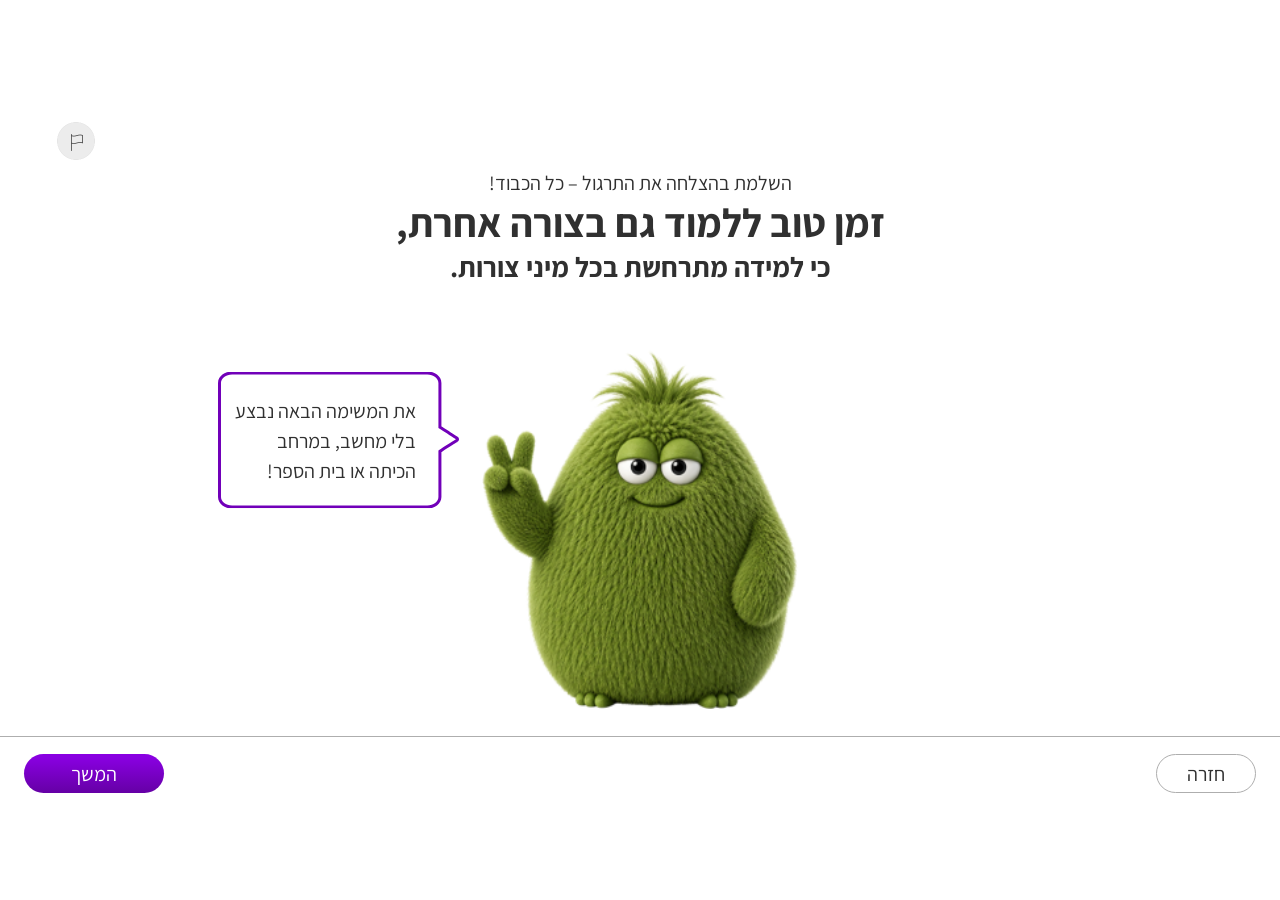
<file: learning-demo/methodica-math-scale-01-03/index.html>
﻿<!DOCTYPE html>
<html lang="he" dir="rtl">
<head>
  <meta charset="UTF-8">
  <meta name="viewport" content="width=device-width, initial-scale=1.0">
  <title>קנה מידה — לומדה</title>
  <link rel="stylesheet" href="styles.css">
</head>
<body>
  <main id="app">

    <!-- ═══════════════════════════════════════
         GLOBAL — Flag / Report Issue button
    ════════════════════════════════════════ -->
    <button class="flag-btn" id="flag-btn" onclick="openReportModal()" aria-label="מצאתם בעיה?" title="מצאתם בעיה?">
      <span class="flag-btn-icon" aria-hidden="true">
        <img class="flag-btn-icon-default" src="assets/images/btn-flag-default.png" alt="">
        <img class="flag-btn-icon-hover" src="assets/images/btn-flag-hover.png" alt="">
      </span>
      <span class="flag-btn-label">מצאתם בעיה?</span>
    </button>
    <section class="screen active" data-screen="0" id="s0">

      <div class="s0-content">
        <div class="s6-text-block">
          <p class="s25-text-small">השלמת בהצלחה את התרגול – כל הכבוד!</p>
          <p class="s25-text-large">זמן טוב ללמוד גם בצורה אחרת,</p>
          <p class="s0-text-hint">כי למידה מתרחשת בכל מיני צורות.</p>
        </div>
        <div class="s17-img-wrap">
          <img id="s24-char-img" src="./assets/images/Character1.png" alt="דמות מלווה" class="s6-char-img">
          <div class="s0-bubble">
            <svg width="241" height="137" viewBox="0 0 241 137" fill="none" xmlns="http://www.w3.org/2000/svg" aria-hidden="true">
              <mask id="path-1-outside-1_s0_bubble" maskUnits="userSpaceOnUse" x="0" y="0" width="241" height="137" fill="black">
                <rect fill="white" width="241" height="137"/>
                <path d="M220.421 56.5269V11.4516C220.421 6.78392 215.45 3 209.319 3H14.1024C7.9707 3 3 6.78392 3 11.4516V125.548C3 130.216 7.9707 134 14.1024 134H209.319C215.45 134 220.421 130.216 220.421 125.548V79.0645C220.421 78.7124 238 67.7427 238 67.7427C231.109 63.3513 227.305 60.9243 220.421 56.5269Z"/>
              </mask>
              <path d="M220.421 56.5269V11.4516C220.421 6.78392 215.45 3 209.319 3H14.1024C7.9707 3 3 6.78392 3 11.4516V125.548C3 130.216 7.9707 134 14.1024 134H209.319C215.45 134 220.421 130.216 220.421 125.548V79.0645C220.421 78.7124 238 67.7427 238 67.7427C231.109 63.3513 227.305 60.9243 220.421 56.5269Z" fill="white"/>
              <path d="M220.421 56.5269H217.421V58.1704L218.806 59.0551L220.421 56.5269ZM238 67.7427L239.588 70.2879C240.462 69.7425 240.995 68.787 241 67.757C241.005 66.7269 240.481 65.7664 239.612 65.2128L238 67.7427ZM220.421 11.4516H217.421V56.5269H220.421H223.421V11.4516H220.421ZM209.319 3V6C211.788 6 213.911 6.7653 215.352 7.86247C216.791 8.95784 217.421 10.2546 217.421 11.4516H220.421H223.421C223.421 7.98093 221.566 5.05188 218.986 3.08837C216.41 1.12666 212.982 0 209.319 0V3ZM220.421 79.0645H217.421V125.548H220.421H223.421V79.0645H220.421ZM220.421 125.548H217.421C217.421 126.745 216.791 128.042 215.352 129.138C213.911 130.235 211.788 131 209.319 131V134V137C212.982 137 216.41 135.873 218.986 133.912C221.566 131.948 223.421 129.019 223.421 125.548H220.421ZM209.319 134V131H14.1024V134V137H209.319V134ZM14.1024 134V131C11.6334 131 9.51023 130.235 8.06894 129.138C6.63002 128.042 6 126.745 6 125.548H3H0C0 129.019 1.85532 131.948 4.43467 133.912C7.01165 135.873 10.4397 137 14.1024 137V134ZM3 11.4516H6C6 10.2546 6.63002 8.95784 8.06894 7.86247C9.51023 6.7653 11.6334 6 14.1024 6V3V0C10.4397 0 7.01165 1.12666 4.43467 3.08837C1.85532 5.05188 0 7.98093 0 11.4516H3ZM3 125.548H6V11.4516H3H0V125.548H3ZM14.1024 3V6H209.319V3V0H14.1024V3ZM220.421 56.5269L218.806 59.0551C225.691 63.4531 229.496 65.8807 236.388 70.2727L238 67.7427L239.612 65.2128C232.722 60.822 228.919 58.3955 222.036 53.9987L220.421 56.5269ZM238 67.7427C236.412 65.1976 236.412 65.1977 236.412 65.1978C236.411 65.1979 236.411 65.198 236.411 65.1982C236.41 65.1985 236.41 65.199 236.408 65.1997C236.406 65.2011 236.403 65.2031 236.399 65.2058C236.39 65.2111 236.378 65.219 236.361 65.2295C236.327 65.2504 236.278 65.2813 236.213 65.3217C236.084 65.4024 235.895 65.5207 235.654 65.6713C235.172 65.9726 234.484 66.4032 233.659 66.921C232.009 67.9563 229.807 69.3412 227.604 70.7379C225.404 72.1329 223.192 73.5463 221.526 74.6363C220.696 75.1789 219.981 75.6545 219.466 76.0125C219.214 76.1872 218.974 76.3587 218.782 76.5072C218.694 76.575 218.559 76.6827 218.423 76.8092C218.363 76.8656 218.229 76.9935 218.088 77.1708C218.018 77.2582 217.892 77.425 217.771 77.6548C217.676 77.8354 217.421 78.3502 217.421 79.0645H220.421H223.421C223.421 79.7734 223.169 80.2814 223.078 80.4538C222.961 80.6756 222.841 80.833 222.78 80.9098C222.656 81.066 222.547 81.1676 222.52 81.1929C222.451 81.2573 222.414 81.2834 222.455 81.2514C222.521 81.2006 222.658 81.1003 222.887 80.9414C223.333 80.632 223.992 80.1929 224.81 79.6576C226.44 78.5917 228.622 77.1967 230.817 75.8052C233.009 74.4155 235.202 73.036 236.848 72.0035C237.67 71.4874 238.356 71.0583 238.835 70.7583C239.075 70.6082 239.264 70.4905 239.392 70.4104C239.456 70.3703 239.505 70.3396 239.538 70.319C239.555 70.3086 239.567 70.3008 239.576 70.2956C239.58 70.293 239.583 70.2911 239.585 70.2898C239.586 70.2891 239.587 70.2886 239.587 70.2883C239.588 70.2882 239.588 70.288 239.588 70.288C239.588 70.2879 239.588 70.2879 238 67.7427Z" fill="#7100B9" mask="url(#path-1-outside-1_s0_bubble)"/>
            </svg>
            <span class="s0-bubble-text">את המשימה הבאה נבצע בלי מחשב, במרחב הכיתה או בית הספר!</span>
          </div>
        </div>
      </div>

      <div class="bottom-bar s3-bottom-bar">
        <button class="btn-back-s3" type="button" onclick="goTo(23)">חזרה</button>
        <button class="btn-continue" id="s24-continue" type="button" onclick="goTo(1)">המשך</button>
      </div>

    </section>

    <section class="screen" data-screen="1" id="s1">

      <div class="select-content">
        <div class="select-head">
          <h1 class="select-title">משימת כיתה</h1>
          <div class="select-body">
            <p><strong>מצאו חבר או חברה הנמצאים באותו שלב בלמידה.<br>לא מצאתם? תוכלו לבצע את המשימה לבד.​</strong></p>
            <p><strong>העזרים הדרושים: סרגל, דף A4, כלי כתיבה.​</strong></p>
            <ol class="s34-list">
              <li>מדדו בעזרת סרגל מה האורך של צעד רגיל של אחד או אחת מכם. ​</li>
              <li>צאו למסדרון או לחצר, ובחרו מסלול שאורכו לפחות 50 צעדים.​</li>
              <li>הכפילו את מספר הצעדים באורך הצעד כדי למצוא מהו אורך המסלול במציאות.​</li>
              <li>חשבו מהו קנה המידה שיאפשר לכם לסרטט את המסלול במלואו על דף A4.​</li>
              <li>סרטטו את המסלול המלא על הדף, ורשמו בתחתית שלו את קנה המידה.</li>
            </ol>
          </div>
        </div>
      </div>

      <!-- תמונה — צד ימין -->
      <img class="s34-side-img" src="./assets/images/Geer for assiement.jpg" alt="ציוד למשימה">
      <button class="img-zoom-btn" onclick="openImgZoom('img-zoom-v03-s1')" aria-label="הגדל תמונה">
        <svg class="zoom-icon-normal" width="44" height="44" viewBox="0 0 44 44" fill="none" xmlns="http://www.w3.org/2000/svg"><rect x="1" y="1" width="42" height="42" rx="21" fill="white"/><rect x="1" y="1" width="42" height="42" rx="21" stroke="#7100B9" stroke-width="2"/><path d="M24.9232 20.0001C24.9232 17.2811 22.7191 15.077 20.0001 15.077C17.2811 15.077 15.077 17.2811 15.077 20.0001C15.077 22.7191 17.2811 24.9232 20.0001 24.9232C22.7191 24.9232 24.9232 22.7191 24.9232 20.0001ZM28.0002 20.0001C28.0002 24.4184 24.4184 28.0002 20.0001 28.0002C15.5818 28.0002 12 24.4184 12 20.0001C12 15.5818 15.5818 12 20.0001 12C24.4184 12 28.0002 15.5818 28.0002 20.0001Z" fill="#7100B9"/><path d="M23.8354 23.8354C24.4362 23.2345 25.4101 23.2345 26.0109 23.8354L31.5494 29.3739C32.1502 29.9747 32.1502 30.9486 31.5494 31.5494C30.9486 32.1502 29.9747 32.1502 29.3739 31.5494L23.8354 26.0109C23.2345 25.4101 23.2345 24.4362 23.8354 23.8354Z" fill="#7100B9"/></svg>
        <svg class="zoom-icon-hover" width="44" height="44" viewBox="0 0 44 44" fill="none" xmlns="http://www.w3.org/2000/svg"><rect width="44" height="44" rx="22" fill="#7100B9"/><path d="M24.9232 20.0001C24.9232 17.2811 22.7191 15.077 20.0001 15.077C17.2811 15.077 15.077 17.2811 15.077 20.0001C15.077 22.7191 17.2811 24.9232 20.0001 24.9232C22.7191 24.9232 24.9232 22.7191 24.9232 20.0001ZM28.0002 20.0001C28.0002 24.4184 24.4184 28.0002 20.0001 28.0002C15.5818 28.0002 12 24.4184 12 20.0001C12 15.5818 15.5818 12 20.0001 12C24.4184 12 28.0002 15.5818 28.0002 20.0001Z" fill="white"/><path d="M23.8354 23.8354C24.4362 23.2345 25.4101 23.2345 26.0109 23.8354L31.5494 29.3739C32.1502 29.9747 32.1502 30.9486 31.5494 31.5494C30.9486 32.1502 29.9747 32.1502 29.3739 31.5494L23.8354 26.0109C23.2345 25.4101 23.2345 24.4362 23.8354 23.8354Z" fill="white"/></svg>
      </button>

      <!-- דמות + בועה — שמאל למטה -->
      <div class="character-widget" id="s34-char-widget">
        <div class="speech-bubble">זמן טוב לחלץ עצמות!<svg class="speech-bubble-tail" xmlns="http://www.w3.org/2000/svg" width="24" height="18" viewBox="0 0 24 18" aria-hidden="true" focusable="false"><rect x="0" y="0" width="24" height="5" fill="white"/><polygon points="0,4 24,4 12,18" fill="white"/><line x1="0" y1="4" x2="12" y2="18" stroke="#7100B9" stroke-width="2" stroke-linecap="round"/><line x1="24" y1="4" x2="12" y2="18" stroke="#7100B9" stroke-width="2" stroke-linecap="round"/></svg></div>
        <img id="s34-char-img" src="./assets/images/Character1.png" alt="דמות מלווה">
      </div>

      <div class="bottom-bar s3-bottom-bar">
        <button class="btn-back-s3" type="button" onclick="goTo(0)">חזרה</button>
        <button class="btn-continue s34-continue-btn" id="s34-continue" type="button" onclick="goTo(2)">חזרתי. אפשר להמשיך</button>
      </div>

    </section>

    <section class="screen" data-screen="2" id="s2">

      <div class="select-content">
        <div class="select-head">
          <h1 class="select-title">משימת כיתה</h1>
          <div class="select-body">
            <p><strong>אז מהו קנה המידה של המסלול שלכם?</strong></p>
            <div class="s35-input-row">
              <span class="s35-label" id="label-s35">הקלידו אותו כאן:</span>
              <input class="s35-input" id="s35-input" type="text" dir="rtl" oninput="s35OnInput()" aria-labelledby="label-s35">
            </div>
          </div>
        </div>
      </div>

      <!-- דמות — מוסתרת עד להקלדה -->
      <div class="character-widget hidden" id="s35-char-widget">
        <div class="speech-bubble">יופי של קנה מידה!<svg class="speech-bubble-tail" xmlns="http://www.w3.org/2000/svg" width="24" height="18" viewBox="0 0 24 18" aria-hidden="true" focusable="false"><rect x="0" y="0" width="24" height="5" fill="white"/><polygon points="0,4 24,4 12,18" fill="white"/><line x1="0" y1="4" x2="12" y2="18" stroke="#7100B9" stroke-width="2" stroke-linecap="round"/><line x1="24" y1="4" x2="12" y2="18" stroke="#7100B9" stroke-width="2" stroke-linecap="round"/></svg></div>
        <img id="s35-char-img" src="./assets/images/Character1.png" alt="דמות מלווה">
      </div>

      <div class="bottom-bar s3-bottom-bar">
        <button class="btn-back-s3" type="button" onclick="goTo(1)">חזרה</button>
        <button class="btn-continue s34-continue-btn" id="s35-continue" type="button" disabled onclick="goToAdvanced()">אפשר להמשיך</button>
      </div>

    </section>


    <!-- ═══════════════════════════════════════
         REPORT MODAL
    ════════════════════════════════════════ -->
    <div id="report-modal"
         class="report-modal-overlay"
         hidden
         role="dialog"
         aria-modal="true"
         aria-labelledby="report-modal-title">
      <div class="report-modal-box">
        <button class="report-close-btn" onclick="tryCloseReportModal()" aria-label="סגור">&#10005;</button>
        <h2 class="report-modal-title" id="report-modal-title">דיווח על בעיה</h2>
        <p class="report-modal-body">משהו לא ברור או לא עובד כמו שצריך?<br>ספרו לנו מה קרה כדי שנטפל.</p>

        <div class="report-field">
          <label class="report-label" for="report-type"><span class="required-star">*</span> מה סוג הבעיה</label>
                    <div class="report-custom-select" id="report-type-wrapper">
            <button class="report-select-btn is-placeholder" type="button" aria-haspopup="listbox" aria-expanded="false">
              <span class="report-select-value">בחרו סוג בעיה</span>
            </button>
            <ul class="report-select-list" role="listbox" hidden>
              <li class="report-select-option" data-value="technical" role="option">תקלה טכנית או שמשהו לא עובד</li>
              <li class="report-select-option" data-value="unclear" role="option">משהו לא ברור לי</li>
              <li class="report-select-option" data-value="other" role="option">אחר</li>
            </ul>
            <input type="hidden" id="report-type" value="">
          </div>
          <span class="report-field-error" id="report-type-error" hidden>בחרו את סוג הבעיה</span>
        </div>

        <div class="report-field">
          <label class="report-label" for="report-text"><span class="required-star">*</span> מה קרה?</label>
          <textarea class="report-textarea" id="report-text" maxlength="250" rows="4" placeholder="פרטו מה קרה כדי שנוכל להבין את הבעיה"></textarea>
          <span class="report-char-count" id="report-char-count">0 / 250</span>
        </div>

        <div class="report-actions">
          <button class="report-cancel-btn" onclick="tryCloseReportModal()">ביטול</button>
          <button class="report-submit-btn" onclick="submitReport()" disabled>שליחת דיווח</button>
        </div>
      </div>
    </div>

    <!-- ═══════════════════════════════════════
         REPORT CONFIRM-CLOSE MODAL
    ════════════════════════════════════════ -->
    <div id="report-confirm-modal"
         class="report-modal-overlay"
         hidden
         role="dialog"
         aria-modal="true"
         aria-labelledby="confirm-modal-title">
      <div class="report-modal-box report-confirm-box">
        <h2 class="report-modal-title" id="confirm-modal-title">בטוח לסגור את החלון?</h2>
        <p class="report-modal-body">בלחיצה על סגירה לא יישלח דיווח</p>
        <div class="report-actions">
          <button class="report-cancel-btn" onclick="forceCloseReportModal()">סגור חלון</button>
          <button class="report-submit-btn" onclick="backToReportForm()">אני רוצה לדווח</button>
        </div>
      </div>
    </div>


  <div id="a11y-announcer" role="status" aria-live="polite" aria-atomic="true"
       style="position:absolute;width:1px;height:1px;overflow:hidden;clip:rect(0,0,0,0);white-space:nowrap"></div>

    <div class="img-zoom-overlay" id="img-zoom-v03-s1" hidden onclick="closeImgZoom('img-zoom-v03-s1')">
      <div class="img-zoom-modal__backdrop"></div>
      <div class="img-zoom-modal__panel" role="dialog" aria-modal="true" aria-label="ציוד למשימה מוגדל" onclick="event.stopPropagation()">
        <button class="img-zoom-modal__close" type="button" aria-label="סגירת התמונה" data-zoom-close="true" onclick="closeImgZoom('img-zoom-v03-s1')">
          <svg class="zoom-close-normal" width="44" height="44" viewBox="10 20 44 44" fill="none" xmlns="http://www.w3.org/2000/svg"><rect x="11" y="21" width="42" height="42" rx="21" fill="white" stroke="#7100B9" stroke-width="2"/><path d="M39.151 34.849C38.9275 34.6255 38.6244 34.5 38.3084 34.5C37.9924 34.5 37.6893 34.6255 37.4658 34.849L32 40.3147L26.5342 34.849C26.3107 34.6255 26.0076 34.5 25.6916 34.5C25.3756 34.5 25.0725 34.6255 24.849 34.849C24.6255 35.0725 24.5 35.3756 24.5 35.6916C24.5 36.0076 24.6255 36.3107 24.849 36.5342L30.3147 42L24.849 47.4658C24.6255 47.6893 24.5 47.9924 24.5 48.3084C24.5 48.6244 24.6255 48.9275 24.849 49.151C25.0725 49.3745 25.3756 49.5 25.6916 49.5C26.0076 49.5 26.3107 49.3745 26.5342 49.151L32 43.6853L37.4658 49.151C37.6893 49.3745 37.9924 49.5 38.3084 49.5C38.6244 49.5 38.9275 49.3745 39.151 49.151C39.3745 48.9275 39.5 48.6244 39.5 48.3084C39.5 47.9924 39.3745 47.6893 39.151 47.4658L33.6853 42L39.151 36.5342C39.3745 36.3107 39.5 36.0076 39.5 35.6916C39.5 35.3756 39.3745 35.0725 39.151 34.849Z" fill="#7100B9"/></svg>
          <svg class="zoom-close-hover" width="44" height="44" viewBox="10 20 44 44" fill="none" xmlns="http://www.w3.org/2000/svg"><rect x="11" y="21" width="42" height="42" rx="21" fill="#7100B9"/><path d="M39.151 34.849C38.9275 34.6255 38.6244 34.5 38.3084 34.5C37.9924 34.5 37.6893 34.6255 37.4658 34.849L32 40.3147L26.5342 34.849C26.3107 34.6255 26.0076 34.5 25.6916 34.5C25.3756 34.5 25.0725 34.6255 24.849 34.849C24.6255 35.0725 24.5 35.3756 24.5 35.6916C24.5 36.0076 24.6255 36.3107 24.849 36.5342L30.3147 42L24.849 47.4658C24.6255 47.6893 24.5 47.9924 24.5 48.3084C24.5 48.6244 24.6255 48.9275 24.849 49.151C25.0725 49.3745 25.3756 49.5 25.6916 49.5C26.0076 49.5 26.3107 49.3745 26.5342 49.151L32 43.6853L37.4658 49.151C37.6893 49.3745 37.9924 49.5 38.3084 49.5C38.6244 49.5 38.9275 49.3745 39.151 49.151C39.3745 48.9275 39.5 48.6244 39.5 48.3084C39.5 47.9924 39.3745 47.6893 39.151 47.4658L33.6853 42L39.151 36.5342C39.3745 36.3107 39.5 36.0076 39.5 35.6916C39.5 35.3756 39.3745 35.0725 39.151 34.849Z" fill="white"/></svg>
        </button>
        <div class="img-zoom-modal__stage">
          <div class="scq-img-inner img-zoom-clone">
            <img src="./assets/images/Geer for assiement.jpg" alt="ציוד למשימה" onerror="this.style.display='none'">
          </div>
        </div>
      </div>
    </div>
  </main>
  <script src="script.js?v=2"></script>
</body>
</html>
</file>
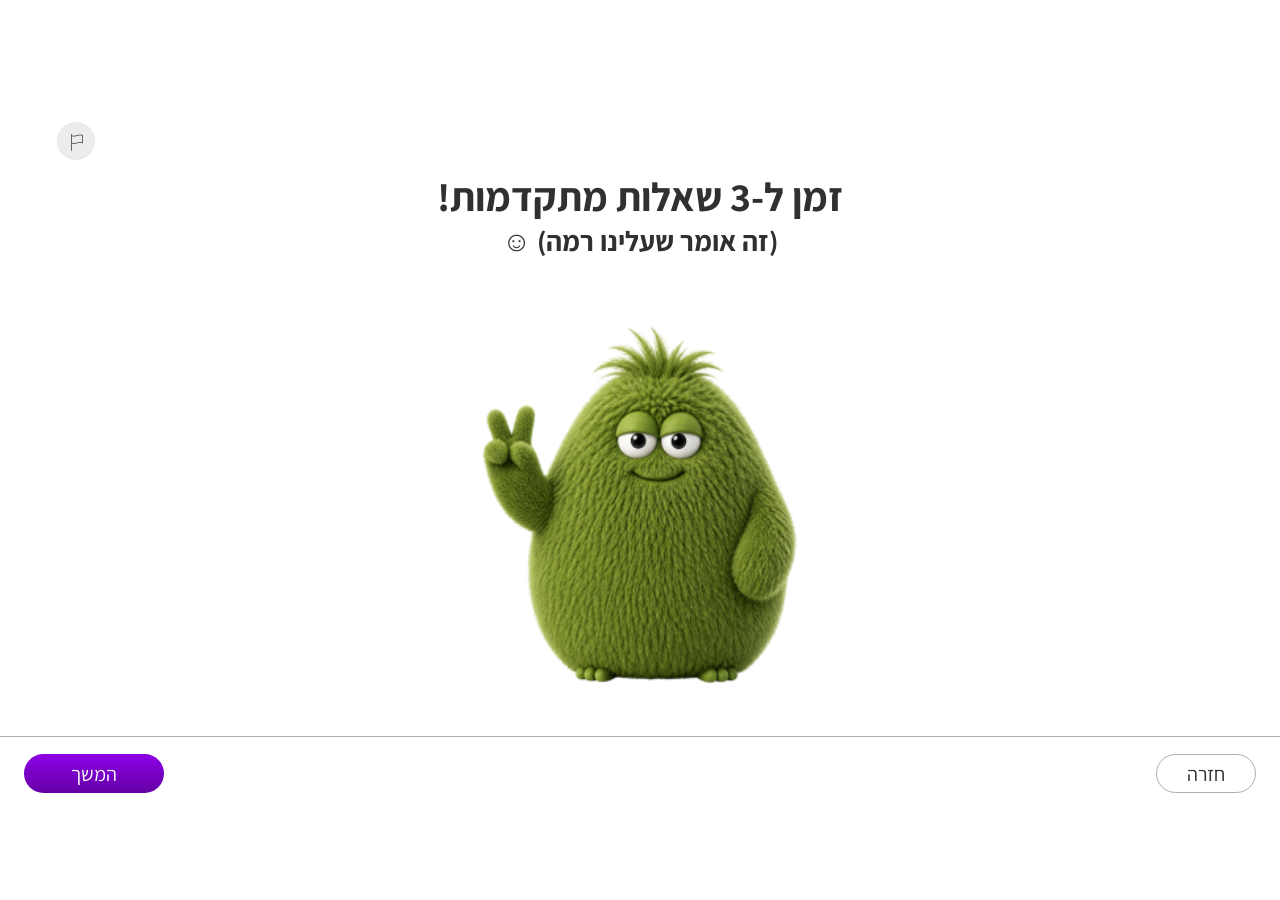
<file: learning-demo/methodica-math-scale-01-04/index.html>
﻿<!DOCTYPE html>
<html lang="he" dir="rtl">
<head>
  <meta charset="UTF-8">
  <meta name="viewport" content="width=device-width, initial-scale=1.0">
  <title>קנה מידה — לומדה</title>
  <link rel="stylesheet" href="styles.css">
</head>
<body>
  <main id="app">
    <h1 class="sr-only">לומדה — קנה מידה</h1>

    <!-- ═══════════════════════════════════════
         GLOBAL — Flag / Report Issue button
    ════════════════════════════════════════ -->
    <button class="flag-btn" id="flag-btn" onclick="openReportModal()" aria-label="מצאתם בעיה?" title="מצאתם בעיה?">
      <span class="flag-btn-icon" aria-hidden="true">
        <img class="flag-btn-icon-default" src="assets/images/btn-flag-default.png" alt="">
        <img class="flag-btn-icon-hover" src="assets/images/btn-flag-hover.png" alt="">
      </span>
      <span class="flag-btn-label">מצאתם בעיה?</span>
    </button>
    <section class="screen active" data-screen="0" id="s0">

      <div class="s0-content">
        <div class="s6-text-block">
          <p class="s25-text-large">זמן ל-3 שאלות מתקדמות!</p>
          <p class="s0-text-hint">(זה אומר שעלינו רמה) ☺</p>
        </div>
        <div class="s17-img-wrap">
          <img id="s36-char-img" src="./assets/images/Character1.png" alt="דמות מלווה" class="s6-char-img">
        </div>
      </div>

      <div class="bottom-bar s3-bottom-bar">
        <button class="btn-back-s3" type="button" onclick="goTo(35)">חזרה</button>
        <button class="btn-continue" id="s36-continue" type="button" onclick="goTo(1)">המשך</button>
      </div>

    </section>

    <section class="screen" data-screen="1" id="s1">

      <!-- Progress: 3 questions, Q1 active -->
      <div class="s18-nav" dir="rtl">
        <div class="s18-nav-item">
          <div class="s18-nav-icon s18-nav-icon--active"></div>
          <div class="s18-nav-label s18-nav-label--on">שאלה 1</div>
        </div>
        <div class="s18-nav-line"></div>
        <div class="s18-nav-item">
          <div class="s18-nav-icon s18-nav-icon--off"></div>
          <div class="s18-nav-label s18-nav-label--off">שאלה 2</div>
        </div>
        <div class="s18-nav-line"></div>
        <div class="s18-nav-item">
          <div class="s18-nav-icon s18-nav-icon--off"></div>
          <div class="s18-nav-label s18-nav-label--off">שאלה 3</div>
        </div>
      </div>

      <div class="s18-question">
        <div class="s18-q-layout">

          <!-- RIGHT: question text + options -->
          <div class="s18-q-right">
            <div class="s18-q-inner">
              <div class="s18-q-text-wrap">
                <div class="s18-q-text">
                  בורג' ח'ליפה הוא גורד שחקים בעיר דובאי שבאיחוד האמירויות.<br>
                  זהו הסמל המוכר ביותר של דובאי, ואחד המבנים המפורסמים בעולם.<br>
                  גובהו של המגדל 828.8 מטרים, והוא מחזיק בשיא גינס כמגדל הגבוה בעולם.<br>
                  במסגרת חוג ציור, ירדן רוצה לצייר תרשים של המגדל על גבי דף שאורכו 29.7 ס"מ.<br>
                  <strong>מהו קנה המידה הגדול ביותר שיאפשר למגדל "להיכנס" במלואו לדף?</strong>
                </div>
              </div>
              <div class="s5-answers" role="group" aria-label="אפשרויות תשובה">
                <button class="s5-opt" data-index="0" type="button" onclick="s37Select(0)">
                  <span class="s5-opt-circle"></span>
                  <span class="s5-opt-text">30 : 1</span>
                </button>
                <button class="s5-opt" data-index="1" type="button" onclick="s37Select(1)">
                  <span class="s5-opt-circle"></span>
                  <span class="s5-opt-text">300 : 1</span>
                </button>
                <button class="s5-opt" data-index="2" type="button" onclick="s37Select(2)">
                  <span class="s5-opt-circle"></span>
                  <span class="s5-opt-text">3,000 : 1</span>
                </button>
                <button class="s5-opt" data-index="3" type="button" onclick="s37Select(3)">
                  <span class="s5-opt-circle"></span>
                  <span class="s5-opt-text">30,000 : 1</span>
                </button>
              </div>
            </div>
          </div>

          <!-- LEFT: Burj Khalifa image -->
          <div class="s18-q-left">
            <img class="s18-console-img" src="./assets/images/Borge Halifa.jpg" alt="בורג' ח'ליפה">
            <button class="img-zoom-btn" onclick="openImgZoom('img-zoom-v04-s1')" aria-label="הגדל תמונה">
              <svg class="zoom-icon-normal" width="44" height="44" viewBox="0 0 44 44" fill="none" xmlns="http://www.w3.org/2000/svg"><rect x="1" y="1" width="42" height="42" rx="21" fill="white"/><rect x="1" y="1" width="42" height="42" rx="21" stroke="#7100B9" stroke-width="2"/><path d="M24.9232 20.0001C24.9232 17.2811 22.7191 15.077 20.0001 15.077C17.2811 15.077 15.077 17.2811 15.077 20.0001C15.077 22.7191 17.2811 24.9232 20.0001 24.9232C22.7191 24.9232 24.9232 22.7191 24.9232 20.0001ZM28.0002 20.0001C28.0002 24.4184 24.4184 28.0002 20.0001 28.0002C15.5818 28.0002 12 24.4184 12 20.0001C12 15.5818 15.5818 12 20.0001 12C24.4184 12 28.0002 15.5818 28.0002 20.0001Z" fill="#7100B9"/><path d="M23.8354 23.8354C24.4362 23.2345 25.4101 23.2345 26.0109 23.8354L31.5494 29.3739C32.1502 29.9747 32.1502 30.9486 31.5494 31.5494C30.9486 32.1502 29.9747 32.1502 29.3739 31.5494L23.8354 26.0109C23.2345 25.4101 23.2345 24.4362 23.8354 23.8354Z" fill="#7100B9"/></svg>
              <svg class="zoom-icon-hover" width="44" height="44" viewBox="0 0 44 44" fill="none" xmlns="http://www.w3.org/2000/svg"><rect width="44" height="44" rx="22" fill="#7100B9"/><path d="M24.9232 20.0001C24.9232 17.2811 22.7191 15.077 20.0001 15.077C17.2811 15.077 15.077 17.2811 15.077 20.0001C15.077 22.7191 17.2811 24.9232 20.0001 24.9232C22.7191 24.9232 24.9232 22.7191 24.9232 20.0001ZM28.0002 20.0001C28.0002 24.4184 24.4184 28.0002 20.0001 28.0002C15.5818 28.0002 12 24.4184 12 20.0001C12 15.5818 15.5818 12 20.0001 12C24.4184 12 28.0002 15.5818 28.0002 20.0001Z" fill="white"/><path d="M23.8354 23.8354C24.4362 23.2345 25.4101 23.2345 26.0109 23.8354L31.5494 29.3739C32.1502 29.9747 32.1502 30.9486 31.5494 31.5494C30.9486 32.1502 29.9747 32.1502 29.3739 31.5494L23.8354 26.0109C23.2345 25.4101 23.2345 24.4362 23.8354 23.8354Z" fill="white"/></svg>
            </button>
          </div>

        </div>
      </div>

      <!-- Feedback -->
      <div class="s5-inline-feedback s18-feedback-bar" id="s37-feedback" hidden>
        <div class="s5-fb-header">
          <button class="s5-fb-close" type="button" onclick="s5FbClose('s37-feedback')" aria-label="סגור">✕</button>
          <span class="s5-fb-bold" id="s37-fb-bold"></span>
        </div>
        <span class="s5-fb-regular" id="s37-fb-regular"></span>
      </div>

      <!-- Hint popup -->
      <div class="s16-hint-popup" id="s37-hint-popup" hidden>
        <div class="s16-hint-popup-header">
          <svg width="40" height="40" viewBox="0 0 40 35" fill="none" xmlns="http://www.w3.org/2000/svg" aria-hidden="true"><path d="M27.3745 4.25243C25.1822 2.12258 22.3177 1.05892 19.3069 1.25552C13.97 1.60335 9.65119 6.02688 9.25901 11.5418C9.01056 15.0378 10.3137 18.3775 12.8373 20.7014C14.2014 21.9592 14.9857 23.7941 14.9857 25.7349H17.2754H22.7293H25.019C25.019 23.8243 25.8351 21.9566 27.26 20.6107C29.4937 18.5035 30.7726 15.5016 30.7726 12.3761C30.7726 9.25064 29.5327 6.34699 27.3721 4.24739L27.3745 4.25243ZM20.0012 8.53229C17.955 8.53229 16.2865 10.2563 16.2865 12.3786C16.2865 13.0314 15.7725 13.5633 15.1416 13.5633C14.5107 13.5633 13.9968 13.0314 13.9968 12.3786C13.9968 8.95069 16.6908 6.16299 20.0012 6.16299C20.6369 6.16299 21.1509 6.69482 21.1509 7.34764C21.1509 8.00046 20.6369 8.53229 20.0012 8.53229Z" fill="white"/><path d="M14.9829 30.1932C14.9829 31.2771 15.3824 32.2953 16.1205 33.0641L16.1448 33.0893C16.8902 33.8631 17.884 34.2916 18.9412 34.2916H21.0604C22.12 34.2916 23.1163 33.8656 23.8641 33.0868C24.6094 32.3155 25.0211 31.2871 25.0211 30.1983V27.6777H14.9829V30.1932ZM17.2726 30.047H22.7265V30.1983C22.7265 30.6545 22.556 31.0905 22.2418 31.4157C21.93 31.7333 21.5013 31.9223 21.0604 31.9223H18.9412C18.5052 31.9223 18.0911 31.7459 17.7793 31.4333L17.7622 31.4132C17.4504 31.0956 17.2726 30.652 17.2726 30.1957V30.0496V30.047Z" fill="white"/><path d="M38.8568 11.1934H34.7816C34.1482 11.1934 33.6367 11.7252 33.6367 12.378C33.6367 13.0308 34.1507 13.5627 34.7816 13.5627H38.8568C39.4901 13.5627 40.0016 13.0308 40.0016 12.378C40.0016 11.7252 39.4877 11.1934 38.8568 11.1934Z" fill="white"/><path d="M6.36734 12.378C6.36734 11.7227 5.85338 11.1934 5.22249 11.1934H1.14486C0.511531 11.1934 0 11.7252 0 12.378C0 13.0308 0.513967 13.5627 1.14486 13.5627H5.22005C5.85338 13.5627 6.36491 13.0308 6.36491 12.378H6.36734Z" fill="white"/><path d="M32.1095 4.79094C32.3361 4.79094 32.565 4.72036 32.7648 4.57669L36.1043 2.15699C36.6232 1.78143 36.7474 1.04291 36.3845 0.506038C36.0215 -0.0308348 35.3078 -0.161902 34.789 0.216177L31.4494 2.63589C30.9306 3.01145 30.8063 3.74996 31.1693 4.28683C31.3909 4.61702 31.7466 4.79346 32.1095 4.79346V4.79094Z" fill="white"/><path d="M7.23672 20.1805L3.89716 22.6002C3.37832 22.9757 3.25409 23.7142 3.61703 24.2511C3.8387 24.5813 4.19433 24.7577 4.55727 24.7577C4.78381 24.7577 5.01278 24.6872 5.21252 24.5435L8.55209 22.1238C9.07093 21.7482 9.19516 21.0097 8.83221 20.4728C8.46927 19.936 7.75556 19.8049 7.23672 20.183V20.1805Z" fill="white"/><path d="M36.1042 22.5989L32.7646 20.1792C32.2457 19.8037 31.532 19.9347 31.1691 20.4691C30.8062 21.006 30.9328 21.7445 31.4492 22.12L34.7888 24.5397C34.9885 24.6859 35.2175 24.754 35.444 24.754C35.8045 24.754 36.1602 24.5776 36.3843 24.2474C36.7472 23.7105 36.6206 22.972 36.1042 22.5964V22.5989Z" fill="white"/><path d="M8.5524 2.63605L5.21283 0.216338C4.69399 -0.159221 3.98028 -0.0281535 3.61734 0.506199C3.2544 1.04307 3.38106 1.78159 3.89746 2.15715L7.23703 4.57685C7.43677 4.72305 7.66574 4.7911 7.89228 4.7911C8.25279 4.7911 8.60842 4.61466 8.83252 4.28447C9.19546 3.7476 9.0688 3.00908 8.5524 2.63353V2.63605Z" fill="white"/></svg>
          <div class="s16-hint-popup-title">רמז</div>
        </div>
        <div class="s16-hint-popup-text">לפני שתבחרו קנה מידה, בדקו מהו הגובה של המגדל בס״מ, ומהו האורך המרבי שיכול "להיכנס" לדף.​</div>
        <button class="s16-hint-popup-close" type="button" onclick="s37CloseHint()">חזרה לשאלה</button>
      </div>

      <!-- Bottom bar -->
      <div class="bottom-bar s3-bottom-bar">
        <button class="btn-back-s3" type="button" onclick="goTo(0)">חזרה</button>
        <div class="s16-hint-continue-group">
          <button class="s16-hint-btn" type="button" id="s37-hint-btn" onclick="s37ToggleHint()" hidden>
            <svg width="26" height="24" viewBox="0 0 26 24" fill="none" xmlns="http://www.w3.org/2000/svg" aria-hidden="true">
              <path d="M17.7926 3.61917C16.3677 2.23483 14.5058 1.54348 12.5489 1.67126C9.08003 1.89734 6.27294 4.77251 6.01804 8.35706C5.85655 10.6293 6.70359 12.8001 8.34383 14.3105C9.23044 15.128 9.74025 16.3207 9.74025 17.5822H11.2285H14.7734H16.2616C16.2616 16.3404 16.792 15.1264 17.7182 14.2516C19.17 12.882 20.0012 10.9308 20.0012 8.89933C20.0012 6.86787 19.1954 4.98058 17.791 3.61589L17.7926 3.61917ZM13.0001 6.40096C11.6702 6.40096 10.5857 7.52154 10.5857 8.90096C10.5857 9.32528 10.2516 9.67095 9.84157 9.67095C9.43151 9.67095 9.09745 9.32528 9.09745 8.90096C9.09745 6.67291 10.8485 4.86098 13.0001 4.86098C13.4134 4.86098 13.7474 5.20666 13.7474 5.63097C13.7474 6.05528 13.4134 6.40096 13.0001 6.40096Z" fill="#8300D9"/>
              <path d="M9.73877 20.4807C9.73877 21.1852 9.99842 21.847 10.4781 22.3467L10.494 22.3631C10.9784 22.866 11.6244 23.1445 12.3115 23.1445H13.689C14.3777 23.1445 15.0252 22.8677 15.5113 22.3614C15.9957 21.8601 16.2633 21.1917 16.2633 20.484V18.8457H9.73877V20.4807ZM11.227 20.3857H14.7719V20.484C14.7719 20.7805 14.6611 21.0639 14.4568 21.2753C14.2542 21.4817 13.9755 21.6046 13.689 21.6046H12.3115C12.0281 21.6046 11.759 21.4899 11.5563 21.2867L11.5452 21.2736C11.3426 21.0672 11.227 20.7789 11.227 20.4823V20.3873V20.3857Z" fill="#8300D9"/>
              <path d="M25.2557 8.13086H22.6069C22.1953 8.13086 21.8628 8.47653 21.8628 8.90085C21.8628 9.32516 22.1969 9.67084 22.6069 9.67084H25.2557C25.6673 9.67084 25.9998 9.32516 25.9998 8.90085C25.9998 8.47653 25.6657 8.13086 25.2557 8.13086Z" fill="#8300D9"/>
              <path d="M4.1386 8.90085C4.1386 8.4749 3.80453 8.13086 3.39447 8.13086H0.744124C0.332481 8.13086 0 8.47653 0 8.90085C0 9.32516 0.334064 9.67084 0.744124 9.67084H3.39289C3.80453 9.67084 4.13701 9.32516 4.13701 8.90085H4.1386Z" fill="#8300D9"/>
              <path d="M20.8703 3.96945C21.0175 3.96945 21.1663 3.92357 21.2961 3.83019L23.4668 2.25745C23.804 2.01335 23.8847 1.53333 23.6488 1.18438C23.4129 0.835427 22.9491 0.750237 22.6118 0.995978L20.4412 2.56872C20.104 2.81282 20.0232 3.29284 20.2591 3.64179C20.4032 3.85641 20.6344 3.97108 20.8703 3.97108V3.96945Z" fill="#8300D9"/>
              <path d="M4.70362 13.9729L2.53299 15.5456C2.19576 15.7897 2.11502 16.2697 2.35092 16.6187C2.49499 16.8333 2.72615 16.948 2.96205 16.948C3.10929 16.948 3.25812 16.9021 3.38794 16.8087L5.55857 15.236C5.8958 14.9919 5.97654 14.5118 5.74064 14.1629C5.50474 13.8139 5.04085 13.7288 4.70362 13.9745V13.9729Z" fill="#8300D9"/>
              <path d="M23.4668 15.5441L21.2962 13.9714C20.959 13.7273 20.4951 13.8125 20.2592 14.1598C20.0233 14.5087 20.1056 14.9887 20.4412 15.2328L22.6119 16.8056C22.7417 16.9006 22.8905 16.9448 23.0378 16.9448C23.2721 16.9448 23.5032 16.8302 23.6489 16.6156C23.8848 16.2666 23.8025 15.7866 23.4668 15.5425V15.5441Z" fill="#8300D9"/>
              <path d="M5.55862 2.56951L3.388 0.996766C3.05077 0.752663 2.58688 0.837853 2.35097 1.18517C2.11507 1.53412 2.1974 2.01413 2.53304 2.25824L4.70367 3.83098C4.8335 3.926 4.98232 3.97023 5.12956 3.97023C5.36388 3.97023 5.59504 3.85555 5.74069 3.64094C5.9766 3.29199 5.89427 2.81197 5.55862 2.56787V2.56951Z" fill="#8300D9"/>
            </svg>
            אפשר רמז?
          </button>
          <button class="btn-continue" id="s37-continue" type="button" disabled onclick="s37Submit()">צדקתי?</button>
        </div>
      </div>

    </section>

    <section class="screen" data-screen="2" id="s2">

      <!-- Progress: 3 questions, Q1 done, Q2 active, Q3 off -->
      <div class="s18-nav" dir="rtl">
        <div class="s18-nav-item"><div class="s18-nav-icon"></div><div class="s18-nav-label">שאלה 1</div></div>
        <div class="s18-nav-line"></div>
        <div class="s18-nav-item"><div class="s18-nav-icon"></div><div class="s18-nav-label">שאלה 2</div></div>
        <div class="s18-nav-line"></div>
        <div class="s18-nav-item"><div class="s18-nav-icon"></div><div class="s18-nav-label">שאלה 3</div></div>
      </div>

      <div class="s18-question">
        <div class="s18-q-layout">

          <!-- RIGHT: question text + options -->
          <div class="s18-q-right">
            <div class="s18-q-inner">
              <div class="s18-q-text-wrap">
                <div class="s18-q-text">
                  יובל מצלם דגם של חללית המיועד לצילומי סרט מדע בדיוני.​<br>
                  קנה המידה של התמונה שצילם הוא 300 : 1 . ​<br>
                  יובל לחץ פעם אחת על כפתור זום המגדיל את כל ממדי התמונה פי 2,​<br>
                  ומיד אח"כ לחץ פעם אחת על כפתור זום המגדיל את כל ממדי התמונה פי 3.​<br>
                  <strong>א. מהו קנה המידה החדש של התמונה על המסך?​</strong>
                </div>
              </div>
              <div class="s5-answers" role="group" aria-label="אפשרויות תשובה">
                <button class="s5-opt" data-index="0" type="button" onclick="s38Select(0)">
                  <span class="s5-opt-circle"></span>
                  <span class="s5-opt-text">50 : 1</span>
                </button>
                <button class="s5-opt" data-index="1" type="button" onclick="s38Select(1)">
                  <span class="s5-opt-circle"></span>
                  <span class="s5-opt-text">100 : 1</span>
                </button>
                <button class="s5-opt" data-index="2" type="button" onclick="s38Select(2)">
                  <span class="s5-opt-circle"></span>
                  <span class="s5-opt-text">500 : 1</span>
                </button>
                <button class="s5-opt" data-index="3" type="button" onclick="s38Select(3)">
                  <span class="s5-opt-circle"></span>
                  <span class="s5-opt-text">1,800 : 1</span>
                </button>
              </div>
            </div>
          </div>

          <!-- LEFT: airplane image -->
          <div class="s18-q-left">
            <img class="s18-console-img" src="./assets/images/Airplane.jpg" alt="חללית">
            <button class="img-zoom-btn" onclick="openImgZoom('img-zoom-v04-s2')" aria-label="הגדל תמונה">
              <svg class="zoom-icon-normal" width="44" height="44" viewBox="0 0 44 44" fill="none" xmlns="http://www.w3.org/2000/svg"><rect x="1" y="1" width="42" height="42" rx="21" fill="white"/><rect x="1" y="1" width="42" height="42" rx="21" stroke="#7100B9" stroke-width="2"/><path d="M24.9232 20.0001C24.9232 17.2811 22.7191 15.077 20.0001 15.077C17.2811 15.077 15.077 17.2811 15.077 20.0001C15.077 22.7191 17.2811 24.9232 20.0001 24.9232C22.7191 24.9232 24.9232 22.7191 24.9232 20.0001ZM28.0002 20.0001C28.0002 24.4184 24.4184 28.0002 20.0001 28.0002C15.5818 28.0002 12 24.4184 12 20.0001C12 15.5818 15.5818 12 20.0001 12C24.4184 12 28.0002 15.5818 28.0002 20.0001Z" fill="#7100B9"/><path d="M23.8354 23.8354C24.4362 23.2345 25.4101 23.2345 26.0109 23.8354L31.5494 29.3739C32.1502 29.9747 32.1502 30.9486 31.5494 31.5494C30.9486 32.1502 29.9747 32.1502 29.3739 31.5494L23.8354 26.0109C23.2345 25.4101 23.2345 24.4362 23.8354 23.8354Z" fill="#7100B9"/></svg>
              <svg class="zoom-icon-hover" width="44" height="44" viewBox="0 0 44 44" fill="none" xmlns="http://www.w3.org/2000/svg"><rect width="44" height="44" rx="22" fill="#7100B9"/><path d="M24.9232 20.0001C24.9232 17.2811 22.7191 15.077 20.0001 15.077C17.2811 15.077 15.077 17.2811 15.077 20.0001C15.077 22.7191 17.2811 24.9232 20.0001 24.9232C22.7191 24.9232 24.9232 22.7191 24.9232 20.0001ZM28.0002 20.0001C28.0002 24.4184 24.4184 28.0002 20.0001 28.0002C15.5818 28.0002 12 24.4184 12 20.0001C12 15.5818 15.5818 12 20.0001 12C24.4184 12 28.0002 15.5818 28.0002 20.0001Z" fill="white"/><path d="M23.8354 23.8354C24.4362 23.2345 25.4101 23.2345 26.0109 23.8354L31.5494 29.3739C32.1502 29.9747 32.1502 30.9486 31.5494 31.5494C30.9486 32.1502 29.9747 32.1502 29.3739 31.5494L23.8354 26.0109C23.2345 25.4101 23.2345 24.4362 23.8354 23.8354Z" fill="white"/></svg>
            </button>
          </div>

        </div>
      </div>

      <!-- Feedback -->
      <div class="s5-inline-feedback s18-feedback-bar" id="s38-feedback" hidden>
        <div class="s5-fb-header">
          <button class="s5-fb-close" type="button" onclick="s5FbClose('s38-feedback')" aria-label="סגור">✕</button>
          <span class="s5-fb-bold" id="s38-fb-bold"></span>
        </div>
        <span class="s5-fb-regular" id="s38-fb-regular"></span>
      </div>

      <!-- Hint popup -->
      <div class="s16-hint-popup" id="s38-hint-popup" hidden>
        <div class="s16-hint-popup-header">
          <svg width="40" height="40" viewBox="0 0 40 35" fill="none" xmlns="http://www.w3.org/2000/svg" aria-hidden="true"><path d="M27.3745 4.25243C25.1822 2.12258 22.3177 1.05892 19.3069 1.25552C13.97 1.60335 9.65119 6.02688 9.25901 11.5418C9.01056 15.0378 10.3137 18.3775 12.8373 20.7014C14.2014 21.9592 14.9857 23.7941 14.9857 25.7349H17.2754H22.7293H25.019C25.019 23.8243 25.8351 21.9566 27.26 20.6107C29.4937 18.5035 30.7726 15.5016 30.7726 12.3761C30.7726 9.25064 29.5327 6.34699 27.3721 4.24739L27.3745 4.25243ZM20.0012 8.53229C17.955 8.53229 16.2865 10.2563 16.2865 12.3786C16.2865 13.0314 15.7725 13.5633 15.1416 13.5633C14.5107 13.5633 13.9968 13.0314 13.9968 12.3786C13.9968 8.95069 16.6908 6.16299 20.0012 6.16299C20.6369 6.16299 21.1509 6.69482 21.1509 7.34764C21.1509 8.00046 20.6369 8.53229 20.0012 8.53229Z" fill="white"/><path d="M14.9829 30.1932C14.9829 31.2771 15.3824 32.2953 16.1205 33.0641L16.1448 33.0893C16.8902 33.8631 17.884 34.2916 18.9412 34.2916H21.0604C22.12 34.2916 23.1163 33.8656 23.8641 33.0868C24.6094 32.3155 25.0211 31.2871 25.0211 30.1983V27.6777H14.9829V30.1932ZM17.2726 30.047H22.7265V30.1983C22.7265 30.6545 22.556 31.0905 22.2418 31.4157C21.93 31.7333 21.5013 31.9223 21.0604 31.9223H18.9412C18.5052 31.9223 18.0911 31.7459 17.7793 31.4333L17.7622 31.4132C17.4504 31.0956 17.2726 30.652 17.2726 30.1957V30.0496V30.047Z" fill="white"/><path d="M38.8568 11.1934H34.7816C34.1482 11.1934 33.6367 11.7252 33.6367 12.378C33.6367 13.0308 34.1507 13.5627 34.7816 13.5627H38.8568C39.4901 13.5627 40.0016 13.0308 40.0016 12.378C40.0016 11.7252 39.4877 11.1934 38.8568 11.1934Z" fill="white"/><path d="M6.36734 12.378C6.36734 11.7227 5.85338 11.1934 5.22249 11.1934H1.14486C0.511531 11.1934 0 11.7252 0 12.378C0 13.0308 0.513967 13.5627 1.14486 13.5627H5.22005C5.85338 13.5627 6.36491 13.0308 6.36491 12.378H6.36734Z" fill="white"/><path d="M32.1095 4.79094C32.3361 4.79094 32.565 4.72036 32.7648 4.57669L36.1043 2.15699C36.6232 1.78143 36.7474 1.04291 36.3845 0.506038C36.0215 -0.0308348 35.3078 -0.161902 34.789 0.216177L31.4494 2.63589C30.9306 3.01145 30.8063 3.74996 31.1693 4.28683C31.3909 4.61702 31.7466 4.79346 32.1095 4.79346V4.79094Z" fill="white"/><path d="M7.23672 20.1805L3.89716 22.6002C3.37832 22.9757 3.25409 23.7142 3.61703 24.2511C3.8387 24.5813 4.19433 24.7577 4.55727 24.7577C4.78381 24.7577 5.01278 24.6872 5.21252 24.5435L8.55209 22.1238C9.07093 21.7482 9.19516 21.0097 8.83221 20.4728C8.46927 19.936 7.75556 19.8049 7.23672 20.183V20.1805Z" fill="white"/><path d="M36.1042 22.5989L32.7646 20.1792C32.2457 19.8037 31.532 19.9347 31.1691 20.4691C30.8062 21.006 30.9328 21.7445 31.4492 22.12L34.7888 24.5397C34.9885 24.6859 35.2175 24.754 35.444 24.754C35.8045 24.754 36.1602 24.5776 36.3843 24.2474C36.7472 23.7105 36.6206 22.972 36.1042 22.5964V22.5989Z" fill="white"/><path d="M8.5524 2.63605L5.21283 0.216338C4.69399 -0.159221 3.98028 -0.0281535 3.61734 0.506199C3.2544 1.04307 3.38106 1.78159 3.89746 2.15715L7.23703 4.57685C7.43677 4.72305 7.66574 4.7911 7.89228 4.7911C8.25279 4.7911 8.60842 4.61466 8.83252 4.28447C9.19546 3.7476 9.0688 3.00908 8.5524 2.63353V2.63605Z" fill="white"/></svg>
          <div class="s16-hint-popup-title">רמז</div>
        </div>
        <div class="s16-hint-popup-text">אחרי כל לחיצה על כפתור הזום, הדגם שבתמונה מוגדל. ​<br>האם כל ס״מ בתמונה מייצג במציאות אורך גדול יותר או קטן יותר?​​</div>
        <button class="s16-hint-popup-close" type="button" onclick="s38CloseHint()">חזרה לשאלה</button>
      </div>

      <!-- Bottom bar -->
      <div class="bottom-bar s3-bottom-bar">
        <button class="btn-back-s3" type="button" onclick="goTo(1)">חזרה</button>
        <div class="s16-hint-continue-group">
          <button class="s16-hint-btn" type="button" id="s38-hint-btn" onclick="s38ToggleHint()" hidden>
            <svg width="26" height="24" viewBox="0 0 26 24" fill="none" xmlns="http://www.w3.org/2000/svg" aria-hidden="true">
              <path d="M17.7926 3.61917C16.3677 2.23483 14.5058 1.54348 12.5489 1.67126C9.08003 1.89734 6.27294 4.77251 6.01804 8.35706C5.85655 10.6293 6.70359 12.8001 8.34383 14.3105C9.23044 15.128 9.74025 16.3207 9.74025 17.5822H11.2285H14.7734H16.2616C16.2616 16.3404 16.792 15.1264 17.7182 14.2516C19.17 12.882 20.0012 10.9308 20.0012 8.89933C20.0012 6.86787 19.1954 4.98058 17.791 3.61589L17.7926 3.61917ZM13.0001 6.40096C11.6702 6.40096 10.5857 7.52154 10.5857 8.90096C10.5857 9.32528 10.2516 9.67095 9.84157 9.67095C9.43151 9.67095 9.09745 9.32528 9.09745 8.90096C9.09745 6.67291 10.8485 4.86098 13.0001 4.86098C13.4134 4.86098 13.7474 5.20666 13.7474 5.63097C13.7474 6.05528 13.4134 6.40096 13.0001 6.40096Z" fill="#8300D9"/>
              <path d="M9.73877 20.4807C9.73877 21.1852 9.99842 21.847 10.4781 22.3467L10.494 22.3631C10.9784 22.866 11.6244 23.1445 12.3115 23.1445H13.689C14.3777 23.1445 15.0252 22.8677 15.5113 22.3614C15.9957 21.8601 16.2633 21.1917 16.2633 20.484V18.8457H9.73877V20.4807ZM11.227 20.3857H14.7719V20.484C14.7719 20.7805 14.6611 21.0639 14.4568 21.2753C14.2542 21.4817 13.9755 21.6046 13.689 21.6046H12.3115C12.0281 21.6046 11.759 21.4899 11.5563 21.2867L11.5452 21.2736C11.3426 21.0672 11.227 20.7789 11.227 20.4823V20.3873V20.3857Z" fill="#8300D9"/>
              <path d="M25.2557 8.13086H22.6069C22.1953 8.13086 21.8628 8.47653 21.8628 8.90085C21.8628 9.32516 22.1969 9.67084 22.6069 9.67084H25.2557C25.6673 9.67084 25.9998 9.32516 25.9998 8.90085C25.9998 8.47653 25.6657 8.13086 25.2557 8.13086Z" fill="#8300D9"/>
              <path d="M4.1386 8.90085C4.1386 8.4749 3.80453 8.13086 3.39447 8.13086H0.744124C0.332481 8.13086 0 8.47653 0 8.90085C0 9.32516 0.334064 9.67084 0.744124 9.67084H3.39289C3.80453 9.67084 4.13701 9.32516 4.13701 8.90085H4.1386Z" fill="#8300D9"/>
              <path d="M20.8703 3.96945C21.0175 3.96945 21.1663 3.92357 21.2961 3.83019L23.4668 2.25745C23.804 2.01335 23.8847 1.53333 23.6488 1.18438C23.4129 0.835427 22.9491 0.750237 22.6118 0.995978L20.4412 2.56872C20.104 2.81282 20.0232 3.29284 20.2591 3.64179C20.4032 3.85641 20.6344 3.97108 20.8703 3.97108V3.96945Z" fill="#8300D9"/>
              <path d="M4.70362 13.9729L2.53299 15.5456C2.19576 15.7897 2.11502 16.2697 2.35092 16.6187C2.49499 16.8333 2.72615 16.948 2.96205 16.948C3.10929 16.948 3.25812 16.9021 3.38794 16.8087L5.55857 15.236C5.8958 14.9919 5.97654 14.5118 5.74064 14.1629C5.50474 13.8139 5.04085 13.7288 4.70362 13.9745V13.9729Z" fill="#8300D9"/>
              <path d="M23.4668 15.5441L21.2962 13.9714C20.959 13.7273 20.4951 13.8125 20.2592 14.1598C20.0233 14.5087 20.1056 14.9887 20.4412 15.2328L22.6119 16.8056C22.7417 16.9006 22.8905 16.9448 23.0378 16.9448C23.2721 16.9448 23.5032 16.8302 23.6489 16.6156C23.8848 16.2666 23.8025 15.7866 23.4668 15.5425V15.5441Z" fill="#8300D9"/>
              <path d="M5.55862 2.56951L3.388 0.996766C3.05077 0.752663 2.58688 0.837853 2.35097 1.18517C2.11507 1.53412 2.1974 2.01413 2.53304 2.25824L4.70367 3.83098C4.8335 3.926 4.98232 3.97023 5.12956 3.97023C5.36388 3.97023 5.59504 3.85555 5.74069 3.64094C5.9766 3.29199 5.89427 2.81197 5.55862 2.56787V2.56951Z" fill="#8300D9"/>
            </svg>
            אפשר רמז?
          </button>
          <button class="btn-continue" id="s38-continue" type="button" disabled onclick="s38Submit()">צדקתי?</button>
        </div>
      </div>

    </section>

    <section class="screen" data-screen="3" id="s3">

      <!-- Nav: Q1 done | Q2 active | Q3 off -->
      <div class="s18-nav" dir="rtl">
        <div class="s18-nav-item"><div class="s18-nav-icon"></div><div class="s18-nav-label">שאלה 1</div></div>
        <div class="s18-nav-line"></div>
        <div class="s18-nav-item"><div class="s18-nav-icon"></div><div class="s18-nav-label">שאלה 2</div></div>
        <div class="s18-nav-line"></div>
        <div class="s18-nav-item"><div class="s18-nav-icon"></div><div class="s18-nav-label">שאלה 3</div></div>
      </div>

      <!-- Question text — same position/size as other screens -->
      <div class="s39-qtext">
        אורכה של החללית במציאות הוא 12 מטרים וגובהה 6 מטרים.​<br>
        יובל מצלם את דגם החללית בקנה המידה שחישבתם בסעיף הקודם (50 : 1). ​<br>
        ליאור מצלמת את אותו הדגם בקנה מידה של 20 : 1. ​<br>
        <strong>ב. גררו מהמחסן את מידות החללית שיופיעו בתמונה של כל אחד מהם:​</strong>
      </div>

      <!-- Main DnD content -->
      <div class="s39-main">

        <!-- Two columns: ליאור (right in RTL) | יובל (left) -->
        <div class="s39-cols">

          <!-- RIGHT: ליאור + Airplane Zoom -->
          <div class="s39-col">
            <div class="s39-col-name">התמונה של ליאור:</div>
            <img class="s39-col-img" src="./assets/images/Airplane Zoom.jpg" alt="תמונת זום של ליאור">
            <button class="img-zoom-btn" onclick="openImgZoom('img-zoom-v04-s3-lior')" aria-label="הגדל תמונה">
              <svg class="zoom-icon-normal" width="44" height="44" viewBox="0 0 44 44" fill="none" xmlns="http://www.w3.org/2000/svg"><rect x="1" y="1" width="42" height="42" rx="21" fill="white"/><rect x="1" y="1" width="42" height="42" rx="21" stroke="#7100B9" stroke-width="2"/><path d="M24.9232 20.0001C24.9232 17.2811 22.7191 15.077 20.0001 15.077C17.2811 15.077 15.077 17.2811 15.077 20.0001C15.077 22.7191 17.2811 24.9232 20.0001 24.9232C22.7191 24.9232 24.9232 22.7191 24.9232 20.0001ZM28.0002 20.0001C28.0002 24.4184 24.4184 28.0002 20.0001 28.0002C15.5818 28.0002 12 24.4184 12 20.0001C12 15.5818 15.5818 12 20.0001 12C24.4184 12 28.0002 15.5818 28.0002 20.0001Z" fill="#7100B9"/><path d="M23.8354 23.8354C24.4362 23.2345 25.4101 23.2345 26.0109 23.8354L31.5494 29.3739C32.1502 29.9747 32.1502 30.9486 31.5494 31.5494C30.9486 32.1502 29.9747 32.1502 29.3739 31.5494L23.8354 26.0109C23.2345 25.4101 23.2345 24.4362 23.8354 23.8354Z" fill="#7100B9"/></svg>
              <svg class="zoom-icon-hover" width="44" height="44" viewBox="0 0 44 44" fill="none" xmlns="http://www.w3.org/2000/svg"><rect width="44" height="44" rx="22" fill="#7100B9"/><path d="M24.9232 20.0001C24.9232 17.2811 22.7191 15.077 20.0001 15.077C17.2811 15.077 15.077 17.2811 15.077 20.0001C15.077 22.7191 17.2811 24.9232 20.0001 24.9232C22.7191 24.9232 24.9232 22.7191 24.9232 20.0001ZM28.0002 20.0001C28.0002 24.4184 24.4184 28.0002 20.0001 28.0002C15.5818 28.0002 12 24.4184 12 20.0001C12 15.5818 15.5818 12 20.0001 12C24.4184 12 28.0002 15.5818 28.0002 20.0001Z" fill="white"/><path d="M23.8354 23.8354C24.4362 23.2345 25.4101 23.2345 26.0109 23.8354L31.5494 29.3739C32.1502 29.9747 32.1502 30.9486 31.5494 31.5494C30.9486 32.1502 29.9747 32.1502 29.3739 31.5494L23.8354 26.0109C23.2345 25.4101 23.2345 24.4362 23.8354 23.8354Z" fill="white"/></svg>
            </button>
            <div class="s39-targets-grid">
              <div class="s39-target-row">
                <span class="s39-tlabel">אורך:</span>
                <div class="s39-target" id="target-lior-orech"
                     tabindex="0" role="button" aria-label="יעד אורך של ליאור"
                     ondragover="ddqDragOver(event,'target-lior-orech')"
                     ondragleave="ddqDragLeave(event,'target-lior-orech')"
                     ondrop="ddqDrop(event,'target-lior-orech')"
                     onkeydown="ddqTargetKeyDown(event,'target-lior-orech')"></div>
                <span class="s39-unit">ס״מ</span>
              </div>
              <div class="s39-target-row">
                <span class="s39-tlabel">גובה:</span>
                <div class="s39-target" id="target-lior-gova"
                     tabindex="0" role="button" aria-label="יעד גובה של ליאור"
                     ondragover="ddqDragOver(event,'target-lior-gova')"
                     ondragleave="ddqDragLeave(event,'target-lior-gova')"
                     ondrop="ddqDrop(event,'target-lior-gova')"
                     onkeydown="ddqTargetKeyDown(event,'target-lior-gova')"></div>
                <span class="s39-unit">ס״מ</span>
              </div>
            </div>
          </div>

          <!-- LEFT: יובל + Airplane -->
          <div class="s39-col">
            <div class="s39-col-name">התמונה של יובל:</div>
            <img class="s39-col-img" src="./assets/images/Airplane.jpg" alt="תמונת יובל">
            <button class="img-zoom-btn" onclick="openImgZoom('img-zoom-v04-s3-yuval')" aria-label="הגדל תמונה">
              <svg class="zoom-icon-normal" width="44" height="44" viewBox="0 0 44 44" fill="none" xmlns="http://www.w3.org/2000/svg"><rect x="1" y="1" width="42" height="42" rx="21" fill="white"/><rect x="1" y="1" width="42" height="42" rx="21" stroke="#7100B9" stroke-width="2"/><path d="M24.9232 20.0001C24.9232 17.2811 22.7191 15.077 20.0001 15.077C17.2811 15.077 15.077 17.2811 15.077 20.0001C15.077 22.7191 17.2811 24.9232 20.0001 24.9232C22.7191 24.9232 24.9232 22.7191 24.9232 20.0001ZM28.0002 20.0001C28.0002 24.4184 24.4184 28.0002 20.0001 28.0002C15.5818 28.0002 12 24.4184 12 20.0001C12 15.5818 15.5818 12 20.0001 12C24.4184 12 28.0002 15.5818 28.0002 20.0001Z" fill="#7100B9"/><path d="M23.8354 23.8354C24.4362 23.2345 25.4101 23.2345 26.0109 23.8354L31.5494 29.3739C32.1502 29.9747 32.1502 30.9486 31.5494 31.5494C30.9486 32.1502 29.9747 32.1502 29.3739 31.5494L23.8354 26.0109C23.2345 25.4101 23.2345 24.4362 23.8354 23.8354Z" fill="#7100B9"/></svg>
              <svg class="zoom-icon-hover" width="44" height="44" viewBox="0 0 44 44" fill="none" xmlns="http://www.w3.org/2000/svg"><rect width="44" height="44" rx="22" fill="#7100B9"/><path d="M24.9232 20.0001C24.9232 17.2811 22.7191 15.077 20.0001 15.077C17.2811 15.077 15.077 17.2811 15.077 20.0001C15.077 22.7191 17.2811 24.9232 20.0001 24.9232C22.7191 24.9232 24.9232 22.7191 24.9232 20.0001ZM28.0002 20.0001C28.0002 24.4184 24.4184 28.0002 20.0001 28.0002C15.5818 28.0002 12 24.4184 12 20.0001C12 15.5818 15.5818 12 20.0001 12C24.4184 12 28.0002 15.5818 28.0002 20.0001Z" fill="white"/><path d="M23.8354 23.8354C24.4362 23.2345 25.4101 23.2345 26.0109 23.8354L31.5494 29.3739C32.1502 29.9747 32.1502 30.9486 31.5494 31.5494C30.9486 32.1502 29.9747 32.1502 29.3739 31.5494L23.8354 26.0109C23.2345 25.4101 23.2345 24.4362 23.8354 23.8354Z" fill="white"/></svg>
            </button>
            <div class="s39-targets-grid">
              <div class="s39-target-row">
                <span class="s39-tlabel">אורך:</span>
                <div class="s39-target" id="target-yuval-orech"
                     tabindex="0" role="button" aria-label="יעד אורך של יובל"
                     ondragover="ddqDragOver(event,'target-yuval-orech')"
                     ondragleave="ddqDragLeave(event,'target-yuval-orech')"
                     ondrop="ddqDrop(event,'target-yuval-orech')"
                     onkeydown="ddqTargetKeyDown(event,'target-yuval-orech')"></div>
                <span class="s39-unit">ס״מ</span>
              </div>
              <div class="s39-target-row">
                <span class="s39-tlabel">גובה:</span>
                <div class="s39-target" id="target-yuval-gova"
                     tabindex="0" role="button" aria-label="יעד גובה של יובל"
                     ondragover="ddqDragOver(event,'target-yuval-gova')"
                     ondragleave="ddqDragLeave(event,'target-yuval-gova')"
                     ondrop="ddqDrop(event,'target-yuval-gova')"
                     onkeydown="ddqTargetKeyDown(event,'target-yuval-gova')"></div>
                <span class="s39-unit">ס״מ</span>
              </div>
            </div>
          </div>

        </div><!-- /.s39-cols -->

        <!-- Source tray (drag bank) -->
        <div class="ddq-source" id="ddq-source">
          <div class="ddq-source-slot" id="slot-drag-6">
            <div class="ddq-num-chip" id="drag-6" draggable="true"
                 tabindex="0" role="button" aria-label="מספר 6" aria-pressed="false"
                 ondragstart="ddqDragStart(event,'drag-6')" ondragend="ddqDragEnd(event)"
                 onkeydown="ddqChipKeyDown(event,'drag-6')">6</div>
          </div>
          <div class="ddq-source-slot" id="slot-drag-12">
            <div class="ddq-num-chip" id="drag-12" draggable="true"
                 tabindex="0" role="button" aria-label="מספר 12" aria-pressed="false"
                 ondragstart="ddqDragStart(event,'drag-12')" ondragend="ddqDragEnd(event)"
                 onkeydown="ddqChipKeyDown(event,'drag-12')">12</div>
          </div>
          <div class="ddq-source-slot" id="slot-drag-15">
            <div class="ddq-num-chip" id="drag-15" draggable="true"
                 tabindex="0" role="button" aria-label="מספר 15" aria-pressed="false"
                 ondragstart="ddqDragStart(event,'drag-15')" ondragend="ddqDragEnd(event)"
                 onkeydown="ddqChipKeyDown(event,'drag-15')">15</div>
          </div>
          <div class="ddq-source-slot" id="slot-drag-24">
            <div class="ddq-num-chip" id="drag-24" draggable="true"
                 tabindex="0" role="button" aria-label="מספר 24" aria-pressed="false"
                 ondragstart="ddqDragStart(event,'drag-24')" ondragend="ddqDragEnd(event)"
                 onkeydown="ddqChipKeyDown(event,'drag-24')">24</div>
          </div>
          <div class="ddq-source-slot" id="slot-drag-30">
            <div class="ddq-num-chip" id="drag-30" draggable="true"
                 tabindex="0" role="button" aria-label="מספר 30" aria-pressed="false"
                 ondragstart="ddqDragStart(event,'drag-30')" ondragend="ddqDragEnd(event)"
                 onkeydown="ddqChipKeyDown(event,'drag-30')">30</div>
          </div>
          <div class="ddq-source-slot" id="slot-drag-48">
            <div class="ddq-num-chip" id="drag-48" draggable="true"
                 tabindex="0" role="button" aria-label="מספר 48" aria-pressed="false"
                 ondragstart="ddqDragStart(event,'drag-48')" ondragend="ddqDragEnd(event)"
                 onkeydown="ddqChipKeyDown(event,'drag-48')">48</div>
          </div>
          <div class="ddq-source-slot" id="slot-drag-60">
            <div class="ddq-num-chip" id="drag-60" draggable="true"
                 tabindex="0" role="button" aria-label="מספר 60" aria-pressed="false"
                 ondragstart="ddqDragStart(event,'drag-60')" ondragend="ddqDragEnd(event)"
                 onkeydown="ddqChipKeyDown(event,'drag-60')">60</div>
          </div>
        </div><!-- /.ddq-source -->

      </div><!-- /.s39-main -->

      <!-- Inline feedback bar -->
      <div class="s5-inline-feedback s18-feedback-bar" id="s39-feedback" hidden>
        <div class="s5-fb-header">
          <button class="s5-fb-close" type="button" id="s39-fb-close" onclick="s5FbClose('s39-feedback')" aria-label="סגור">✕</button>
          <span class="s5-fb-bold" id="s39-fb-bold"></span>
        </div>
        <div class="s5-fb-body" id="s39-fb-body" onscroll="s39CheckScrollGate()">
          <span class="s5-fb-regular" id="s39-fb-regular"></span>
        </div>
      </div>

      <!-- Hint popup -->
      <div class="s16-hint-popup" id="s39-hint-popup" hidden>
        <div class="s16-hint-popup-header">
          <svg width="40" height="40" viewBox="0 0 40 35" fill="none" xmlns="http://www.w3.org/2000/svg" aria-hidden="true"><path d="M27.3745 4.25243C25.1822 2.12258 22.3177 1.05892 19.3069 1.25552C13.97 1.60335 9.65119 6.02688 9.25901 11.5418C9.01056 15.0378 10.3137 18.3775 12.8373 20.7014C14.2014 21.9592 14.9857 23.7941 14.9857 25.7349H17.2754H22.7293H25.019C25.019 23.8243 25.8351 21.9566 27.26 20.6107C29.4937 18.5035 30.7726 15.5016 30.7726 12.3761C30.7726 9.25064 29.5327 6.34699 27.3721 4.24739L27.3745 4.25243ZM20.0012 8.53229C17.955 8.53229 16.2865 10.2563 16.2865 12.3786C16.2865 13.0314 15.7725 13.5633 15.1416 13.5633C14.5107 13.5633 13.9968 13.0314 13.9968 12.3786C13.9968 8.95069 16.6908 6.16299 20.0012 6.16299C20.6369 6.16299 21.1509 6.69482 21.1509 7.34764C21.1509 8.00046 20.6369 8.53229 20.0012 8.53229Z" fill="white"/><path d="M14.9829 30.1932C14.9829 31.2771 15.3824 32.2953 16.1205 33.0641L16.1448 33.0893C16.8902 33.8631 17.884 34.2916 18.9412 34.2916H21.0604C22.12 34.2916 23.1163 33.8656 23.8641 33.0868C24.6094 32.3155 25.0211 31.2871 25.0211 30.1983V27.6777H14.9829V30.1932ZM17.2726 30.047H22.7265V30.1983C22.7265 30.6545 22.556 31.0905 22.2418 31.4157C21.93 31.7333 21.5013 31.9223 21.0604 31.9223H18.9412C18.5052 31.9223 18.0911 31.7459 17.7793 31.4333L17.7622 31.4132C17.4504 31.0956 17.2726 30.652 17.2726 30.1957V30.0496V30.047Z" fill="white"/><path d="M38.8568 11.1934H34.7816C34.1482 11.1934 33.6367 11.7252 33.6367 12.378C33.6367 13.0308 34.1507 13.5627 34.7816 13.5627H38.8568C39.4901 13.5627 40.0016 13.0308 40.0016 12.378C40.0016 11.7252 39.4877 11.1934 38.8568 11.1934Z" fill="white"/><path d="M6.36734 12.378C6.36734 11.7227 5.85338 11.1934 5.22249 11.1934H1.14486C0.511531 11.1934 0 11.7252 0 12.378C0 13.0308 0.513967 13.5627 1.14486 13.5627H5.22005C5.85338 13.5627 6.36491 13.0308 6.36491 12.378H6.36734Z" fill="white"/><path d="M32.1095 4.79094C32.3361 4.79094 32.565 4.72036 32.7648 4.57669L36.1043 2.15699C36.6232 1.78143 36.7474 1.04291 36.3845 0.506038C36.0215 -0.0308348 35.3078 -0.161902 34.789 0.216177L31.4494 2.63589C30.9306 3.01145 30.8063 3.74996 31.1693 4.28683C31.3909 4.61702 31.7466 4.79346 32.1095 4.79346V4.79094Z" fill="white"/><path d="M7.23672 20.1805L3.89716 22.6002C3.37832 22.9757 3.25409 23.7142 3.61703 24.2511C3.8387 24.5813 4.19433 24.7577 4.55727 24.7577C4.78381 24.7577 5.01278 24.6872 5.21252 24.5435L8.55209 22.1238C9.07093 21.7482 9.19516 21.0097 8.83221 20.4728C8.46927 19.936 7.75556 19.8049 7.23672 20.183V20.1805Z" fill="white"/><path d="M36.1042 22.5989L32.7646 20.1792C32.2457 19.8037 31.532 19.9347 31.1691 20.4691C30.8062 21.006 30.9328 21.7445 31.4492 22.12L34.7888 24.5397C34.9885 24.6859 35.2175 24.754 35.444 24.754C35.8045 24.754 36.1602 24.5776 36.3843 24.2474C36.7472 23.7105 36.6206 22.972 36.1042 22.5964V22.5989Z" fill="white"/><path d="M8.5524 2.63605L5.21283 0.216338C4.69399 -0.159221 3.98028 -0.0281535 3.61734 0.506199C3.2544 1.04307 3.38106 1.78159 3.89746 2.15715L7.23703 4.57685C7.43677 4.72305 7.66574 4.7911 7.89228 4.7911C8.25279 4.7911 8.60842 4.61466 8.83252 4.28447C9.19546 3.7476 9.0688 3.00908 8.5524 2.63353V2.63605Z" fill="white"/></svg>
          <div class="s16-hint-popup-title">רמז</div>
        </div>
        <div class="s16-hint-popup-text">אותה חללית מוצגת פעם בקנה מידה 1:50 ופעם בקנה מידה 1:20. ​מה הקשר בין המספר הימני בקנה המידה לבין גודל החללית בתמונה?​​</div>
        <button class="s16-hint-popup-close" type="button" onclick="ddqCloseHint()">חזרה לשאלה</button>
      </div>

      <!-- Bottom bar -->
      <div class="bottom-bar s3-bottom-bar">
        <button class="btn-back-s3" type="button" onclick="goTo(2)">חזרה</button>
        <div class="s16-hint-continue-group">
          <button class="s16-hint-btn" type="button" id="s39-hint-btn" onclick="ddqToggleHint()" hidden>
            <svg width="26" height="24" viewBox="0 0 26 24" fill="none" xmlns="http://www.w3.org/2000/svg" aria-hidden="true">
              <path d="M17.7926 3.61917C16.3677 2.23483 14.5058 1.54348 12.5489 1.67126C9.08003 1.89734 6.27294 4.77251 6.01804 8.35706C5.85655 10.6293 6.70359 12.8001 8.34383 14.3105C9.23044 15.128 9.74025 16.3207 9.74025 17.5822H11.2285H14.7734H16.2616C16.2616 16.3404 16.792 15.1264 17.7182 14.2516C19.17 12.882 20.0012 10.9308 20.0012 8.89933C20.0012 6.86787 19.1954 4.98058 17.791 3.61589L17.7926 3.61917ZM13.0001 6.40096C11.6702 6.40096 10.5857 7.52154 10.5857 8.90096C10.5857 9.32528 10.2516 9.67095 9.84157 9.67095C9.43151 9.67095 9.09745 9.32528 9.09745 8.90096C9.09745 6.67291 10.8485 4.86098 13.0001 4.86098C13.4134 4.86098 13.7474 5.20666 13.7474 5.63097C13.7474 6.05528 13.4134 6.40096 13.0001 6.40096Z" fill="#8300D9"/>
              <path d="M9.73877 20.4807C9.73877 21.1852 9.99842 21.847 10.4781 22.3467L10.494 22.3631C10.9784 22.866 11.6244 23.1445 12.3115 23.1445H13.689C14.3777 23.1445 15.0252 22.8677 15.5113 22.3614C15.9957 21.8601 16.2633 21.1917 16.2633 20.484V18.8457H9.73877V20.4807ZM11.227 20.3857H14.7719V20.484C14.7719 20.7805 14.6611 21.0639 14.4568 21.2753C14.2542 21.4817 13.9755 21.6046 13.689 21.6046H12.3115C12.0281 21.6046 11.759 21.4899 11.5563 21.2867L11.5452 21.2736C11.3426 21.0672 11.227 20.7789 11.227 20.4823V20.3873V20.3857Z" fill="#8300D9"/>
              <path d="M25.2557 8.13086H22.6069C22.1953 8.13086 21.8628 8.47653 21.8628 8.90085C21.8628 9.32516 22.1969 9.67084 22.6069 9.67084H25.2557C25.6673 9.67084 25.9998 9.32516 25.9998 8.90085C25.9998 8.47653 25.6657 8.13086 25.2557 8.13086Z" fill="#8300D9"/>
              <path d="M4.1386 8.90085C4.1386 8.4749 3.80453 8.13086 3.39447 8.13086H0.744124C0.332481 8.13086 0 8.47653 0 8.90085C0 9.32516 0.334064 9.67084 0.744124 9.67084H3.39289C3.80453 9.67084 4.13701 9.32516 4.13701 8.90085H4.1386Z" fill="#8300D9"/>
              <path d="M20.8703 3.96945C21.0175 3.96945 21.1663 3.92357 21.2961 3.83019L23.4668 2.25745C23.804 2.01335 23.8847 1.53333 23.6488 1.18438C23.4129 0.835427 22.9491 0.750237 22.6118 0.995978L20.4412 2.56872C20.104 2.81282 20.0232 3.29284 20.2591 3.64179C20.4032 3.85641 20.6344 3.97108 20.8703 3.97108V3.96945Z" fill="#8300D9"/>
              <path d="M4.70362 13.9729L2.53299 15.5456C2.19576 15.7897 2.11502 16.2697 2.35092 16.6187C2.49499 16.8333 2.72615 16.948 2.96205 16.948C3.10929 16.948 3.25812 16.9021 3.38794 16.8087L5.55857 15.236C5.8958 14.9919 5.97654 14.5118 5.74064 14.1629C5.50474 13.8139 5.04085 13.7288 4.70362 13.9745V13.9729Z" fill="#8300D9"/>
              <path d="M23.4668 15.5441L21.2962 13.9714C20.959 13.7273 20.4951 13.8125 20.2592 14.1598C20.0233 14.5087 20.1056 14.9887 20.4412 15.2328L22.6119 16.8056C22.7417 16.9006 22.8905 16.9448 23.0378 16.9448C23.2721 16.9448 23.5032 16.8302 23.6489 16.6156C23.8848 16.2666 23.8025 15.7866 23.4668 15.5425V15.5441Z" fill="#8300D9"/>
              <path d="M5.55862 2.56951L3.388 0.996766C3.05077 0.752663 2.58688 0.837853 2.35097 1.18517C2.11507 1.53412 2.1974 2.01413 2.53304 2.25824L4.70367 3.83098C4.8335 3.926 4.98232 3.97023 5.12956 3.97023C5.36388 3.97023 5.59504 3.85555 5.74069 3.64094C5.9766 3.29199 5.89427 2.81197 5.55862 2.56787V2.56951Z" fill="#8300D9"/>
            </svg>
            אפשר רמז?
          </button>
          <button class="btn-continue" id="ddq-check" type="button" disabled onclick="ddqCheck()">צדקתי?</button>
        </div>
      </div>

    </section>

    <section class="screen" data-screen="4" id="s4">

      <!-- Nav: Q1 | Q2 | Q3 -->
      <div class="s18-nav" dir="rtl">
        <div class="s18-nav-item"><div class="s18-nav-icon"></div><div class="s18-nav-label">שאלה 1</div></div>
        <div class="s18-nav-line"></div>
        <div class="s18-nav-item"><div class="s18-nav-icon"></div><div class="s18-nav-label">שאלה 2</div></div>
        <div class="s18-nav-line"></div>
        <div class="s18-nav-item"><div class="s18-nav-icon"></div><div class="s18-nav-label">שאלה 3</div></div>
      </div>

      <div class="s18-question">
        <div class="s18-q-layout">

          <!-- RIGHT: question text + input row -->
          <div class="s18-q-right">
            <div class="s18-q-inner">
              <div class="s18-q-text-wrap">
                <div class="s18-q-text">
                  עיריית "גני שלום" מקימה פסטיבל גיימינג בפארק, הנה תמונת ההדמייה שלו. ​<br>
                  ביציאה ממתחם ה-VR (מציאות מדומה), יש שביל ישר שאורכו בתמונה 12 ס"מ.​<br>
                  מנהל הבטיחות רוצה להציב עמדת עזרה ראשונה בדיוק ב-<sup>1</sup>/<sub>4</sub> הדרך מתחילת השביל.<br>
                  קנה המידה של התמונה הוא 200 : 1 .​<br>
                  <strong>א. באיזה מרחק (במטרים) מתחילת השביל תוצב העמדה במציאות?​</strong>
                </div>
              </div>
              <div class="s18-fill-row">
                <span class="s18-fill-text" id="label-s40a">הקלידו את התשובה:</span>
                <input class="s18-answer-box" id="s40-answer-input" type="text" inputmode="numeric" dir="rtl" oninput="s40OnInput()" aria-labelledby="label-s40a label-s40b">
                <span class="s18-fill-text" id="label-s40b">מטרים</span>
              </div>
            </div>
          </div>

          <!-- LEFT: gaming festival image -->
          <div class="s18-q-left">
            <img class="s18-console-img" src="./assets/images/Gaming Festival.jpg" alt="הדמיית פסטיבל גיימינג">
            <button class="img-zoom-btn" onclick="openImgZoom('img-zoom-v04-s4')" aria-label="הגדל תמונה">
              <svg class="zoom-icon-normal" width="44" height="44" viewBox="0 0 44 44" fill="none" xmlns="http://www.w3.org/2000/svg"><rect x="1" y="1" width="42" height="42" rx="21" fill="white"/><rect x="1" y="1" width="42" height="42" rx="21" stroke="#7100B9" stroke-width="2"/><path d="M24.9232 20.0001C24.9232 17.2811 22.7191 15.077 20.0001 15.077C17.2811 15.077 15.077 17.2811 15.077 20.0001C15.077 22.7191 17.2811 24.9232 20.0001 24.9232C22.7191 24.9232 24.9232 22.7191 24.9232 20.0001ZM28.0002 20.0001C28.0002 24.4184 24.4184 28.0002 20.0001 28.0002C15.5818 28.0002 12 24.4184 12 20.0001C12 15.5818 15.5818 12 20.0001 12C24.4184 12 28.0002 15.5818 28.0002 20.0001Z" fill="#7100B9"/><path d="M23.8354 23.8354C24.4362 23.2345 25.4101 23.2345 26.0109 23.8354L31.5494 29.3739C32.1502 29.9747 32.1502 30.9486 31.5494 31.5494C30.9486 32.1502 29.9747 32.1502 29.3739 31.5494L23.8354 26.0109C23.2345 25.4101 23.2345 24.4362 23.8354 23.8354Z" fill="#7100B9"/></svg>
              <svg class="zoom-icon-hover" width="44" height="44" viewBox="0 0 44 44" fill="none" xmlns="http://www.w3.org/2000/svg"><rect width="44" height="44" rx="22" fill="#7100B9"/><path d="M24.9232 20.0001C24.9232 17.2811 22.7191 15.077 20.0001 15.077C17.2811 15.077 15.077 17.2811 15.077 20.0001C15.077 22.7191 17.2811 24.9232 20.0001 24.9232C22.7191 24.9232 24.9232 22.7191 24.9232 20.0001ZM28.0002 20.0001C28.0002 24.4184 24.4184 28.0002 20.0001 28.0002C15.5818 28.0002 12 24.4184 12 20.0001C12 15.5818 15.5818 12 20.0001 12C24.4184 12 28.0002 15.5818 28.0002 20.0001Z" fill="white"/><path d="M23.8354 23.8354C24.4362 23.2345 25.4101 23.2345 26.0109 23.8354L31.5494 29.3739C32.1502 29.9747 32.1502 30.9486 31.5494 31.5494C30.9486 32.1502 29.9747 32.1502 29.3739 31.5494L23.8354 26.0109C23.2345 25.4101 23.2345 24.4362 23.8354 23.8354Z" fill="white"/></svg>
            </button>
          </div>

        </div>
      </div>

      <!-- Inline feedback bar -->
      <div class="s5-inline-feedback s18-feedback-bar" id="s40-feedback" hidden>
        <div class="s5-fb-header">
          <button class="s5-fb-close" type="button" onclick="s5FbClose('s40-feedback')" aria-label="סגור">✕</button>
          <span class="s5-fb-bold" id="s40-fb-bold"></span>
        </div>
        <span class="s5-fb-regular" id="s40-fb-regular"></span>
      </div>

      <!-- Hint popup -->
      <div class="s16-hint-popup" id="s40-hint-popup" hidden>
        <div class="s16-hint-popup-header">
          <svg width="40" height="40" viewBox="0 0 40 35" fill="none" xmlns="http://www.w3.org/2000/svg" aria-hidden="true"><path d="M27.3745 4.25243C25.1822 2.12258 22.3177 1.05892 19.3069 1.25552C13.97 1.60335 9.65119 6.02688 9.25901 11.5418C9.01056 15.0378 10.3137 18.3775 12.8373 20.7014C14.2014 21.9592 14.9857 23.7941 14.9857 25.7349H17.2754H22.7293H25.019C25.019 23.8243 25.8351 21.9566 27.26 20.6107C29.4937 18.5035 30.7726 15.5016 30.7726 12.3761C30.7726 9.25064 29.5327 6.34699 27.3721 4.24739L27.3745 4.25243ZM20.0012 8.53229C17.955 8.53229 16.2865 10.2563 16.2865 12.3786C16.2865 13.0314 15.7725 13.5633 15.1416 13.5633C14.5107 13.5633 13.9968 13.0314 13.9968 12.3786C13.9968 8.95069 16.6908 6.16299 20.0012 6.16299C20.6369 6.16299 21.1509 6.69482 21.1509 7.34764C21.1509 8.00046 20.6369 8.53229 20.0012 8.53229Z" fill="white"/><path d="M14.9829 30.1932C14.9829 31.2771 15.3824 32.2953 16.1205 33.0641L16.1448 33.0893C16.8902 33.8631 17.884 34.2916 18.9412 34.2916H21.0604C22.12 34.2916 23.1163 33.8656 23.8641 33.0868C24.6094 32.3155 25.0211 31.2871 25.0211 30.1983V27.6777H14.9829V30.1932ZM17.2726 30.047H22.7265V30.1983C22.7265 30.6545 22.556 31.0905 22.2418 31.4157C21.93 31.7333 21.5013 31.9223 21.0604 31.9223H18.9412C18.5052 31.9223 18.0911 31.7459 17.7793 31.4333L17.7622 31.4132C17.4504 31.0956 17.2726 30.652 17.2726 30.1957V30.0496V30.047Z" fill="white"/><path d="M38.8568 11.1934H34.7816C34.1482 11.1934 33.6367 11.7252 33.6367 12.378C33.6367 13.0308 34.1507 13.5627 34.7816 13.5627H38.8568C39.4901 13.5627 40.0016 13.0308 40.0016 12.378C40.0016 11.7252 39.4877 11.1934 38.8568 11.1934Z" fill="white"/><path d="M6.36734 12.378C6.36734 11.7227 5.85338 11.1934 5.22249 11.1934H1.14486C0.511531 11.1934 0 11.7252 0 12.378C0 13.0308 0.513967 13.5627 1.14486 13.5627H5.22005C5.85338 13.5627 6.36491 13.0308 6.36491 12.378H6.36734Z" fill="white"/><path d="M32.1095 4.79094C32.3361 4.79094 32.565 4.72036 32.7648 4.57669L36.1043 2.15699C36.6232 1.78143 36.7474 1.04291 36.3845 0.506038C36.0215 -0.0308348 35.3078 -0.161902 34.789 0.216177L31.4494 2.63589C30.9306 3.01145 30.8063 3.74996 31.1693 4.28683C31.3909 4.61702 31.7466 4.79346 32.1095 4.79346V4.79094Z" fill="white"/><path d="M7.23672 20.1805L3.89716 22.6002C3.37832 22.9757 3.25409 23.7142 3.61703 24.2511C3.8387 24.5813 4.19433 24.7577 4.55727 24.7577C4.78381 24.7577 5.01278 24.6872 5.21252 24.5435L8.55209 22.1238C9.07093 21.7482 9.19516 21.0097 8.83221 20.4728C8.46927 19.936 7.75556 19.8049 7.23672 20.183V20.1805Z" fill="white"/><path d="M36.1042 22.5989L32.7646 20.1792C32.2457 19.8037 31.532 19.9347 31.1691 20.4691C30.8062 21.006 30.9328 21.7445 31.4492 22.12L34.7888 24.5397C34.9885 24.6859 35.2175 24.754 35.444 24.754C35.8045 24.754 36.1602 24.5776 36.3843 24.2474C36.7472 23.7105 36.6206 22.972 36.1042 22.5964V22.5989Z" fill="white"/><path d="M8.5524 2.63605L5.21283 0.216338C4.69399 -0.159221 3.98028 -0.0281535 3.61734 0.506199C3.2544 1.04307 3.38106 1.78159 3.89746 2.15715L7.23703 4.57685C7.43677 4.72305 7.66574 4.7911 7.89228 4.7911C8.25279 4.7911 8.60842 4.61466 8.83252 4.28447C9.19546 3.7476 9.0688 3.00908 8.5524 2.63353V2.63605Z" fill="white"/></svg>
          <div class="s16-hint-popup-title">רמז</div>
        </div>
        <div class="s16-hint-popup-text">חשבו מהו אורך השביל במציאות, ואז התמקדו במיקום המבוקש.​</div>
        <button class="s16-hint-popup-close" type="button" onclick="s40CloseHint()">חזרה לשאלה</button>
      </div>

      <!-- Bottom bar -->
      <div class="bottom-bar s3-bottom-bar">
        <button class="btn-back-s3" type="button" onclick="goTo(3)">חזרה</button>
        <div class="s16-hint-continue-group">
          <button class="s16-hint-btn" type="button" id="s40-hint-btn" onclick="s40ToggleHint()" hidden>
            <svg width="26" height="24" viewBox="0 0 26 24" fill="none" xmlns="http://www.w3.org/2000/svg" aria-hidden="true">
              <path d="M17.7926 3.61917C16.3677 2.23483 14.5058 1.54348 12.5489 1.67126C9.08003 1.89734 6.27294 4.77251 6.01804 8.35706C5.85655 10.6293 6.70359 12.8001 8.34383 14.3105C9.23044 15.128 9.74025 16.3207 9.74025 17.5822H11.2285H14.7734H16.2616C16.2616 16.3404 16.792 15.1264 17.7182 14.2516C19.17 12.882 20.0012 10.9308 20.0012 8.89933C20.0012 6.86787 19.1954 4.98058 17.791 3.61589L17.7926 3.61917ZM13.0001 6.40096C11.6702 6.40096 10.5857 7.52154 10.5857 8.90096C10.5857 9.32528 10.2516 9.67095 9.84157 9.67095C9.43151 9.67095 9.09745 9.32528 9.09745 8.90096C9.09745 6.67291 10.8485 4.86098 13.0001 4.86098C13.4134 4.86098 13.7474 5.20666 13.7474 5.63097C13.7474 6.05528 13.4134 6.40096 13.0001 6.40096Z" fill="#8300D9"/>
              <path d="M9.73877 20.4807C9.73877 21.1852 9.99842 21.847 10.4781 22.3467L10.494 22.3631C10.9784 22.866 11.6244 23.1445 12.3115 23.1445H13.689C14.3777 23.1445 15.0252 22.8677 15.5113 22.3614C15.9957 21.8601 16.2633 21.1917 16.2633 20.484V18.8457H9.73877V20.4807ZM11.227 20.3857H14.7719V20.484C14.7719 20.7805 14.6611 21.0639 14.4568 21.2753C14.2542 21.4817 13.9755 21.6046 13.689 21.6046H12.3115C12.0281 21.6046 11.759 21.4899 11.5563 21.2867L11.5452 21.2736C11.3426 21.0672 11.227 20.7789 11.227 20.4823V20.3873V20.3857Z" fill="#8300D9"/>
              <path d="M25.2557 8.13086H22.6069C22.1953 8.13086 21.8628 8.47653 21.8628 8.90085C21.8628 9.32516 22.1969 9.67084 22.6069 9.67084H25.2557C25.6673 9.67084 25.9998 9.32516 25.9998 8.90085C25.9998 8.47653 25.6657 8.13086 25.2557 8.13086Z" fill="#8300D9"/>
              <path d="M4.1386 8.90085C4.1386 8.4749 3.80453 8.13086 3.39447 8.13086H0.744124C0.332481 8.13086 0 8.47653 0 8.90085C0 9.32516 0.334064 9.67084 0.744124 9.67084H3.39289C3.80453 9.67084 4.13701 9.32516 4.13701 8.90085H4.1386Z" fill="#8300D9"/>
              <path d="M20.8703 3.96945C21.0175 3.96945 21.1663 3.92357 21.2961 3.83019L23.4668 2.25745C23.804 2.01335 23.8847 1.53333 23.6488 1.18438C23.4129 0.835427 22.9491 0.750237 22.6118 0.995978L20.4412 2.56872C20.104 2.81282 20.0232 3.29284 20.2591 3.64179C20.4032 3.85641 20.6344 3.97108 20.8703 3.97108V3.96945Z" fill="#8300D9"/>
              <path d="M4.70362 13.9729L2.53299 15.5456C2.19576 15.7897 2.11502 16.2697 2.35092 16.6187C2.49499 16.8333 2.72615 16.948 2.96205 16.948C3.10929 16.948 3.25812 16.9021 3.38794 16.8087L5.55857 15.236C5.8958 14.9919 5.97654 14.5118 5.74064 14.1629C5.50474 13.8139 5.04085 13.7288 4.70362 13.9745V13.9729Z" fill="#8300D9"/>
              <path d="M23.4668 15.5441L21.2962 13.9714C20.959 13.7273 20.4951 13.8125 20.2592 14.1598C20.0233 14.5087 20.1056 14.9887 20.4412 15.2328L22.6119 16.8056C22.7417 16.9006 22.8905 16.9448 23.0378 16.9448C23.2721 16.9448 23.5032 16.8302 23.6489 16.6156C23.8848 16.2666 23.8025 15.7866 23.4668 15.5425V15.5441Z" fill="#8300D9"/>
              <path d="M5.55862 2.56951L3.388 0.996766C3.05077 0.752663 2.58688 0.837853 2.35097 1.18517C2.11507 1.53412 2.1974 2.01413 2.53304 2.25824L4.70367 3.83098C4.8335 3.926 4.98232 3.97023 5.12956 3.97023C5.36388 3.97023 5.59504 3.85555 5.74069 3.64094C5.9766 3.29199 5.89427 2.81197 5.55862 2.56787V2.56951Z" fill="#8300D9"/>
            </svg>
            אפשר רמז?
          </button>
          <button class="btn-continue" id="s40-check" type="button" disabled onclick="s40Check()">צדקתי?</button>
        </div>
      </div>

    </section>

    <section class="screen" data-screen="5" id="s5">

      <!-- Nav: Q1 | Q2 | Q3 -->
      <div class="s18-nav" dir="rtl">
        <div class="s18-nav-item"><div class="s18-nav-icon"></div><div class="s18-nav-label">שאלה 1</div></div>
        <div class="s18-nav-line"></div>
        <div class="s18-nav-item"><div class="s18-nav-icon"></div><div class="s18-nav-label">שאלה 2</div></div>
        <div class="s18-nav-line"></div>
        <div class="s18-nav-item"><div class="s18-nav-icon"></div><div class="s18-nav-label">שאלה 3</div></div>
      </div>

      <!-- Draggable ruler (overlaps image area) -->
      <img id="s41-ruler" class="s18-ruler" src="./assets/images/Ruller.png" alt="סרגל"
           onmousedown="s41RulerDown(event)">

      <div class="s18-question">
        <div class="s18-q-layout">

          <!-- RIGHT: question text + MCQ options -->
          <div class="s18-q-right">
            <div class="s18-q-inner">
              <div class="s18-q-text-wrap">
                <div class="s18-q-text">
                  הזיזו את הסרגל ומדדו בעזרתו את צלע הריבוע (הקיר החיצוני) של מתחם ה-VR.​<br>
                  <strong>ב. מהו שטח המתחם במציאות? (נזכיר שקנה המידה הוא 200 : 1)​</strong>
                </div>
              </div>
              <div class="s5-answers" role="group" aria-label="אפשרויות תשובה">
                <button class="s5-opt" data-index="0" type="button" onclick="s41Select(0)">
                  <span class="s5-opt-circle"></span>
                  <span class="s5-opt-text">32 מ"ר</span>
                </button>
                <button class="s5-opt" data-index="1" type="button" onclick="s41Select(1)">
                  <span class="s5-opt-circle"></span>
                  <span class="s5-opt-text">64 מ"ר</span>
                </button>
                <button class="s5-opt" data-index="2" type="button" onclick="s41Select(2)">
                  <span class="s5-opt-circle"></span>
                  <span class="s5-opt-text">128 מ"ר</span>
                </button>
                <button class="s5-opt" data-index="3" type="button" onclick="s41Select(3)">
                  <span class="s5-opt-circle"></span>
                  <span class="s5-opt-text">256 מ"ר</span>
                </button>
              </div>
            </div>
          </div>

          <!-- LEFT: gaming room image -->
          <div class="s18-q-left">
            <img class="s18-console-img" src="./assets/images/Gaming Room.jpg" alt="מתחם VR">
            <button class="img-zoom-btn" onclick="openImgZoom('img-zoom-v04-s5')" aria-label="הגדל תמונה">
              <svg class="zoom-icon-normal" width="44" height="44" viewBox="0 0 44 44" fill="none" xmlns="http://www.w3.org/2000/svg"><rect x="1" y="1" width="42" height="42" rx="21" fill="white"/><rect x="1" y="1" width="42" height="42" rx="21" stroke="#7100B9" stroke-width="2"/><path d="M24.9232 20.0001C24.9232 17.2811 22.7191 15.077 20.0001 15.077C17.2811 15.077 15.077 17.2811 15.077 20.0001C15.077 22.7191 17.2811 24.9232 20.0001 24.9232C22.7191 24.9232 24.9232 22.7191 24.9232 20.0001ZM28.0002 20.0001C28.0002 24.4184 24.4184 28.0002 20.0001 28.0002C15.5818 28.0002 12 24.4184 12 20.0001C12 15.5818 15.5818 12 20.0001 12C24.4184 12 28.0002 15.5818 28.0002 20.0001Z" fill="#7100B9"/><path d="M23.8354 23.8354C24.4362 23.2345 25.4101 23.2345 26.0109 23.8354L31.5494 29.3739C32.1502 29.9747 32.1502 30.9486 31.5494 31.5494C30.9486 32.1502 29.9747 32.1502 29.3739 31.5494L23.8354 26.0109C23.2345 25.4101 23.2345 24.4362 23.8354 23.8354Z" fill="#7100B9"/></svg>
              <svg class="zoom-icon-hover" width="44" height="44" viewBox="0 0 44 44" fill="none" xmlns="http://www.w3.org/2000/svg"><rect width="44" height="44" rx="22" fill="#7100B9"/><path d="M24.9232 20.0001C24.9232 17.2811 22.7191 15.077 20.0001 15.077C17.2811 15.077 15.077 17.2811 15.077 20.0001C15.077 22.7191 17.2811 24.9232 20.0001 24.9232C22.7191 24.9232 24.9232 22.7191 24.9232 20.0001ZM28.0002 20.0001C28.0002 24.4184 24.4184 28.0002 20.0001 28.0002C15.5818 28.0002 12 24.4184 12 20.0001C12 15.5818 15.5818 12 20.0001 12C24.4184 12 28.0002 15.5818 28.0002 20.0001Z" fill="white"/><path d="M23.8354 23.8354C24.4362 23.2345 25.4101 23.2345 26.0109 23.8354L31.5494 29.3739C32.1502 29.9747 32.1502 30.9486 31.5494 31.5494C30.9486 32.1502 29.9747 32.1502 29.3739 31.5494L23.8354 26.0109C23.2345 25.4101 23.2345 24.4362 23.8354 23.8354Z" fill="white"/></svg>
            </button>
          </div>

        </div>
      </div>

      <!-- Inline feedback bar -->
      <div class="s5-inline-feedback s18-feedback-bar" id="s41-feedback" hidden>
        <div class="s5-fb-header">
          <button class="s5-fb-close" type="button" onclick="s5FbClose('s41-feedback')" aria-label="סגור">✕</button>
          <span class="s5-fb-bold" id="s41-fb-bold"></span>
        </div>
        <span class="s5-fb-regular" id="s41-fb-regular"></span>
      </div>

      <!-- Hint popup -->
      <div class="s16-hint-popup" id="s41-hint-popup" hidden>
        <div class="s16-hint-popup-header">
          <svg width="40" height="40" viewBox="0 0 40 35" fill="none" xmlns="http://www.w3.org/2000/svg" aria-hidden="true"><path d="M27.3745 4.25243C25.1822 2.12258 22.3177 1.05892 19.3069 1.25552C13.97 1.60335 9.65119 6.02688 9.25901 11.5418C9.01056 15.0378 10.3137 18.3775 12.8373 20.7014C14.2014 21.9592 14.9857 23.7941 14.9857 25.7349H17.2754H22.7293H25.019C25.019 23.8243 25.8351 21.9566 27.26 20.6107C29.4937 18.5035 30.7726 15.5016 30.7726 12.3761C30.7726 9.25064 29.5327 6.34699 27.3721 4.24739L27.3745 4.25243ZM20.0012 8.53229C17.955 8.53229 16.2865 10.2563 16.2865 12.3786C16.2865 13.0314 15.7725 13.5633 15.1416 13.5633C14.5107 13.5633 13.9968 13.0314 13.9968 12.3786C13.9968 8.95069 16.6908 6.16299 20.0012 6.16299C20.6369 6.16299 21.1509 6.69482 21.1509 7.34764C21.1509 8.00046 20.6369 8.53229 20.0012 8.53229Z" fill="white"/><path d="M14.9829 30.1932C14.9829 31.2771 15.3824 32.2953 16.1205 33.0641L16.1448 33.0893C16.8902 33.8631 17.884 34.2916 18.9412 34.2916H21.0604C22.12 34.2916 23.1163 33.8656 23.8641 33.0868C24.6094 32.3155 25.0211 31.2871 25.0211 30.1983V27.6777H14.9829V30.1932ZM17.2726 30.047H22.7265V30.1983C22.7265 30.6545 22.556 31.0905 22.2418 31.4157C21.93 31.7333 21.5013 31.9223 21.0604 31.9223H18.9412C18.5052 31.9223 18.0911 31.7459 17.7793 31.4333L17.7622 31.4132C17.4504 31.0956 17.2726 30.652 17.2726 30.1957V30.0496V30.047Z" fill="white"/><path d="M38.8568 11.1934H34.7816C34.1482 11.1934 33.6367 11.7252 33.6367 12.378C33.6367 13.0308 34.1507 13.5627 34.7816 13.5627H38.8568C39.4901 13.5627 40.0016 13.0308 40.0016 12.378C40.0016 11.7252 39.4877 11.1934 38.8568 11.1934Z" fill="white"/><path d="M6.36734 12.378C6.36734 11.7227 5.85338 11.1934 5.22249 11.1934H1.14486C0.511531 11.1934 0 11.7252 0 12.378C0 13.0308 0.513967 13.5627 1.14486 13.5627H5.22005C5.85338 13.5627 6.36491 13.0308 6.36491 12.378H6.36734Z" fill="white"/><path d="M32.1095 4.79094C32.3361 4.79094 32.565 4.72036 32.7648 4.57669L36.1043 2.15699C36.6232 1.78143 36.7474 1.04291 36.3845 0.506038C36.0215 -0.0308348 35.3078 -0.161902 34.789 0.216177L31.4494 2.63589C30.9306 3.01145 30.8063 3.74996 31.1693 4.28683C31.3909 4.61702 31.7466 4.79346 32.1095 4.79346V4.79094Z" fill="white"/><path d="M7.23672 20.1805L3.89716 22.6002C3.37832 22.9757 3.25409 23.7142 3.61703 24.2511C3.8387 24.5813 4.19433 24.7577 4.55727 24.7577C4.78381 24.7577 5.01278 24.6872 5.21252 24.5435L8.55209 22.1238C9.07093 21.7482 9.19516 21.0097 8.83221 20.4728C8.46927 19.936 7.75556 19.8049 7.23672 20.183V20.1805Z" fill="white"/><path d="M36.1042 22.5989L32.7646 20.1792C32.2457 19.8037 31.532 19.9347 31.1691 20.4691C30.8062 21.006 30.9328 21.7445 31.4492 22.12L34.7888 24.5397C34.9885 24.6859 35.2175 24.754 35.444 24.754C35.8045 24.754 36.1602 24.5776 36.3843 24.2474C36.7472 23.7105 36.6206 22.972 36.1042 22.5964V22.5989Z" fill="white"/><path d="M8.5524 2.63605L5.21283 0.216338C4.69399 -0.159221 3.98028 -0.0281535 3.61734 0.506199C3.2544 1.04307 3.38106 1.78159 3.89746 2.15715L7.23703 4.57685C7.43677 4.72305 7.66574 4.7911 7.89228 4.7911C8.25279 4.7911 8.60842 4.61466 8.83252 4.28447C9.19546 3.7476 9.0688 3.00908 8.5524 2.63353V2.63605Z" fill="white"/></svg>
          <div class="s16-hint-popup-title">רמז</div>
        </div>
        <div class="s16-hint-popup-text">קנה המידה מאפשר מעבר בין אורכים. ​<br>כשעוסקים בשטח, האם מספיק להתייחס לאורך צלע אחת בלבד?​</div>
        <button class="s16-hint-popup-close" type="button" onclick="s41CloseHint()">חזרה לשאלה</button>
      </div>

      <!-- Bottom bar -->
      <div class="bottom-bar s3-bottom-bar">
        <button class="btn-back-s3" type="button" onclick="goTo(4)">חזרה</button>
        <div class="s16-hint-continue-group">
          <button class="s16-hint-btn" type="button" id="s41-hint-btn" onclick="s41ToggleHint()" hidden>
            <svg width="26" height="24" viewBox="0 0 26 24" fill="none" xmlns="http://www.w3.org/2000/svg" aria-hidden="true">
              <path d="M17.7926 3.61917C16.3677 2.23483 14.5058 1.54348 12.5489 1.67126C9.08003 1.89734 6.27294 4.77251 6.01804 8.35706C5.85655 10.6293 6.70359 12.8001 8.34383 14.3105C9.23044 15.128 9.74025 16.3207 9.74025 17.5822H11.2285H14.7734H16.2616C16.2616 16.3404 16.792 15.1264 17.7182 14.2516C19.17 12.882 20.0012 10.9308 20.0012 8.89933C20.0012 6.86787 19.1954 4.98058 17.791 3.61589L17.7926 3.61917ZM13.0001 6.40096C11.6702 6.40096 10.5857 7.52154 10.5857 8.90096C10.5857 9.32528 10.2516 9.67095 9.84157 9.67095C9.43151 9.67095 9.09745 9.32528 9.09745 8.90096C9.09745 6.67291 10.8485 4.86098 13.0001 4.86098C13.4134 4.86098 13.7474 5.20666 13.7474 5.63097C13.7474 6.05528 13.4134 6.40096 13.0001 6.40096Z" fill="#8300D9"/>
              <path d="M9.73877 20.4807C9.73877 21.1852 9.99842 21.847 10.4781 22.3467L10.494 22.3631C10.9784 22.866 11.6244 23.1445 12.3115 23.1445H13.689C14.3777 23.1445 15.0252 22.8677 15.5113 22.3614C15.9957 21.8601 16.2633 21.1917 16.2633 20.484V18.8457H9.73877V20.4807ZM11.227 20.3857H14.7719V20.484C14.7719 20.7805 14.6611 21.0639 14.4568 21.2753C14.2542 21.4817 13.9755 21.6046 13.689 21.6046H12.3115C12.0281 21.6046 11.759 21.4899 11.5563 21.2867L11.5452 21.2736C11.3426 21.0672 11.227 20.7789 11.227 20.4823V20.3873V20.3857Z" fill="#8300D9"/>
              <path d="M25.2557 8.13086H22.6069C22.1953 8.13086 21.8628 8.47653 21.8628 8.90085C21.8628 9.32516 22.1969 9.67084 22.6069 9.67084H25.2557C25.6673 9.67084 25.9998 9.32516 25.9998 8.90085C25.9998 8.47653 25.6657 8.13086 25.2557 8.13086Z" fill="#8300D9"/>
              <path d="M4.1386 8.90085C4.1386 8.4749 3.80453 8.13086 3.39447 8.13086H0.744124C0.332481 8.13086 0 8.47653 0 8.90085C0 9.32516 0.334064 9.67084 0.744124 9.67084H3.39289C3.80453 9.67084 4.13701 9.32516 4.13701 8.90085H4.1386Z" fill="#8300D9"/>
              <path d="M20.8703 3.96945C21.0175 3.96945 21.1663 3.92357 21.2961 3.83019L23.4668 2.25745C23.804 2.01335 23.8847 1.53333 23.6488 1.18438C23.4129 0.835427 22.9491 0.750237 22.6118 0.995978L20.4412 2.56872C20.104 2.81282 20.0232 3.29284 20.2591 3.64179C20.4032 3.85641 20.6344 3.97108 20.8703 3.97108V3.96945Z" fill="#8300D9"/>
              <path d="M4.70362 13.9729L2.53299 15.5456C2.19576 15.7897 2.11502 16.2697 2.35092 16.6187C2.49499 16.8333 2.72615 16.948 2.96205 16.948C3.10929 16.948 3.25812 16.9021 3.38794 16.8087L5.55857 15.236C5.8958 14.9919 5.97654 14.5118 5.74064 14.1629C5.50474 13.8139 5.04085 13.7288 4.70362 13.9745V13.9729Z" fill="#8300D9"/>
              <path d="M23.4668 15.5441L21.2962 13.9714C20.959 13.7273 20.4951 13.8125 20.2592 14.1598C20.0233 14.5087 20.1056 14.9887 20.4412 15.2328L22.6119 16.8056C22.7417 16.9006 22.8905 16.9448 23.0378 16.9448C23.2721 16.9448 23.5032 16.8302 23.6489 16.6156C23.8848 16.2666 23.8025 15.7866 23.4668 15.5425V15.5441Z" fill="#8300D9"/>
              <path d="M5.55862 2.56951L3.388 0.996766C3.05077 0.752663 2.58688 0.837853 2.35097 1.18517C2.11507 1.53412 2.1974 2.01413 2.53304 2.25824L4.70367 3.83098C4.8335 3.926 4.98232 3.97023 5.12956 3.97023C5.36388 3.97023 5.59504 3.85555 5.74069 3.64094C5.9766 3.29199 5.89427 2.81197 5.55862 2.56787V2.56951Z" fill="#8300D9"/>
            </svg>
            אפשר רמז?
          </button>
          <button class="btn-continue" id="s41-continue" type="button" disabled onclick="s41Submit()">צדקתי?</button>
        </div>
      </div>

    </section>


    <!-- ═══════════════════════════════════════
         REPORT MODAL
    ════════════════════════════════════════ -->
    <div id="report-modal"
         class="report-modal-overlay"
         hidden
         role="dialog"
         aria-modal="true"
         aria-labelledby="report-modal-title">
      <div class="report-modal-box">
        <button class="report-close-btn" onclick="tryCloseReportModal()" aria-label="סגור">&#10005;</button>
        <h2 class="report-modal-title" id="report-modal-title">דיווח על בעיה</h2>
        <p class="report-modal-body">משהו לא ברור או לא עובד כמו שצריך?<br>ספרו לנו מה קרה כדי שנטפל.</p>

        <div class="report-field">
          <label class="report-label" for="report-type"><span class="required-star">*</span> מה סוג הבעיה</label>
                    <div class="report-custom-select" id="report-type-wrapper">
            <button class="report-select-btn is-placeholder" type="button" aria-haspopup="listbox" aria-expanded="false">
              <span class="report-select-value">בחרו סוג בעיה</span>
            </button>
            <ul class="report-select-list" role="listbox" hidden>
              <li class="report-select-option" data-value="technical" role="option">תקלה טכנית או שמשהו לא עובד</li>
              <li class="report-select-option" data-value="unclear" role="option">משהו לא ברור לי</li>
              <li class="report-select-option" data-value="other" role="option">אחר</li>
            </ul>
            <input type="hidden" id="report-type" value="">
          </div>
          <span class="report-field-error" id="report-type-error" hidden>בחרו את סוג הבעיה</span>
        </div>

        <div class="report-field">
          <label class="report-label" for="report-text"><span class="required-star">*</span> מה קרה?</label>
          <textarea class="report-textarea" id="report-text" maxlength="250" rows="4" placeholder="פרטו מה קרה כדי שנוכל להבין את הבעיה" onblur="reportTextBlur()"></textarea>
          <span class="report-field-error" id="report-text-error" hidden>כתבו מה קרה</span>
          <span class="report-char-count" id="report-char-count">0 / 250</span>
        </div>

        <div class="report-actions">
          <button class="report-cancel-btn" onclick="tryCloseReportModal()">ביטול</button>
          <button class="report-submit-btn" onclick="submitReport()" disabled>שליחת דיווח</button>
        </div>
      </div>
    </div>

    <!-- ═══════════════════════════════════════
         REPORT CONFIRM-CLOSE MODAL
    ════════════════════════════════════════ -->
    <div id="report-confirm-modal"
         class="report-modal-overlay"
         hidden
         role="dialog"
         aria-modal="true"
         aria-labelledby="confirm-modal-title">
      <div class="report-modal-box report-confirm-box">
        <h2 class="report-modal-title" id="confirm-modal-title">בטוח לסגור את החלון?</h2>
        <p class="report-modal-body">בלחיצה על סגירה לא יישלח דיווח</p>
        <div class="report-actions">
          <button class="report-cancel-btn" onclick="forceCloseReportModal()">סגור חלון</button>
          <button class="report-submit-btn" onclick="backToReportForm()">אני רוצה לדווח</button>
        </div>
      </div>
    </div>

    <div id="ddq-announcer" role="status" aria-live="polite" aria-atomic="true"
         style="position:absolute;width:1px;height:1px;overflow:hidden;clip:rect(0,0,0,0)"></div>

  <!-- Image Zoom Overlays -->
  <div class="img-zoom-overlay" id="img-zoom-v04-s1" hidden onclick="closeImgZoom('img-zoom-v04-s1')">
    <div class="img-zoom-modal__backdrop"></div>
    <div class="img-zoom-modal__panel" role="dialog" aria-modal="true" aria-label="תמונת בורג' ח'ליפה" onclick="event.stopPropagation()">
      <button class="img-zoom-modal__close" type="button" aria-label="סגירת התמונה" data-zoom-close="true" onclick="closeImgZoom('img-zoom-v04-s1')">
        <svg class="zoom-close-normal" width="44" height="44" viewBox="10 20 44 44" fill="none" xmlns="http://www.w3.org/2000/svg"><rect x="11" y="21" width="42" height="42" rx="21" fill="white" stroke="#7100B9" stroke-width="2"/><path d="M39.151 34.849C38.9275 34.6255 38.6244 34.5 38.3084 34.5C37.9924 34.5 37.6893 34.6255 37.4658 34.849L32 40.3147L26.5342 34.849C26.3107 34.6255 26.0076 34.5 25.6916 34.5C25.3756 34.5 25.0725 34.6255 24.849 34.849C24.6255 35.0725 24.5 35.3756 24.5 35.6916C24.5 36.0076 24.6255 36.3107 24.849 36.5342L30.3147 42L24.849 47.4658C24.6255 47.6893 24.5 47.9924 24.5 48.3084C24.5 48.6244 24.6255 48.9275 24.849 49.151C25.0725 49.3745 25.3756 49.5 25.6916 49.5C26.0076 49.5 26.3107 49.3745 26.5342 49.151L32 43.6853L37.4658 49.151C37.6893 49.3745 37.9924 49.5 38.3084 49.5C38.6244 49.5 38.9275 49.3745 39.151 49.151C39.3745 48.9275 39.5 48.6244 39.5 48.3084C39.5 47.9924 39.3745 47.6893 39.151 47.4658L33.6853 42L39.151 36.5342C39.3745 36.3107 39.5 36.0076 39.5 35.6916C39.5 35.3756 39.3745 35.0725 39.151 34.849Z" fill="#7100B9"/></svg>
        <svg class="zoom-close-hover" width="44" height="44" viewBox="10 20 44 44" fill="none" xmlns="http://www.w3.org/2000/svg"><rect x="11" y="21" width="42" height="42" rx="21" fill="#7100B9"/><path d="M39.151 34.849C38.9275 34.6255 38.6244 34.5 38.3084 34.5C37.9924 34.5 37.6893 34.6255 37.4658 34.849L32 40.3147L26.5342 34.849C26.3107 34.6255 26.0076 34.5 25.6916 34.5C25.3756 34.5 25.0725 34.6255 24.849 34.849C24.6255 35.0725 24.5 35.3756 24.5 35.6916C24.5 36.0076 24.6255 36.3107 24.849 36.5342L30.3147 42L24.849 47.4658C24.6255 47.6893 24.5 47.9924 24.5 48.3084C24.5 48.6244 24.6255 48.9275 24.849 49.151C25.0725 49.3745 25.3756 49.5 25.6916 49.5C26.0076 49.5 26.3107 49.3745 26.5342 49.151L32 43.6853L37.4658 49.151C37.6893 49.3745 37.9924 49.5 38.3084 49.5C38.6244 49.5 38.9275 49.3745 39.151 49.151C39.3745 48.9275 39.5 48.6244 39.5 48.3084C39.5 47.9924 39.3745 47.6893 39.151 47.4658L33.6853 42L39.151 36.5342C39.3745 36.3107 39.5 36.0076 39.5 35.6916C39.5 35.3756 39.3745 35.0725 39.151 34.849Z" fill="white"/></svg>
      </button>
      <div class="img-zoom-modal__stage">
        <div class="scq-img-inner img-zoom-clone">
          <img src="./assets/images/Borge Halifa.jpg" alt="בורג' ח'ליפה" onerror="this.style.display='none'">
        </div>
      </div>
    </div>
  </div>

  <div class="img-zoom-overlay" id="img-zoom-v04-s2" hidden onclick="closeImgZoom('img-zoom-v04-s2')">
    <div class="img-zoom-modal__backdrop"></div>
    <div class="img-zoom-modal__panel" role="dialog" aria-modal="true" aria-label="תמונת חללית" onclick="event.stopPropagation()">
      <button class="img-zoom-modal__close" type="button" aria-label="סגירת התמונה" data-zoom-close="true" onclick="closeImgZoom('img-zoom-v04-s2')">
        <svg class="zoom-close-normal" width="44" height="44" viewBox="10 20 44 44" fill="none" xmlns="http://www.w3.org/2000/svg"><rect x="11" y="21" width="42" height="42" rx="21" fill="white" stroke="#7100B9" stroke-width="2"/><path d="M39.151 34.849C38.9275 34.6255 38.6244 34.5 38.3084 34.5C37.9924 34.5 37.6893 34.6255 37.4658 34.849L32 40.3147L26.5342 34.849C26.3107 34.6255 26.0076 34.5 25.6916 34.5C25.3756 34.5 25.0725 34.6255 24.849 34.849C24.6255 35.0725 24.5 35.3756 24.5 35.6916C24.5 36.0076 24.6255 36.3107 24.849 36.5342L30.3147 42L24.849 47.4658C24.6255 47.6893 24.5 47.9924 24.5 48.3084C24.5 48.6244 24.6255 48.9275 24.849 49.151C25.0725 49.3745 25.3756 49.5 25.6916 49.5C26.0076 49.5 26.3107 49.3745 26.5342 49.151L32 43.6853L37.4658 49.151C37.6893 49.3745 37.9924 49.5 38.3084 49.5C38.6244 49.5 38.9275 49.3745 39.151 49.151C39.3745 48.9275 39.5 48.6244 39.5 48.3084C39.5 47.9924 39.3745 47.6893 39.151 47.4658L33.6853 42L39.151 36.5342C39.3745 36.3107 39.5 36.0076 39.5 35.6916C39.5 35.3756 39.3745 35.0725 39.151 34.849Z" fill="#7100B9"/></svg>
        <svg class="zoom-close-hover" width="44" height="44" viewBox="10 20 44 44" fill="none" xmlns="http://www.w3.org/2000/svg"><rect x="11" y="21" width="42" height="42" rx="21" fill="#7100B9"/><path d="M39.151 34.849C38.9275 34.6255 38.6244 34.5 38.3084 34.5C37.9924 34.5 37.6893 34.6255 37.4658 34.849L32 40.3147L26.5342 34.849C26.3107 34.6255 26.0076 34.5 25.6916 34.5C25.3756 34.5 25.0725 34.6255 24.849 34.849C24.6255 35.0725 24.5 35.3756 24.5 35.6916C24.5 36.0076 24.6255 36.3107 24.849 36.5342L30.3147 42L24.849 47.4658C24.6255 47.6893 24.5 47.9924 24.5 48.3084C24.5 48.6244 24.6255 48.9275 24.849 49.151C25.0725 49.3745 25.3756 49.5 25.6916 49.5C26.0076 49.5 26.3107 49.3745 26.5342 49.151L32 43.6853L37.4658 49.151C37.6893 49.3745 37.9924 49.5 38.3084 49.5C38.6244 49.5 38.9275 49.3745 39.151 49.151C39.3745 48.9275 39.5 48.6244 39.5 48.3084C39.5 47.9924 39.3745 47.6893 39.151 47.4658L33.6853 42L39.151 36.5342C39.3745 36.3107 39.5 36.0076 39.5 35.6916C39.5 35.3756 39.3745 35.0725 39.151 34.849Z" fill="white"/></svg>
      </button>
      <div class="img-zoom-modal__stage">
        <div class="scq-img-inner img-zoom-clone">
          <img src="./assets/images/Airplane.jpg" alt="חללית" onerror="this.style.display='none'">
        </div>
      </div>
    </div>
  </div>

  <div class="img-zoom-overlay" id="img-zoom-v04-s3-lior" hidden onclick="closeImgZoom('img-zoom-v04-s3-lior')">
    <div class="img-zoom-modal__backdrop"></div>
    <div class="img-zoom-modal__panel" role="dialog" aria-modal="true" aria-label="תמונת ליאור - מטוס זום" onclick="event.stopPropagation()">
      <button class="img-zoom-modal__close" type="button" aria-label="סגירת התמונה" data-zoom-close="true" onclick="closeImgZoom('img-zoom-v04-s3-lior')">
        <svg class="zoom-close-normal" width="44" height="44" viewBox="10 20 44 44" fill="none" xmlns="http://www.w3.org/2000/svg"><rect x="11" y="21" width="42" height="42" rx="21" fill="white" stroke="#7100B9" stroke-width="2"/><path d="M39.151 34.849C38.9275 34.6255 38.6244 34.5 38.3084 34.5C37.9924 34.5 37.6893 34.6255 37.4658 34.849L32 40.3147L26.5342 34.849C26.3107 34.6255 26.0076 34.5 25.6916 34.5C25.3756 34.5 25.0725 34.6255 24.849 34.849C24.6255 35.0725 24.5 35.3756 24.5 35.6916C24.5 36.0076 24.6255 36.3107 24.849 36.5342L30.3147 42L24.849 47.4658C24.6255 47.6893 24.5 47.9924 24.5 48.3084C24.5 48.6244 24.6255 48.9275 24.849 49.151C25.0725 49.3745 25.3756 49.5 25.6916 49.5C26.0076 49.5 26.3107 49.3745 26.5342 49.151L32 43.6853L37.4658 49.151C37.6893 49.3745 37.9924 49.5 38.3084 49.5C38.6244 49.5 38.9275 49.3745 39.151 49.151C39.3745 48.9275 39.5 48.6244 39.5 48.3084C39.5 47.9924 39.3745 47.6893 39.151 47.4658L33.6853 42L39.151 36.5342C39.3745 36.3107 39.5 36.0076 39.5 35.6916C39.5 35.3756 39.3745 35.0725 39.151 34.849Z" fill="#7100B9"/></svg>
        <svg class="zoom-close-hover" width="44" height="44" viewBox="10 20 44 44" fill="none" xmlns="http://www.w3.org/2000/svg"><rect x="11" y="21" width="42" height="42" rx="21" fill="#7100B9"/><path d="M39.151 34.849C38.9275 34.6255 38.6244 34.5 38.3084 34.5C37.9924 34.5 37.6893 34.6255 37.4658 34.849L32 40.3147L26.5342 34.849C26.3107 34.6255 26.0076 34.5 25.6916 34.5C25.3756 34.5 25.0725 34.6255 24.849 34.849C24.6255 35.0725 24.5 35.3756 24.5 35.6916C24.5 36.0076 24.6255 36.3107 24.849 36.5342L30.3147 42L24.849 47.4658C24.6255 47.6893 24.5 47.9924 24.5 48.3084C24.5 48.6244 24.6255 48.9275 24.849 49.151C25.0725 49.3745 25.3756 49.5 25.6916 49.5C26.0076 49.5 26.3107 49.3745 26.5342 49.151L32 43.6853L37.4658 49.151C37.6893 49.3745 37.9924 49.5 38.3084 49.5C38.6244 49.5 38.9275 49.3745 39.151 49.151C39.3745 48.9275 39.5 48.6244 39.5 48.3084C39.5 47.9924 39.3745 47.6893 39.151 47.4658L33.6853 42L39.151 36.5342C39.3745 36.3107 39.5 36.0076 39.5 35.6916C39.5 35.3756 39.3745 35.0725 39.151 34.849Z" fill="white"/></svg>
      </button>
      <div class="img-zoom-modal__stage">
        <div class="scq-img-inner img-zoom-clone">
          <img src="./assets/images/Airplane Zoom.jpg" alt="תמונת ליאור - מטוס" onerror="this.style.display='none'">
        </div>
      </div>
    </div>
  </div>

  <div class="img-zoom-overlay" id="img-zoom-v04-s3-yuval" hidden onclick="closeImgZoom('img-zoom-v04-s3-yuval')">
    <div class="img-zoom-modal__backdrop"></div>
    <div class="img-zoom-modal__panel" role="dialog" aria-modal="true" aria-label="תמונת יובל - מטוס" onclick="event.stopPropagation()">
      <button class="img-zoom-modal__close" type="button" aria-label="סגירת התמונה" data-zoom-close="true" onclick="closeImgZoom('img-zoom-v04-s3-yuval')">
        <svg class="zoom-close-normal" width="44" height="44" viewBox="10 20 44 44" fill="none" xmlns="http://www.w3.org/2000/svg"><rect x="11" y="21" width="42" height="42" rx="21" fill="white" stroke="#7100B9" stroke-width="2"/><path d="M39.151 34.849C38.9275 34.6255 38.6244 34.5 38.3084 34.5C37.9924 34.5 37.6893 34.6255 37.4658 34.849L32 40.3147L26.5342 34.849C26.3107 34.6255 26.0076 34.5 25.6916 34.5C25.3756 34.5 25.0725 34.6255 24.849 34.849C24.6255 35.0725 24.5 35.3756 24.5 35.6916C24.5 36.0076 24.6255 36.3107 24.849 36.5342L30.3147 42L24.849 47.4658C24.6255 47.6893 24.5 47.9924 24.5 48.3084C24.5 48.6244 24.6255 48.9275 24.849 49.151C25.0725 49.3745 25.3756 49.5 25.6916 49.5C26.0076 49.5 26.3107 49.3745 26.5342 49.151L32 43.6853L37.4658 49.151C37.6893 49.3745 37.9924 49.5 38.3084 49.5C38.6244 49.5 38.9275 49.3745 39.151 49.151C39.3745 48.9275 39.5 48.6244 39.5 48.3084C39.5 47.9924 39.3745 47.6893 39.151 47.4658L33.6853 42L39.151 36.5342C39.3745 36.3107 39.5 36.0076 39.5 35.6916C39.5 35.3756 39.3745 35.0725 39.151 34.849Z" fill="#7100B9"/></svg>
        <svg class="zoom-close-hover" width="44" height="44" viewBox="10 20 44 44" fill="none" xmlns="http://www.w3.org/2000/svg"><rect x="11" y="21" width="42" height="42" rx="21" fill="#7100B9"/><path d="M39.151 34.849C38.9275 34.6255 38.6244 34.5 38.3084 34.5C37.9924 34.5 37.6893 34.6255 37.4658 34.849L32 40.3147L26.5342 34.849C26.3107 34.6255 26.0076 34.5 25.6916 34.5C25.3756 34.5 25.0725 34.6255 24.849 34.849C24.6255 35.0725 24.5 35.3756 24.5 35.6916C24.5 36.0076 24.6255 36.3107 24.849 36.5342L30.3147 42L24.849 47.4658C24.6255 47.6893 24.5 47.9924 24.5 48.3084C24.5 48.6244 24.6255 48.9275 24.849 49.151C25.0725 49.3745 25.3756 49.5 25.6916 49.5C26.0076 49.5 26.3107 49.3745 26.5342 49.151L32 43.6853L37.4658 49.151C37.6893 49.3745 37.9924 49.5 38.3084 49.5C38.6244 49.5 38.9275 49.3745 39.151 49.151C39.3745 48.9275 39.5 48.6244 39.5 48.3084C39.5 47.9924 39.3745 47.6893 39.151 47.4658L33.6853 42L39.151 36.5342C39.3745 36.3107 39.5 36.0076 39.5 35.6916C39.5 35.3756 39.3745 35.0725 39.151 34.849Z" fill="white"/></svg>
      </button>
      <div class="img-zoom-modal__stage">
        <div class="scq-img-inner img-zoom-clone">
          <img src="./assets/images/Airplane.jpg" alt="תמונת יובל" onerror="this.style.display='none'">
        </div>
      </div>
    </div>
  </div>

  <div class="img-zoom-overlay" id="img-zoom-v04-s4" hidden onclick="closeImgZoom('img-zoom-v04-s4')">
    <div class="img-zoom-modal__backdrop"></div>
    <div class="img-zoom-modal__panel" role="dialog" aria-modal="true" aria-label="תמונת פסטיבל גיימינג" onclick="event.stopPropagation()">
      <button class="img-zoom-modal__close" type="button" aria-label="סגירת התמונה" data-zoom-close="true" onclick="closeImgZoom('img-zoom-v04-s4')">
        <svg class="zoom-close-normal" width="44" height="44" viewBox="10 20 44 44" fill="none" xmlns="http://www.w3.org/2000/svg"><rect x="11" y="21" width="42" height="42" rx="21" fill="white" stroke="#7100B9" stroke-width="2"/><path d="M39.151 34.849C38.9275 34.6255 38.6244 34.5 38.3084 34.5C37.9924 34.5 37.6893 34.6255 37.4658 34.849L32 40.3147L26.5342 34.849C26.3107 34.6255 26.0076 34.5 25.6916 34.5C25.3756 34.5 25.0725 34.6255 24.849 34.849C24.6255 35.0725 24.5 35.3756 24.5 35.6916C24.5 36.0076 24.6255 36.3107 24.849 36.5342L30.3147 42L24.849 47.4658C24.6255 47.6893 24.5 47.9924 24.5 48.3084C24.5 48.6244 24.6255 48.9275 24.849 49.151C25.0725 49.3745 25.3756 49.5 25.6916 49.5C26.0076 49.5 26.3107 49.3745 26.5342 49.151L32 43.6853L37.4658 49.151C37.6893 49.3745 37.9924 49.5 38.3084 49.5C38.6244 49.5 38.9275 49.3745 39.151 49.151C39.3745 48.9275 39.5 48.6244 39.5 48.3084C39.5 47.9924 39.3745 47.6893 39.151 47.4658L33.6853 42L39.151 36.5342C39.3745 36.3107 39.5 36.0076 39.5 35.6916C39.5 35.3756 39.3745 35.0725 39.151 34.849Z" fill="#7100B9"/></svg>
        <svg class="zoom-close-hover" width="44" height="44" viewBox="10 20 44 44" fill="none" xmlns="http://www.w3.org/2000/svg"><rect x="11" y="21" width="42" height="42" rx="21" fill="#7100B9"/><path d="M39.151 34.849C38.9275 34.6255 38.6244 34.5 38.3084 34.5C37.9924 34.5 37.6893 34.6255 37.4658 34.849L32 40.3147L26.5342 34.849C26.3107 34.6255 26.0076 34.5 25.6916 34.5C25.3756 34.5 25.0725 34.6255 24.849 34.849C24.6255 35.0725 24.5 35.3756 24.5 35.6916C24.5 36.0076 24.6255 36.3107 24.849 36.5342L30.3147 42L24.849 47.4658C24.6255 47.6893 24.5 47.9924 24.5 48.3084C24.5 48.6244 24.6255 48.9275 24.849 49.151C25.0725 49.3745 25.3756 49.5 25.6916 49.5C26.0076 49.5 26.3107 49.3745 26.5342 49.151L32 43.6853L37.4658 49.151C37.6893 49.3745 37.9924 49.5 38.3084 49.5C38.6244 49.5 38.9275 49.3745 39.151 49.151C39.3745 48.9275 39.5 48.6244 39.5 48.3084C39.5 47.9924 39.3745 47.6893 39.151 47.4658L33.6853 42L39.151 36.5342C39.3745 36.3107 39.5 36.0076 39.5 35.6916C39.5 35.3756 39.3745 35.0725 39.151 34.849Z" fill="white"/></svg>
      </button>
      <div class="img-zoom-modal__stage">
        <div class="scq-img-inner img-zoom-clone">
          <img src="./assets/images/Gaming Festival.jpg" alt="פסטיבל גיימינג" onerror="this.style.display='none'">
        </div>
      </div>
    </div>
  </div>

  <div class="img-zoom-overlay" id="img-zoom-v04-s5" hidden onclick="closeImgZoom('img-zoom-v04-s5')">
    <div class="img-zoom-modal__backdrop"></div>
    <div class="img-zoom-modal__panel" role="dialog" aria-modal="true" aria-label="תמונת חדר גיימינג" onclick="event.stopPropagation()">
      <button class="img-zoom-modal__close" type="button" aria-label="סגירת התמונה" data-zoom-close="true" onclick="closeImgZoom('img-zoom-v04-s5')">
        <svg class="zoom-close-normal" width="44" height="44" viewBox="10 20 44 44" fill="none" xmlns="http://www.w3.org/2000/svg"><rect x="11" y="21" width="42" height="42" rx="21" fill="white" stroke="#7100B9" stroke-width="2"/><path d="M39.151 34.849C38.9275 34.6255 38.6244 34.5 38.3084 34.5C37.9924 34.5 37.6893 34.6255 37.4658 34.849L32 40.3147L26.5342 34.849C26.3107 34.6255 26.0076 34.5 25.6916 34.5C25.3756 34.5 25.0725 34.6255 24.849 34.849C24.6255 35.0725 24.5 35.3756 24.5 35.6916C24.5 36.0076 24.6255 36.3107 24.849 36.5342L30.3147 42L24.849 47.4658C24.6255 47.6893 24.5 47.9924 24.5 48.3084C24.5 48.6244 24.6255 48.9275 24.849 49.151C25.0725 49.3745 25.3756 49.5 25.6916 49.5C26.0076 49.5 26.3107 49.3745 26.5342 49.151L32 43.6853L37.4658 49.151C37.6893 49.3745 37.9924 49.5 38.3084 49.5C38.6244 49.5 38.9275 49.3745 39.151 49.151C39.3745 48.9275 39.5 48.6244 39.5 48.3084C39.5 47.9924 39.3745 47.6893 39.151 47.4658L33.6853 42L39.151 36.5342C39.3745 36.3107 39.5 36.0076 39.5 35.6916C39.5 35.3756 39.3745 35.0725 39.151 34.849Z" fill="#7100B9"/></svg>
        <svg class="zoom-close-hover" width="44" height="44" viewBox="10 20 44 44" fill="none" xmlns="http://www.w3.org/2000/svg"><rect x="11" y="21" width="42" height="42" rx="21" fill="#7100B9"/><path d="M39.151 34.849C38.9275 34.6255 38.6244 34.5 38.3084 34.5C37.9924 34.5 37.6893 34.6255 37.4658 34.849L32 40.3147L26.5342 34.849C26.3107 34.6255 26.0076 34.5 25.6916 34.5C25.3756 34.5 25.0725 34.6255 24.849 34.849C24.6255 35.0725 24.5 35.3756 24.5 35.6916C24.5 36.0076 24.6255 36.3107 24.849 36.5342L30.3147 42L24.849 47.4658C24.6255 47.6893 24.5 47.9924 24.5 48.3084C24.5 48.6244 24.6255 48.9275 24.849 49.151C25.0725 49.3745 25.3756 49.5 25.6916 49.5C26.0076 49.5 26.3107 49.3745 26.5342 49.151L32 43.6853L37.4658 49.151C37.6893 49.3745 37.9924 49.5 38.3084 49.5C38.6244 49.5 38.9275 49.3745 39.151 49.151C39.3745 48.9275 39.5 48.6244 39.5 48.3084C39.5 47.9924 39.3745 47.6893 39.151 47.4658L33.6853 42L39.151 36.5342C39.3745 36.3107 39.5 36.0076 39.5 35.6916C39.5 35.3756 39.3745 35.0725 39.151 34.849Z" fill="white"/></svg>
      </button>
      <div class="img-zoom-modal__stage">
        <div class="scq-img-inner img-zoom-clone">
          <img src="./assets/images/Gaming Room.jpg" alt="חדר גיימינג" onerror="this.style.display='none'">
        </div>
      </div>
    </div>
  </div>

  </main>
  <div id="a11y-announcer" role="status" aria-live="polite" aria-atomic="true"
       style="position:absolute;width:1px;height:1px;overflow:hidden;clip:rect(0,0,0,0);white-space:nowrap"></div>
  <script src="script.js?v=3"></script>
</body>
</html>
</file>
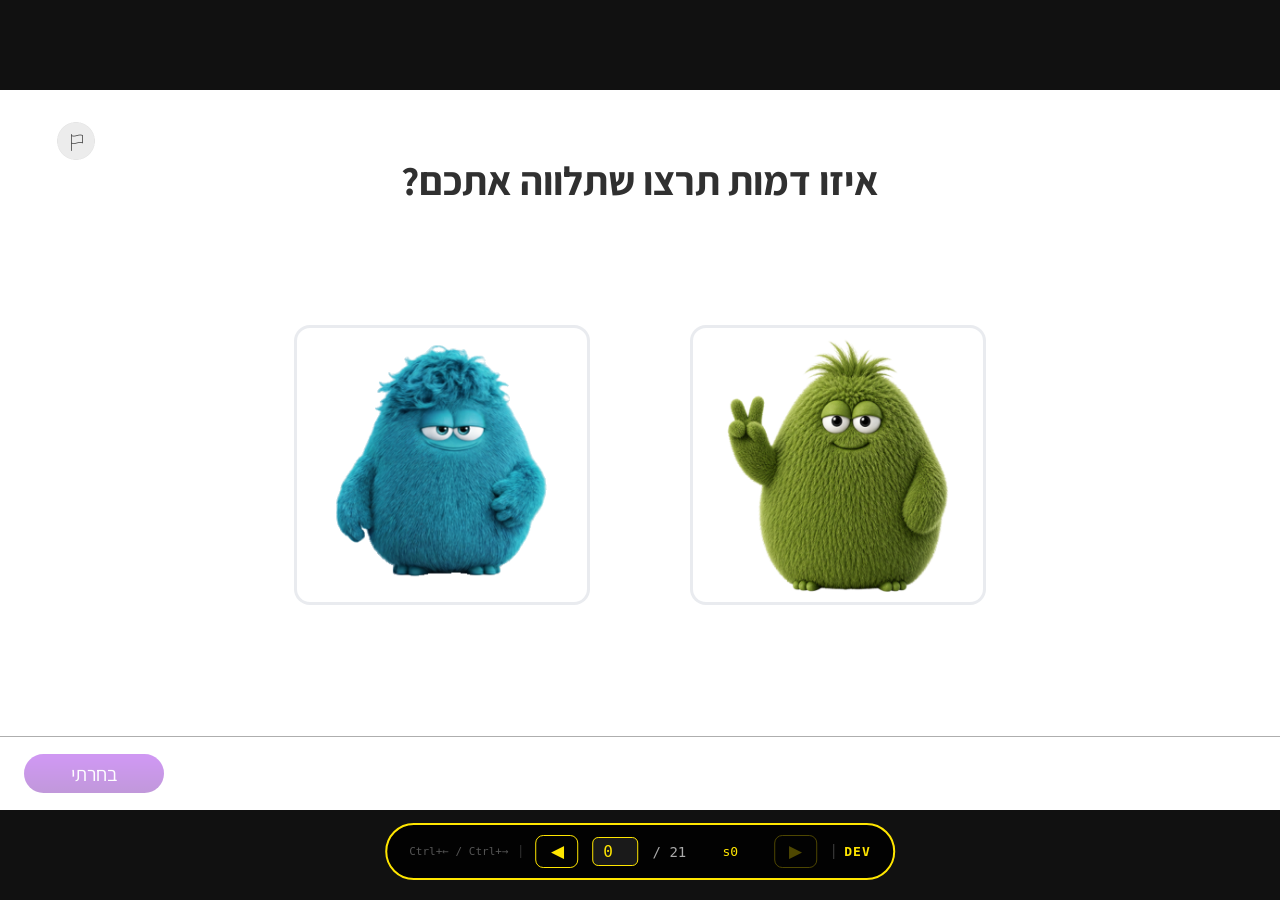
<file: learning-demo/methodica-math-scale-01-01/index_dev.html>
<!DOCTYPE html>
<html lang="he">
<head>
  <meta charset="UTF-8">
  <title>DEV — לומדה | methodica-math-scale-01</title>
  <style>
    * { margin: 0; padding: 0; box-sizing: border-box; }
    body { background: #111; overflow: hidden; }
    #lomdah-frame { width: 100vw; height: 100vh; border: none; display: block; }
    #dev-bar {
      position: fixed; bottom: 20px; left: 50%; transform: translateX(-50%);
      background: rgba(0,0,0,0.88); color: #fff; border: 2px solid #ffe600;
      border-radius: 32px; padding: 10px 22px;
      display: flex; align-items: center; gap: 14px;
      z-index: 9999; font-family: monospace; font-size: 15px; user-select: none;
      white-space: nowrap;
    }
    #dev-label {
      color: #ffe600; font-weight: 700; font-size: 13px; letter-spacing: 1px;
      padding-left: 10px; border-left: 1px solid #444; margin-left: 2px;
    }
    #dev-bar button {
      background: transparent; border: 1px solid #ffe600; color: #ffe600;
      border-radius: 8px; padding: 5px 14px; cursor: pointer; font-size: 17px;
    }
    #dev-bar button:hover { background: #ffe600; color: #000; }
    #dev-bar button:disabled { opacity: 0.3; cursor: default; background: transparent; color: #ffe600; }
    #dev-screen-input {
      width: 46px; text-align: center; background: #1a1a1a;
      color: #ffe600; border: 1px solid #ffe600; border-radius: 6px;
      font-size: 16px; font-family: monospace; padding: 4px;
    }
    #dev-total { color: #aaa; font-size: 14px; }
    #dev-screen-name { color: #ffe600; font-size: 13px; min-width: 60px; text-align: center; }
    #dev-hint { color: #555; font-size: 11px; border-right: 1px solid #333; padding-right: 12px; }
  </style>
</head>
<body>
  <iframe id="lomdah-frame" src="index.html"></iframe>

  <div id="dev-bar">
    <!-- RTL: next (◀) on LEFT, prev (▶) on RIGHT -->
    <span id="dev-hint">Ctrl+← / Ctrl+→</span>
    <button id="btn-next" onclick="devNext()" title="מסך הבא (Ctrl+←)">◀</button>
    <input id="dev-screen-input" type="number" min="0" max="23" value="0"
           title="הקלד מספר מסך לקפיצה ישירה" onchange="devJump(this.value)">
    <span id="dev-total">/ 23</span>
    <span id="dev-screen-name">s0</span>
    <button id="btn-prev" onclick="devPrev()" title="מסך קודם (Ctrl+→)">▶</button>
    <span id="dev-label">DEV</span>
  </div>

  <script>
    'use strict';

    var SCREEN_NAMES = ['s0','s1','s2','s3','s4','s6','s7','s8','s9','s10','s11','s12','s14','s15','s16','s17','s18','s19','s20','s21','s22','s23'];

    var frame      = document.getElementById('lomdah-frame');
    var inputEl    = document.getElementById('dev-screen-input');
    var totalLabel = document.getElementById('dev-total');
    var nameLabel  = document.getElementById('dev-screen-name');
    var btnPrev    = document.getElementById('btn-prev');
    var btnNext    = document.getElementById('btn-next');
    var devCurrent = 0;
    var TOTAL      = SCREEN_NAMES.length;

    // Receive messages from script.js (iframe)
    window.addEventListener('message', function(e) {
      if (e.data && e.data.type === 'DEV_READY') {
        totalLabel.textContent = '/ ' + (TOTAL - 1);
        inputEl.max = TOTAL - 1;
        updateButtons();
      }
      if (e.data && e.data.type === 'DEV_KEY') {
        if (e.data.key === 'ArrowLeft')  devNext();
        if (e.data.key === 'ArrowRight') devPrev();
      }
    });

    frame.addEventListener('load', function() {
      devCurrent = 0;
      inputEl.value = 0;
      updateButtons();
    });

    function devGoTo(n) {
      n = Math.max(0, Math.min(TOTAL - 1, n));
      var screenName = SCREEN_NAMES[n] || ('s' + n);
      var screenNum = parseInt(screenName.replace('s', ''), 10);
      frame.contentWindow.postMessage({ type: 'DEV_GOTO', screen: screenNum }, '*');
      devCurrent = n;
      inputEl.value = n;
      nameLabel.textContent = screenName;
      updateButtons();
    }

    function devNext() { devGoTo(devCurrent + 1); }
    function devPrev() { devGoTo(devCurrent - 1); }

    function devJump(val) {
      var n = parseInt(val, 10);
      if (!isNaN(n)) devGoTo(n);
    }

    function updateButtons() {
      btnPrev.disabled = (devCurrent <= 0);
      btnNext.disabled = (devCurrent >= TOTAL - 1);
    }

    // RTL keyboard: Ctrl+← = forward (next), Ctrl+→ = backward (prev)
    window.addEventListener('keydown', function(e) {
      if (!e.ctrlKey) return;
      if (e.key === 'ArrowLeft')  { e.preventDefault(); devNext(); }
      if (e.key === 'ArrowRight') { e.preventDefault(); devPrev(); }
    });

    inputEl.addEventListener('keydown', function(e) {
      if (e.key === 'Enter') devJump(inputEl.value);
    });

    updateButtons();
  </script>
</body>
</html>
</file>
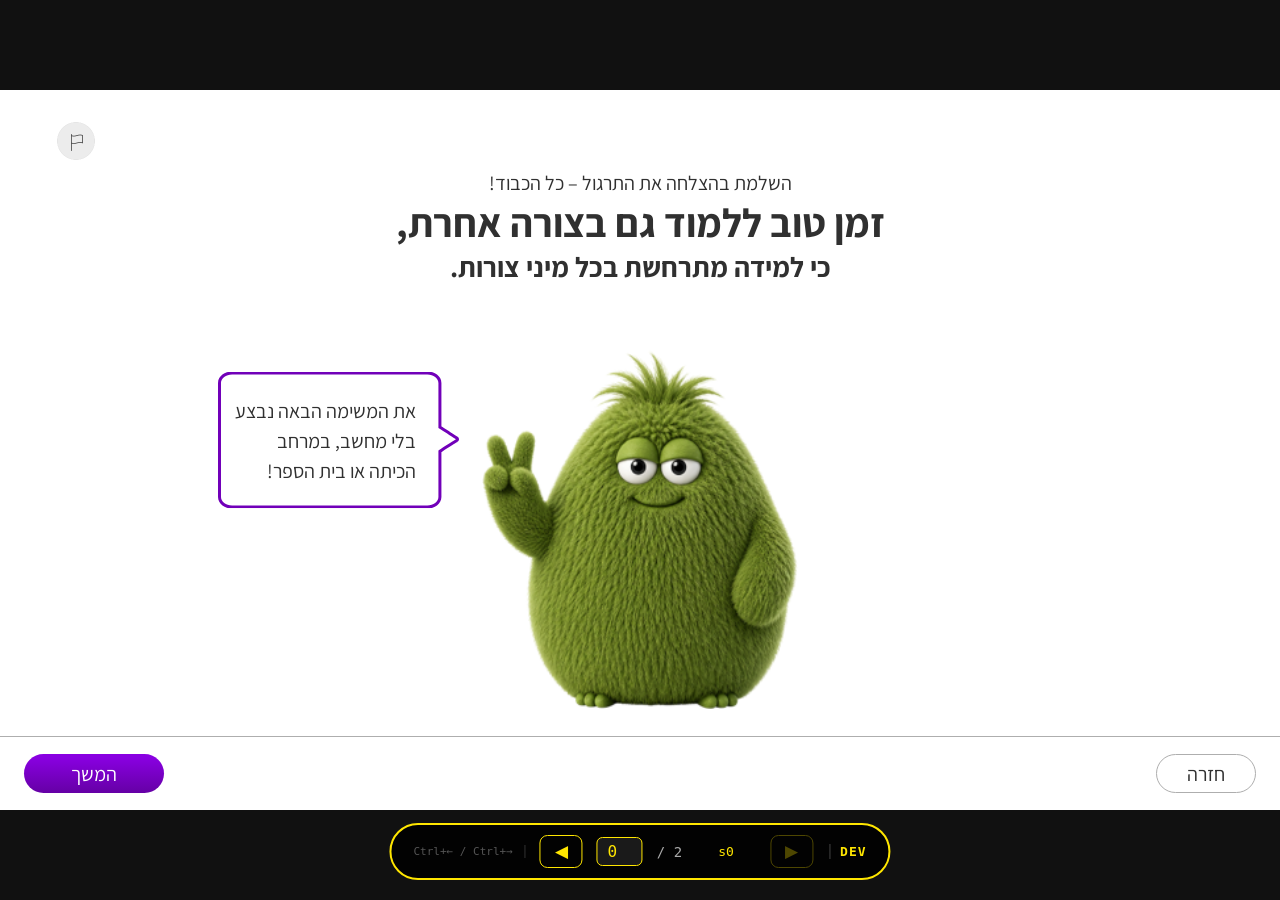
<file: learning-demo/methodica-math-scale-01-03/index_dev.html>
<!DOCTYPE html>
<html lang="he">
<head>
  <meta charset="UTF-8">
  <title>DEV — לומדה | methodica-math-scale-01</title>
  <style>
    * { margin: 0; padding: 0; box-sizing: border-box; }
    body { background: #111; overflow: hidden; }
    #lomdah-frame { width: 100vw; height: 100vh; border: none; display: block; }
    #dev-bar {
      position: fixed; bottom: 20px; left: 50%; transform: translateX(-50%);
      background: rgba(0,0,0,0.88); color: #fff; border: 2px solid #ffe600;
      border-radius: 32px; padding: 10px 22px;
      display: flex; align-items: center; gap: 14px;
      z-index: 9999; font-family: monospace; font-size: 15px; user-select: none;
      white-space: nowrap;
    }
    #dev-label {
      color: #ffe600; font-weight: 700; font-size: 13px; letter-spacing: 1px;
      padding-left: 10px; border-left: 1px solid #444; margin-left: 2px;
    }
    #dev-bar button {
      background: transparent; border: 1px solid #ffe600; color: #ffe600;
      border-radius: 8px; padding: 5px 14px; cursor: pointer; font-size: 17px;
    }
    #dev-bar button:hover { background: #ffe600; color: #000; }
    #dev-bar button:disabled { opacity: 0.3; cursor: default; background: transparent; color: #ffe600; }
    #dev-screen-input {
      width: 46px; text-align: center; background: #1a1a1a;
      color: #ffe600; border: 1px solid #ffe600; border-radius: 6px;
      font-size: 16px; font-family: monospace; padding: 4px;
    }
    #dev-total { color: #aaa; font-size: 14px; }
    #dev-screen-name { color: #ffe600; font-size: 13px; min-width: 60px; text-align: center; }
    #dev-hint { color: #555; font-size: 11px; border-right: 1px solid #333; padding-right: 12px; }
  </style>
</head>
<body>
  <iframe id="lomdah-frame" src="index.html"></iframe>

  <div id="dev-bar">
    <!-- RTL: next (◀) on LEFT, prev (▶) on RIGHT -->
    <span id="dev-hint">Ctrl+← / Ctrl+→</span>
    <button id="btn-next" onclick="devNext()" title="מסך הבא (Ctrl+←)">◀</button>
    <input id="dev-screen-input" type="number" min="0" max="2" value="0"
           title="הקלד מספר מסך לקפיצה ישירה" onchange="devJump(this.value)">
    <span id="dev-total">/ 2</span>
    <span id="dev-screen-name">s0</span>
    <button id="btn-prev" onclick="devPrev()" title="מסך קודם (Ctrl+→)">▶</button>
    <span id="dev-label">DEV</span>
  </div>

  <script>
    'use strict';

    var SCREEN_NAMES = ['s0','s1','s2'];

    var frame      = document.getElementById('lomdah-frame');
    var inputEl    = document.getElementById('dev-screen-input');
    var totalLabel = document.getElementById('dev-total');
    var nameLabel  = document.getElementById('dev-screen-name');
    var btnPrev    = document.getElementById('btn-prev');
    var btnNext    = document.getElementById('btn-next');
    var devCurrent = 0;
    var TOTAL      = 3;

    // Receive actual screen count from script.js via DEV_READY
    window.addEventListener('message', function(e) {
      if (e.data && e.data.type === 'DEV_READY') {
        TOTAL = e.data.total || TOTAL;
        totalLabel.textContent = '/ ' + (TOTAL - 1);
        inputEl.max = TOTAL - 1;
        updateButtons();
      }
    });

    frame.addEventListener('load', function() {
      devCurrent = 0;
      inputEl.value = 0;
      updateButtons();
    });

    function devGoTo(n) {
      n = Math.max(0, Math.min(TOTAL - 1, n));
      frame.contentWindow.postMessage({ type: 'DEV_GOTO', screen: n }, '*');
      devCurrent = n;
      inputEl.value = n;
      nameLabel.textContent = SCREEN_NAMES[n] || ('s' + n);
      updateButtons();
    }

    function devNext() { devGoTo(devCurrent + 1); }
    function devPrev() { devGoTo(devCurrent - 1); }

    function devJump(val) {
      var n = parseInt(val, 10);
      if (!isNaN(n)) devGoTo(n);
    }

    function updateButtons() {
      btnPrev.disabled = (devCurrent <= 0);
      btnNext.disabled = (devCurrent >= TOTAL - 1);
    }

    // RTL keyboard: Ctrl+← = forward (next), Ctrl+→ = backward (prev)
    window.addEventListener('keydown', function(e) {
      if (!e.ctrlKey) return;
      if (e.key === 'ArrowLeft')  { e.preventDefault(); devNext(); }
      if (e.key === 'ArrowRight') { e.preventDefault(); devPrev(); }
    });

    inputEl.addEventListener('keydown', function(e) {
      if (e.key === 'Enter') devJump(inputEl.value);
    });

    updateButtons();
  </script>
</body>
</html>
</file>
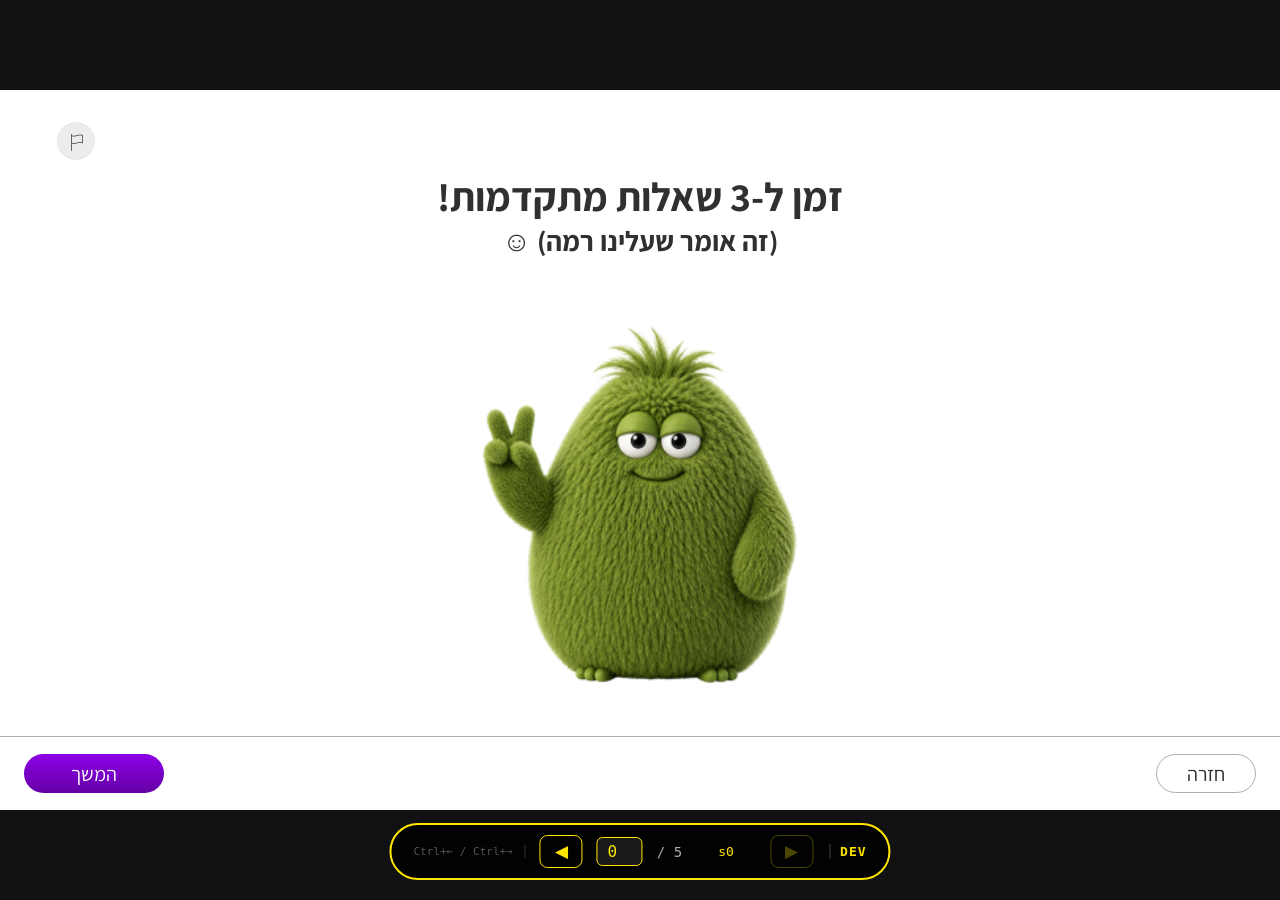
<file: learning-demo/methodica-math-scale-01-04/index_dev.html>
<!DOCTYPE html>
<html lang="he">
<head>
  <meta charset="UTF-8">
  <title>DEV — לומדה | methodica-math-scale-01-04</title>
  <style>
    * { margin: 0; padding: 0; box-sizing: border-box; }
    body { background: #111; overflow: hidden; }
    #lomdah-frame { width: 100vw; height: 100vh; border: none; display: block; }
    #dev-bar {
      position: fixed; bottom: 20px; left: 50%; transform: translateX(-50%);
      background: rgba(0,0,0,0.88); color: #fff; border: 2px solid #ffe600;
      border-radius: 32px; padding: 10px 22px;
      display: flex; align-items: center; gap: 14px;
      z-index: 9999; font-family: monospace; font-size: 15px; user-select: none;
      white-space: nowrap;
    }
    #dev-label {
      color: #ffe600; font-weight: 700; font-size: 13px; letter-spacing: 1px;
      padding-left: 10px; border-left: 1px solid #444; margin-left: 2px;
    }
    #dev-bar button {
      background: transparent; border: 1px solid #ffe600; color: #ffe600;
      border-radius: 8px; padding: 5px 14px; cursor: pointer; font-size: 17px;
    }
    #dev-bar button:hover { background: #ffe600; color: #000; }
    #dev-bar button:disabled { opacity: 0.3; cursor: default; background: transparent; color: #ffe600; }
    #dev-screen-input {
      width: 46px; text-align: center; background: #1a1a1a;
      color: #ffe600; border: 1px solid #ffe600; border-radius: 6px;
      font-size: 16px; font-family: monospace; padding: 4px;
    }
    #dev-total { color: #aaa; font-size: 14px; }
    #dev-screen-name { color: #ffe600; font-size: 13px; min-width: 60px; text-align: center; }
    #dev-hint { color: #555; font-size: 11px; border-right: 1px solid #333; padding-right: 12px; }
  </style>
</head>
<body>
  <iframe id="lomdah-frame" src="index.html"></iframe>

  <div id="dev-bar">
    <!-- RTL: next (◀) on LEFT, prev (▶) on RIGHT -->
    <span id="dev-hint">Ctrl+← / Ctrl+→</span>
    <button id="btn-next" onclick="devNext()" title="מסך הבא (Ctrl+←)">◀</button>
    <input id="dev-screen-input" type="number" min="0" max="5" value="0"
           title="הקלד מספר מסך לקפיצה ישירה" onchange="devJump(this.value)">
    <span id="dev-total">/ 5</span>
    <span id="dev-screen-name">s0</span>
    <button id="btn-prev" onclick="devPrev()" title="מסך קודם (Ctrl+→)">▶</button>
    <span id="dev-label">DEV</span>
  </div>

  <script>
    'use strict';

    var SCREEN_NAMES   = ['s0','s1','s2','s3','s4','s5'];
    var SCREEN_NUMBERS = [0,1,2,3,4,5];

    var frame      = document.getElementById('lomdah-frame');
    var inputEl    = document.getElementById('dev-screen-input');
    var totalLabel = document.getElementById('dev-total');
    var nameLabel  = document.getElementById('dev-screen-name');
    var btnPrev    = document.getElementById('btn-prev');
    var btnNext    = document.getElementById('btn-next');
    var devCurrent = 0;
    var TOTAL      = 6;

    // Receive actual screen count from script.js via DEV_READY
    window.addEventListener('message', function(e) {
      if (e.data && e.data.type === 'DEV_READY') {
        TOTAL = e.data.total || TOTAL;
        totalLabel.textContent = '/ ' + (TOTAL - 1);
        inputEl.max = TOTAL - 1;
        updateButtons();
      }
    });

    frame.addEventListener('load', function() {
      devCurrent = 0;
      inputEl.value = 0;
      updateButtons();
    });

    function devGoTo(n) {
      n = Math.max(0, Math.min(TOTAL - 1, n));
      var actualScreen = SCREEN_NUMBERS[n] !== undefined ? SCREEN_NUMBERS[n] : n;
      frame.contentWindow.postMessage({ type: 'DEV_GOTO', screen: actualScreen }, '*');
      devCurrent = n;
      inputEl.value = n;
      nameLabel.textContent = SCREEN_NAMES[n] || ('s' + n);
      updateButtons();
    }

    function devNext() { devGoTo(devCurrent + 1); }
    function devPrev() { devGoTo(devCurrent - 1); }

    function devJump(val) {
      var n = parseInt(val, 10);
      if (!isNaN(n)) devGoTo(n);
    }

    function updateButtons() {
      btnPrev.disabled = (devCurrent <= 0);
      btnNext.disabled = (devCurrent >= TOTAL - 1);
    }

    // RTL keyboard: Ctrl+← = forward (next), Ctrl+→ = backward (prev)
    window.addEventListener('keydown', function(e) {
      if (!e.ctrlKey) return;
      if (e.key === 'ArrowLeft')  { e.preventDefault(); devNext(); }
      if (e.key === 'ArrowRight') { e.preventDefault(); devPrev(); }
    });

    inputEl.addEventListener('keydown', function(e) {
      if (e.key === 'Enter') devJump(inputEl.value);
    });

    updateButtons();
  </script>
</body>
</html>
</file>
<file: learning-demo/methodica-math-scale-01-03/styles.css>
﻿/* â”€â”€ Local fonts â”€â”€ */
@font-face { font-family: 'Assistant'; src: url('assets/fonts/Assistant-ExtraLight.ttf') format('truetype'); font-weight: 200; font-style: normal; }
@font-face { font-family: 'Assistant'; src: url('assets/fonts/Assistant-Light.ttf') format('truetype'); font-weight: 300; font-style: normal; }
@font-face { font-family: 'Assistant'; src: url('assets/fonts/Assistant-Regular.ttf') format('truetype'); font-weight: 400; font-style: normal; }
@font-face { font-family: 'Assistant'; src: url('assets/fonts/Assistant-Medium.ttf') format('truetype'); font-weight: 500; font-style: normal; }
@font-face { font-family: 'Assistant'; src: url('assets/fonts/Assistant-SemiBold.ttf') format('truetype'); font-weight: 600; font-style: normal; }
@font-face { font-family: 'Assistant'; src: url('assets/fonts/Assistant-Bold.ttf') format('truetype'); font-weight: 700; font-style: normal; }
@font-face { font-family: 'Assistant'; src: url('assets/fonts/Assistant-ExtraBold.ttf') format('truetype'); font-weight: 800; font-style: normal; }

/* ============================================================
   Reset & Base
   ============================================================ */
*, *::before, *::after {
  box-sizing: border-box;
  margin: 0;
  padding: 0;
}

body {
  overflow: hidden;
  font-family: 'Assistant', sans-serif;
}

/* ============================================================
   Canvas & Viewport Scaling
   ============================================================ */
#app {
  width: 1280px;
  height: 720px;
  position: absolute;
  transform-origin: top left;
  overflow: hidden;
  background: #ffffff;
}

/* ============================================================
   Screen System
   ============================================================ */
.screen {
  display: none;
  width: 1280px;
  height: 720px;
  position: relative;
}

.screen.active {
  display: block;
}

.screen:focus {
  outline: none;
}

/* ============================================================
   Bottom Bar (shared)
   ============================================================ */
.bottom-bar {
  position: absolute;
  bottom: 0;
  left: 0;
  right: 0;
  height: 74px;
  background: #ffffff;
  border-top: 0.4px solid #AEAEAE;
  display: flex;
  align-items: center;
  justify-content: flex-end;
  padding: 0 24px;
}

.btn-continue {
  background: linear-gradient(180deg, #8900E1 9%, #6500A5 100%);
  color: #ffffff;
  font-family: 'Assistant', sans-serif;
  font-size: 20px;
  font-weight: 400;
  border: none;
  border-radius: 1000px;
  width: 140px;
  height: 39px;
  cursor: pointer;
  transition: opacity 0.2s;
}

.btn-continue:disabled {
  opacity: 0.4;
  cursor: not-allowed;
}

.btn-continue:not(:disabled):hover {
  opacity: 0.88;
}

/* ============================================================
   Screen 0 â€” ×‘×—×™×¨×ª ×“×ž×•×ª
   ============================================================ */
[data-screen="0"] {
  background: #ffffff;
  display: none;
}

[data-screen="0"].active {
  display: flex;
  flex-direction: column;
}

[data-screen="0"] .s0-content {
  top: 80px;
  height: 506px;
  justify-content: space-between;
  align-items: center;
  gap: 64px;
}

[data-screen="0"] .s6-char-img {
  width: 640px;
  height: 360px;
  object-fit: contain;
  margin-top: 0;
}

[data-screen="0"] .s25-text-small {
  font-size: 20px;
}

.s0-text-hint {
  font-family: 'Assistant', sans-serif;
  font-size: 28px;
  font-weight: 700;
  color: #303030;
  text-align: center;
}

.s0-content {
  position: absolute;
  left: 235px;
  top: 64px;
  width: 810px;
  height: 550.82px;
  display: flex;
  flex-direction: column;
  align-items: center;
}

.s0-title {
  font-family: 'Assistant', sans-serif;
  font-size: 40px;
  font-weight: 700;
  color: #303030;
  text-align: center;
}

.option-cards {
  display: flex;
  flex-direction: row;
  gap: 24px;
  justify-content: center;
  width: 616px;
  height: 355.82px;
  margin-top: 195px;
}

.option-card {
  width: 220px;
  height: 209px;
  border: 3px solid rgba(201, 206, 216, 0.4);
  border-radius: 16px;
  background: #ffffff;
  cursor: pointer;
  display: flex;
  flex-direction: column;
  align-items: center;
  gap: 16px;
  padding: 16px;
  transition: border-color 0.18s, background 0.18s;
  outline: none;
  user-select: none;
}

.option-card:hover,
.option-card:focus {
  border-color: #A51CFF75;
}

.option-card.selected {
  border-color: #A51CFF75;
  background: #8300D91A;
}

.option-card-img {
  width: 188px;
  height: 177px;
  display: flex;
  align-items: center;
  justify-content: center;
  border-radius: 16px;
  overflow: hidden;
}

.option-card-img img {
  width: 100%;
  height: 100%;
  object-fit: contain;
}

.option-card-labels {
  display: flex;
  flex-direction: column;
  align-items: center;
  gap: 6px;
  text-align: center;
}

.option-card-name {
  font-family: 'Assistant', sans-serif;
  font-size: 32px;
  font-weight: 700;
  color: #303030;
}

[data-screen="2"] .s0-content {
  justify-content: flex-start;
  padding-top: 80px;
}

.s2-subtitle {
  font-family: 'Assistant', sans-serif;
  font-size: 24px;
  font-weight: 400;
  color: #303030;
  text-align: center;
}

.s2-card-label {
  font-family: 'Assistant', sans-serif;
  font-size: 32px;
  font-weight: 700;
  color: #303030;
  text-align: center;
}

.option-card-desc {
  font-family: 'Assistant', sans-serif;
  font-size: 24px;
  font-weight: 400;
  color: #303030;
}

/* ============================================================
   Screen 1 â€” ×”×•×§ ×§× ×” ×ž×™×“×”
   ============================================================ */
[data-screen="1"] {
  background: #ffffff;
  display: none;
}

[data-screen="1"].active {
  display: block;
}

.screen-header {
  height: 56px;
  background: #ffffff;
  position: relative;
  z-index: 2;
}

/* Scrollable white card */
.hook-card {
  position: absolute;
  top: 56px;
  left: 0;
  right: 0;
  bottom: 74px;
  background: #ffffff;
  padding: 16px 80px;
  overflow: hidden;
}

.hook-card-inner {
  background: #ffffff;
  border-radius: 48px;
  padding: 40px 48px;
  height: 100%;
  overflow-y: auto;
  display: flex;
  flex-direction: column;
  gap: 40px;
  scrollbar-width: thin;
  scrollbar-color: rgba(0, 0, 0, 0.56) #F3F4F5;
  direction: ltr;
}



/* Sections */
.hook-section {
  display: flex;
  flex-direction: column;
  gap: 24px;
  align-items: flex-end;
  direction: rtl;
}

.hook-intro {
  font-family: 'Assistant', sans-serif;
  font-size: 24px;
  font-weight: 400;
  color: #303030;
  text-align: right;
  line-height: 1.55;
  width: 100%;
}

.hook-intro strong {
  font-weight: 700;
}

.hook-body {
  font-family: 'Assistant', sans-serif;
  font-size: 24px;
  font-weight: 400;
  color: #303030;
  text-align: right;
  line-height: 1.55;
  width: 100%;
}

.hook-body strong {
  font-weight: 700;
}

/* â”€â”€ Scale zone â”€â”€ */
.scale-zone {
  display: flex;
  flex-direction: row;
  align-items: center;
  gap: 32px;
  justify-content: center;
  width: 100%;
}

/* Field image with zoom */
.field-container {
  width: 573px;
  height: 381px;
  overflow: hidden;
  border-radius: 8px;
  flex-shrink: 0;
  position: relative;
}

#field-img {
  width: 100%;
  height: 100%;
  object-fit: cover;
  transform-origin: center center;
  transition: transform 0.65s cubic-bezier(0.4, 0, 0.2, 1);
  display: block;
}

.field-container[data-scale="1000"] #field-img { transform: scale(1); }
.field-container[data-scale="100"]  #field-img { transform: scale(3.5); }
.field-container[data-scale="10"]   #field-img { transform: scale(10); }

/* Scale widget */
.scale-widget {
  flex-shrink: 0;
}

.scale-track-wrap {
  position: relative;
  display: flex;
  flex-direction: column;
  gap: 0;
  align-items: flex-start;
}

.scale-track {
  position: absolute;
  right: 9px; /* center of 20px marker */
  top: 10px;
  bottom: 10px;
  width: 2px;
  background: #C9CED8;
  border-radius: 2px;
  z-index: 0;
}

.scale-step {
  display: flex;
  flex-direction: row;
  align-items: center;
  gap: 14px;
  cursor: pointer;
  padding: 16px 0;
  position: relative;
  z-index: 1;
}

.sr-only {
  position: absolute;
  width: 1px;
  height: 1px;
  padding: 0;
  margin: -1px;
  overflow: hidden;
  clip: rect(0,0,0,0);
  white-space: nowrap;
  border: 0;
}

.scale-marker {
  width: 20px;
  height: 20px;
  border-radius: 50%;
  border: 3px solid #C9CED8;
  background: #ffffff;
  flex-shrink: 0;
  transition: border-color 0.2s, background 0.2s, box-shadow 0.2s;
}

.scale-input:checked + .scale-marker {
  border-color: #8900E1;
  background: #8900E1;
  box-shadow: 0 0 0 4px rgba(0, 95, 190, 0.18);
}

.scale-label {
  font-family: 'Assistant', sans-serif;
  font-size: 20px;
  font-weight: 400;
  color: #888;
  white-space: nowrap;
  transition: color 0.2s, font-weight 0.2s;
  min-width: 80px;
}

.scale-input:checked ~ .scale-label {
  color: #8900E1;
  font-weight: 700;
}

/* Section B images */
.hook-map-img {
  width: 480px;
  height: 320px;
  object-fit: cover;
  border-radius: 8px;
  align-self: center;
}

/* Section C images */
.hook-plan-img {
  width: 573px;
  height: 381px;
  object-fit: cover;
  border-radius: 8px;
  align-self: center;
}

/* â”€â”€ Character widget â”€â”€ */
.character-widget {
  position: absolute;
  left: 16px;
  bottom: 84px;
  display: flex;
  flex-direction: column;
  align-items: center;
  gap: 8px;
  z-index: 10;
  transition: opacity 0.4s ease, transform 0.4s ease;
}

.character-widget.hidden {
  opacity: 0;
  pointer-events: none;
  transform: translateY(12px);
}

.speech-bubble {
  background: white;
  border: 2px solid #7100B9;
  border-radius: 14px;
  padding: 10px 16px;
  font-family: 'Assistant', sans-serif;
  font-size: 20px;
  font-weight: 400;
  color: #303030;
  text-align: center;
  white-space: normal;
  position: relative;
  box-shadow: 0 2px 8px rgba(0,0,0,0.08);
  min-width: 200px;
  max-width: 280px;
}

/* Screen 1: Two character widgets */
#s1-char-widget-1 {
  bottom: 84px;
  left: 16px;
}

#s1-char-widget-1 img {
  width: 140px;
  height: auto;
}

.s1-char-hidden {
  display: none !important;
  opacity: 1;
  transform: none;
  transition: none;
}

#s1-char-widget-2 {
  bottom: 84px;
  left: 16px;
}

#s1-char-widget-2 img {
  width: 140px;
  height: auto;
}

.speech-bubble-tail {
  position: absolute;
  bottom: -16px;
  left: 50%;
  transform: translateX(-50%);
  display: block;
  overflow: visible;
}

#character-img {
  width: 140px;
  object-fit: contain;
  border-radius: 16px;
}

/* ============================================================
   Screen 3 â€” FlipCardsReveal
   ============================================================ */

/* select-* â€” aliases ×œ-s0 conventions */
.select-content {
  flex: 1;
  display: flex;
  flex-direction: column;
  align-items: center;
  justify-content: flex-start;
  padding: 32px 0 74px;
  gap: 40px;
}

.select-head {
  display: flex;
  flex-direction: column;
  align-items: center;
  gap: 12px;
  text-align: center;
}

.select-title {
  font-family: 'Assistant', sans-serif;
  font-size: 40px;
  font-weight: 700;
  color: #303030;
  text-align: center;
}

.select-subtitle {
  font-family: 'Assistant', sans-serif;
  font-size: 24px;
  font-weight: 400;
  color: #303030;
  text-align: center;
}

.select-body {
  display: flex;
  flex-direction: column;
  gap: 4px;
  max-width: 880px;
  width: 100%;
  align-self: flex-start;
}

.select-body p {
  font-family: 'Assistant', sans-serif;
  font-size: 24px;
  font-weight: 400;
  color: #303030;
  line-height: 1.5;
  margin: 0;
  text-align: right;
}

.select-body p strong {
  font-weight: 700;
}

[data-screen="3"] .select-content {
  gap: 40px;
  padding-left: 80px;
  padding-right: 80px;
}

[data-screen="3"] .select-head {
  align-items: flex-start;
  width: 100%;
}

[data-screen="3"] .select-title {
  align-self: center;
  width: 100%;
  color: #7800C5;
}

.s3-bottom-bar {
  justify-content: space-between;
}

.btn-back-s3 {
  background: transparent;
  border: 1.5px solid #AEAEAE;
  border-radius: 1000px;
  color: #303030;
  font-family: 'Assistant', sans-serif;
  font-size: 20px;
  font-weight: 400;
  width: 100px;
  height: 39px;
  cursor: pointer;
  transition: border-color 0.18s, color 0.18s;
}

.btn-back-s3:hover {
  border-color: #8900E1;
  color: #8900E1;
}

.s3-mode-toggle {
  position: absolute;
  left: 50%;
  transform: translateX(-50%);
  display: flex;
  flex-direction: row;
  direction: rtl;
  background: #8900E1;
  border-radius: 1000px;
  padding: 5px;
  gap: 2px;
}

.s3-toggle-opt {
  border: none;
  border-radius: 1000px;
  padding: 7px 22px;
  font-family: 'Assistant', sans-serif;
  font-size: 20px;
  font-weight: 400;
  color: rgba(255, 255, 255, 0.75);
  background: transparent;
  cursor: pointer;
  transition: color 0.18s;
  white-space: nowrap;
}

.s3-toggle-opt:hover {
  color: #ffffff;
}

.s3-toggle-opt--active {
  background: #ffffff;
  color: #303030;
  font-weight: 700;
  cursor: default;
}

.s3-toggle-opt--active:hover {
  color: #303030;
}

.frc-row {
  direction: ltr;
  gap: 32px;
}

.frc-card {
  width: 280px;
  height: 340px;
  background: none;
  border: none;
  padding: 0;
  cursor: pointer;
  perspective: 1000px;
  border-radius: 16px;
  flex-shrink: 0;
}

.frc-card:focus-visible {
  outline: 3px solid #A51CFF75;
  outline-offset: 4px;
}

.frc-card-inner {
  position: relative;
  width: 100%;
  height: 100%;
  transform-style: preserve-3d;
  transition: transform 0.55s cubic-bezier(0.4, 0, 0.2, 1);
  border-radius: 16px;
}

.frc-card.is-flipped .frc-card-inner {
  transform: rotateY(-180deg);
}

.frc-card-front,
.frc-card-back {
  position: absolute;
  inset: 0;
  border-radius: 16px;
  backface-visibility: hidden;
  -webkit-backface-visibility: hidden;
  border: 3px solid rgba(201, 206, 216, 0.5);
  overflow: hidden;
}

.frc-card-front {
  background: #fff;
  display: flex;
  flex-direction: column;
  align-items: center;
  justify-content: center;
  gap: 0;
  padding: 0;
}

.frc-card-front .frc-field-container {
  width: 100%;
  height: 100%;
  border-radius: 13px;
}

.frc-ratio-label {
  font-family: 'Assistant', sans-serif;
  font-size: 30px;
  font-weight: 700;
  color: #303030;
  direction: ltr;
  text-align: center;
  flex-shrink: 0;
}

.frc-field-container {
  width: 220px;
  height: 148px;
  overflow: hidden;
  border-radius: 10px;
  flex-shrink: 0;
}

.frc-field-container img {
  width: 100%;
  height: 100%;
  object-fit: cover;
  transform-origin: center center;
  display: block;
}

.frc-field-container[data-zoom="1000"] img { transform: scale(1); }
.frc-field-container[data-zoom="100"]  img { transform: scale(3.5); }
.frc-field-container[data-zoom="10"]   img { transform: scale(10); }

.frc-card-back {
  background: #8300D91A;
  transform: rotateY(180deg);
  display: flex;
  flex-direction: column;
  align-items: center;
  justify-content: flex-start;
  padding: 14px 16px 16px;
  gap: 10px;
}

.frc-back-thumb {
  width: 100%;
  flex: 1;
  min-height: 120px;
  overflow: hidden;
  border-radius: 8px;
}

.frc-back-thumb img {
  width: 100%;
  height: 100%;
  object-fit: cover;
  transform-origin: center center;
  display: block;
}

.frc-back-thumb[data-zoom="1000"] img { transform: scale(1); }
.frc-back-thumb[data-zoom="100"]  img { transform: scale(3.5); }
.frc-back-thumb[data-zoom="10"]   img { transform: scale(10); }

.frc-card-back-content {
  width: 100%;
  text-align: center;
  direction: rtl;
}

.frc-card-back-content p {
  font-family: 'Assistant', sans-serif;
  font-size: 20px;
  font-weight: 400;
  line-height: 1.55;
  color: #303030;
  margin: 0;
}

/* ============================================================
   Screen 4 â€” × ×’×Ÿ ×•×™×“××• (VideoPlayer)
   ============================================================ */

[data-screen="4"] {
  background: #ffffff;
  display: none;
}

[data-screen="4"].active {
  display: block;
}

.s4-content {
  position: absolute;
  top: 0;
  left: 0;
  right: 0;
  bottom: 74px;
  display: flex;
  flex-direction: column;
  align-items: center;
  justify-content: flex-start;
  gap: 28px;
  padding: 32px 80px 0;
}

.s4-head {
  display: flex;
  flex-direction: column;
  align-items: flex-start;
  gap: 8px;
  width: 100%;
}

.s4-title {
  font-family: 'Assistant', sans-serif;
  font-size: 40px;
  font-weight: 700;
  color: #7800C5;
  text-align: center;
  align-self: center;
}

.s4-subtitle {
  font-family: 'Assistant', sans-serif;
  font-size: 22px;
  font-weight: 400;
  color: #303030;
  text-align: right;
  margin: 0;
  width: 100%;
}

.s4-subtitle strong {
  font-weight: 700;
}

/* Player container â€” aspect ratio ~16:9 ×‘×ª×•×š 1280px canvas */
.s4-player-wrap {
  position: relative;
  width: 780px;
  height: 438px;
  border-radius: 16px;
  overflow: hidden;
  display: flex;
  align-items: center;
  justify-content: center;
  flex-shrink: 0;
}

/* Placeholder (×œ×¤× ×™ ×œ×—×™×¦×”) */
.s4-placeholder {
  position: absolute;
  inset: 0;
  display: flex;
  align-items: center;
  justify-content: center;
}

.s4-placeholder-icon {
  font-size: 80px;
  color: rgba(255, 255, 255, 0.2);
  line-height: 1;
  user-select: none;
}

/* Playing state */
.s4-playing {
  position: absolute;
  inset: 0;
  display: flex;
  flex-direction: column;
  align-items: center;
  justify-content: center;
  gap: 20px;
}

.s4-playing-label {
  font-family: 'Assistant', sans-serif;
  font-size: 22px;
  font-weight: 400;
  color: rgba(255, 255, 255, 0.7);
  margin: 0;
}

.s4-placeholder-progress {
  width: 75%;
  height: 6px;
  background: rgba(255, 255, 255, 0.18);
  border-radius: 3px;
  overflow: hidden;
}

.s4-progress-bar {
  height: 100%;
  width: 0%;
  background: #A51CFF75;
  border-radius: 3px;
  transition: width 0.15s linear;
}

/* ×›×¤×ª×•×¨ "×œ×”×ª×—×™×œ" â€” ×ž×¢×•×’×Ÿ ×œ×ª×—×ª×™×ª ×”× ×’×Ÿ */
.s4-start-btn {
  position: absolute;
  bottom: 20px;
  left: 50%;
  transform: translateX(-50%);
  background: linear-gradient(180deg, #8900E1 9%, #6500A5 100%);
  color: #ffffff;
  font-family: 'Assistant', sans-serif;
  font-size: 20px;
  font-weight: 400;
  border: none;
  border-radius: 1000px;
  width: 140px;
  height: 39px;
  cursor: pointer;
  transition: opacity 0.2s;
  z-index: 2;
}

.s4-start-btn:hover { opacity: 0.88; }

/* Bottom bar screen 4 â€” restore absolute positioning overridden by .s3-bottom-bar */
[data-screen="4"] .bottom-bar {
  position: absolute;
  bottom: 0;
  left: 0;
  right: 0;
}

/* ============================================================
   Screen 5 â€” SingleChoiceQuestion
   ============================================================ */

[data-screen="5"] {
  background: #ffffff;
  display: none;
}

[data-screen="5"].active {
  display: block;
}

/* â”€â”€ Scrollable body (full height minus bottom bar, no header) â”€â”€ */
.s5-body {
  position: absolute;
  top: 0;
  left: 0;
  right: 0;
  bottom: 74px;
  overflow-y: auto;
  overflow-x: hidden;
  direction: ltr;
  box-sizing: border-box;
}

/* Q1 wrapper â€” gives the question block its top padding and centering context */
.s5-q1-wrap {
  padding: 56px 46px 32px;
  direction: rtl;
}

/* â”€â”€ Question block â”€â”€ */
.s5-question-block {
  display: flex;
  flex-direction: row;
  align-items: flex-start;
  gap: 16px;
  width: 1188px;
  margin: 0 auto;
}

/* Image column */
.s5-img-wrap {
  flex: 0 0 380px;
  height: 278px;
  padding: 8px;
  box-sizing: border-box;
}

.s5-img-wrap img {
  width: 100%;
  height: 100%;
  object-fit: cover;
  border-radius: 16px;
  display: block;
}

/* Text + answers column */
.s5-text-col {
  flex: 1;
  display: flex;
  flex-direction: column;
  align-items: flex-start;
  gap: 16px;
}

/* "×‘×“×•×§" sits below second option, aligned to physical LEFT (flex-end in RTL col) */
.s5-btn-check {
  align-self: flex-end;
}

.s5-title {
  font-family: 'Assistant', sans-serif;
  font-size: 22px;
  font-weight: 700;
  color: #303030;
  text-align: right;
  width: 100%;
}

.s5-question-text {
  font-family: 'Assistant', sans-serif;
  font-size: 22px;
  font-weight: 400;
  color: #303030;
  text-align: right;
  line-height: 1.45;
  width: 100%;
}

/* â”€â”€ Answer options â”€â”€ */
.s5-answers {
  display: flex;
  flex-direction: column;
  align-items: flex-start;
  gap: 12px;
  width: 584px;
}


.s5-opt {
  box-sizing: border-box;
  display: flex;
  flex-direction: row;
  align-items: center;
  padding: 12px 20px;
  gap: 10px;
  width: 584px;
  min-height: 46px;
  border: 2px solid #7100B9;
  border-radius: 1000px;
  background: #ffffff;
  cursor: pointer;
  font-family: 'Assistant', sans-serif;
  transition: border-color 0.15s, background 0.15s;
}

.s5-opt:hover:not(:disabled) { border-color: #7100B9; }

.s5-opt-text {
  flex: 1;
  font-size: 22px;
  font-weight: 400;
  color: #222222;
  text-align: right;
  line-height: 1.35;
}

.s5-opt-circle {
  width: 22px;
  height: 22px;
  border: 2px solid #7100B9;
  border-radius: 50%;
  flex-shrink: 0;
  box-sizing: border-box;
  transition: background 0.15s;
}

/* Selected */
.s5-opt.is-selected .s5-opt-circle {
  background: #7100B9;
}

/* Correct */
.s5-opt.is-correct {
  background: #EDF8ED;
  border: 1.5px solid #609E12;
  cursor: default;
}
.s5-opt.is-correct .s5-opt-circle {
  background: #609E12 url("data:image/svg+xml,%3Csvg xmlns='http://www.w3.org/2000/svg' width='13' height='10' viewBox='0 0 13 10' fill='none'%3E%3Cpath d='M1.5 5L5 8.5L11.5 1.5' stroke='white' stroke-width='2' stroke-linecap='round' stroke-linejoin='round'/%3E%3C/svg%3E") center / 13px 10px no-repeat;
  border-color: #609E12;
}

/* Incorrect */
.s5-opt.is-incorrect {
  background: #FFF0F4;
  border: 1.5px solid #B20010;
  cursor: default;
}
.s5-opt.is-incorrect .s5-opt-circle {
  background: #B20010 url("data:image/svg+xml,%3Csvg xmlns='http://www.w3.org/2000/svg' width='10' height='10' viewBox='0 0 10 10' fill='none'%3E%3Cpath d='M1.5 1.5L8.5 8.5M8.5 1.5L1.5 8.5' stroke='white' stroke-width='2' stroke-linecap='round'/%3E%3C/svg%3E") center / 10px 10px no-repeat;
  border-color: #B20010;
}

/* Disabled (after submit) */
.s5-opt:disabled { cursor: default; }

/* â”€â”€ Bottom bar â€” only ×”×ž×©×š on the left, no right element â”€â”€ */
#s5-bottom-bar {
  justify-content: flex-end;
}

/* â”€â”€ Inline feedback â€” in-flow below the ×‘×“×•×§ button â”€â”€ */
.s5-inline-feedback {
  display: flex;
  flex-direction: row;
  align-items: center;
  gap: 12px;
  padding: 12px 16px;
  border-radius: 12px;
  width: 100%;
  box-sizing: border-box;
  direction: rtl;
}
.s5-inline-feedback.s5-fb--correct  { background: #F2FFE8; }
.s5-inline-feedback.s5-fb--incorrect { background: #FFDBDC; }

/* Screen 5 character image â€” same size as screen 1/2 */
#s5-char-img {
  width: 140px;
  object-fit: contain;
  border-radius: 16px;
}

/* â”€â”€ Informational text section â”€â”€ */
.s5-info-section {
  margin-top: 230px;
  padding: 0 46px 56px;
  display: flex;
  flex-direction: column;
  gap: 8px;
  direction: rtl;
}

.s5-info-p {
  font-family: 'Assistant', sans-serif;
  font-size: 22px;
  font-weight: 400;
  color: #303030;
  line-height: 1.55;
  text-align: right;
  margin: 0;
}

.s5-info-p strong {
  font-weight: 700;
}

.s5-info-spacer {
  height: 16px;
}

.s5-fb-text {
  display: flex;
  flex-direction: column;
  gap: 2px;
  text-align: right;
}

.s5-fb-bold {
  font-family: 'Assistant', sans-serif;
  font-size: 22px;
  font-weight: 600;
  color: #222222;
  display: block;
}

.s5-fb-regular {
  font-family: 'Assistant', sans-serif;
  font-size: 22px;
  font-weight: 400;
  color: #222222;
  display: block;
}

#s16 .s5-inline-feedback,
#s18 .s5-inline-feedback,
#s19 .s5-inline-feedback {
  align-items: flex-start;
}

#s19 { position: relative; }
#s20 { position: relative; }
#s21 { position: relative; }

#s20 .s5-inline-feedback { align-items: flex-start; }
#s20 .s18-feedback-bar { max-width: 600px; left: 40px; transform: none; }
#s20 .s18-console-img { max-width: 60%; max-height: none; }

#s21 .s5-inline-feedback { align-items: flex-start; }

/* Screen 22 â€” help tooltip */
#s22 { position: relative; }
#s22 .s5-inline-feedback { align-items: flex-start; }
#s22 .s18-feedback-bar { max-width: 600px; left: 40px; transform: none; }
#s22 .s16-hint-popup { left: 40px; }
#s22 .s18-console-img { max-width: 78%; max-height: none; }

.s22-help-wrap {
  position: relative;
  display: inline-block;
  vertical-align: middle;
}

.s22-help-btn {
  background: none;
  border: none;
  padding: 0 2px;
  cursor: pointer;
  vertical-align: middle;
  line-height: 1;
}

.s22-help-tooltip {
  display: none;
  position: absolute;
  bottom: calc(100% + 8px);
  right: 0;
  width: 360px;
  background: #fff;
  border: 1.5px solid #A51CFF75;
  border-radius: 12px;
  padding: 12px 16px;
  font-size: 20px;
  font-weight: 400;
  line-height: 1.5;
  color: #303030;
  direction: rtl;
  text-align: right;
  z-index: 400;
  box-shadow: 0 4px 16px rgba(0,0,0,0.12);
}

.s22-help-tooltip.visible { display: block; }
.s22-help-wrap:hover .s22-help-tooltip { display: block; }
#s21 .s18-console-img { max-width: 45%; max-height: none; margin-top: 0; }
#s21-char-widget { right: 40px; left: auto; bottom: 84px; }
#s21-char-widget img { width: 140px; height: auto; }

.s5-fb-icon {
  width: 32px;
  height: 32px;
  flex-shrink: 0;
  display: flex;
  align-items: center;
  justify-content: center;
  align-self: flex-start;
  margin-top: 4px;
}

/* â”€â”€ Q2: dropdown fill-in-the-blank â”€â”€ */
.s5-q2-wrap {
  margin-top: 230px;
  padding: 0 46px 80px;
  display: flex;
  flex-direction: column;
  align-items: flex-start;
  gap: 20px;
  direction: rtl;
}

#s5-q2-wrap .s5-title {
  color: #303030;
}

.s5-fill-rows {
  display: flex;
  flex-direction: column;
  gap: 16px;
  width: 100%;
}

.s5-fill-row {
  display: flex;
  flex-direction: row;
  align-items: center;
  gap: 12px;
}

.s5-fill-text {
  font-family: 'Assistant', sans-serif;
  font-size: 22px;
  font-weight: 400;
  color: #303030;
  white-space: nowrap;
}

.s5-dropdown {
  position: relative;
}

.s5-dd-trigger {
  box-sizing: border-box;
  display: flex;
  flex-direction: row;
  align-items: center;
  padding: 0 17px;
  gap: 8px;
  width: 180px;
  height: 42px;
  background: #ffffff;
  border: 1px solid rgba(174, 174, 174, 0.5);
  border-radius: 10px;
  cursor: pointer;
  direction: rtl;
}

.s5-dd-value {
  flex: 1;
  font-family: 'Assistant', sans-serif;
  font-size: 22px;
  font-weight: 400;
  color: #303030;
  text-align: right;
}

.s5-dd-chevron {
  flex-shrink: 0;
  display: flex;
  align-items: center;
}

.s5-dd-icon {
  flex-shrink: 0;
  width: 16px;
  height: 16px;
  display: flex;
  align-items: center;
  justify-content: center;
}

.s5-dropdown.is-open .s5-dd-trigger {
  border: 1.5px solid #A51CFF75;
}

.s5-dropdown.is-correct .s5-dd-trigger {
  border: 1px solid #609E12;
  pointer-events: none;
  cursor: default;
}

.s5-dropdown.is-incorrect .s5-dd-trigger {
  border: 1px solid #B20010;
  pointer-events: none;
  cursor: default;
}

.s5-dd-panel {
  position: absolute;
  top: calc(100% + 4px);
  right: 0;
  z-index: 20;
  background: #ffffff;
  border: 1px solid rgba(174, 174, 174, 0.5);
  border-radius: 8px;
  padding: 4px;
  min-width: 180px;
  box-shadow: 0 4px 12px rgba(0, 0, 0, 0.1);
}

.s5-dd-opt {
  display: flex;
  flex-direction: row;
  justify-content: flex-start;
  align-items: center;
  padding: 8px 20px;
  width: 100%;
  height: 34px;
  background: #ffffff;
  border: none;
  border-radius: 8px;
  font-family: 'Assistant', sans-serif;
  font-size: 22px;
  font-weight: 400;
  color: #303030;
  text-align: right;
  cursor: pointer;
  direction: rtl;
}

.s5-dd-opt:hover {
  background: #f0f0f0;
}

/* â”€â”€ Screens 6 + 15: ×ž×¡×š ×ž×¢×‘×¨ â”€â”€ */
[data-screen="6"] .s0-content,
[data-screen="15"] .s0-content,
[data-screen="17"] .s0-content {
  justify-content: flex-start;
  padding-top: 80px;
}

[data-screen="17"] .s0-content {
  gap: 12px;
}

.s6-placeholder-img {
  width: 560px;
  height: 320px;
  background: #C9CED8;
  border-radius: 16px;
}

/* ============================================================
   Screen 7 â€” ×¢×ž×•×“ ×”×§× ×™×” (Guided Practice)
   ============================================================ */

.s7-header {
  padding: 36px 80px 16px;
  display: flex;
  flex-direction: column;
  gap: 10px;
  direction: rtl;
}

.s7-title {
  font-family: 'Assistant', sans-serif;
  font-size: 32px;
  font-weight: 700;
  color: #7800C5;
  text-align: center;
}

.s7-prompt {
  font-family: 'Assistant', sans-serif;
  font-size: 22px;
  font-weight: 400;
  color: #303030;
  text-align: right;
  line-height: 1.5;
}

.s7-card {
  width: 800px;
  height: 410px;
  min-height: 410px;
  max-height: 410px;
  overflow: hidden;
  margin: 0 80px 0 auto;
  background: #ffffff;
  border: 2px solid #A51CFF75;
  border-radius: 16px;
  padding: 24px 32px;
  display: flex;
  flex-direction: column;
  align-items: center;
  gap: 16px;
  direction: rtl;
}

.s7-card-desc {
  font-family: 'Assistant', sans-serif;
  font-size: 22px;
  font-weight: 400;
  color: #303030;
  text-align: right;
  line-height: 1.5;
  margin: 0;
  width: 100%;
}

.s7-card-img {
  width: 340px;
}

.s7-card-img img {
  width: 100%;
  height: auto;
  border-radius: 12px;
  display: block;
}

.s7-card-q {
  font-family: 'Assistant', sans-serif;
  font-size: 22px;
  font-weight: 700;
  color: #AEAEAE;
  text-align: right;
  margin: 0;
  width: 100%;
}

.s7-options {
  display: flex;
  flex-direction: column;
  gap: 8px;
  width: 100%;
}

.s7-opt {
  font-family: 'Assistant', sans-serif;
  font-size: 22px;
  font-weight: 400;
  color: #AEAEAE;
  text-align: right;
  line-height: 1.5;
  margin: 0;
}

/* â”€â”€ Screen 8: highlighted text â”€â”€ */
.s8-highlight {
  background-color: #CE82FF;
  color: #303030;
  border-radius: 3px;
  padding: 0 2px;
}

/* â”€â”€ Screen 8: flex layout (card right + popup left, equal height) â”€â”€ */
.s8-layout {
  position: absolute;
  top: 130px;
  right: 80px;
  left: 24px;
  bottom: 74px;
  display: flex;
  flex-direction: row;
  direction: rtl;
  gap: 20px;
  align-items: stretch;
}

/* Card override inside s8-layout â€” remove global margin/auto */
.s8-card {
  width: 800px !important;
  margin: 0 !important;
  flex-shrink: 0;
  justify-content: flex-start;
}

/* Popup â€” fixed height, aligned to top of layout */
.s8-popup {
  flex: 1;
  height: 200px;
  align-self: flex-start;
  background: #A51CFF75;
  border-radius: 16px;
  padding: 28px 28px;
  display: flex;
  flex-direction: column;
  justify-content: center;
  gap: 16px;
  direction: rtl;
}

.s8-popup-text {
  font-family: 'Assistant', sans-serif;
  font-size: 20px;
  font-weight: 400;
  color: #ffffff;
  text-align: right;
  line-height: 1.5;
  margin: 0;
}

.s8-popup-btns {
  display: flex;
  flex-direction: row;
  gap: 12px;
  justify-content: center;
  align-items: center;
  direction: rtl;
}

.s8-btn {
  font-family: 'Assistant', sans-serif;
  font-size: 20px;
  font-weight: 400;
  border-radius: 1000px;
  width: 110px;
  height: 40px;
  cursor: pointer;
  background: #ffffff;
  color: #8300D9;
  border: none;
  transition: opacity 0.15s;
}

.s8-btn:hover { opacity: 0.85; }

.s8-btn:disabled {
  opacity: 0.5;
  cursor: default;
}

.s8-btn-no {
  position: relative;
}

.s8-correct-mark {
  position: absolute;
  right: 10px;
  top: 50%;
  transform: translateY(-50%);
  display: flex;
  align-items: center;
  opacity: 0;
  transition: opacity 0.4s ease;
  pointer-events: none;
}

.s8-correct-mark.s8-mark-visible {
  opacity: 1;
}

#s10 .s8-popup {
  height: 230px;
}

/* Screen 11 â€” answer reveal */
.s11-black {
  color: #303030 !important;
}

#s11 .s8-popup {
  height: auto;
  justify-content: flex-start;
}

#s11 .s8-highlight {
  background-color: #CE82FF;
  color: #303030;
  border-radius: 3px;
  padding: 0 2px;
}

/* Screens 7 + 12: pin card to same top as s8-layout */
#s7 .s7-card,
#s12 .s7-card {
  position: absolute;
  top: 130px;
  right: 80px;
  margin: 0;
}

/* Character widget for screen 7 â€” override position + size */
#s7-char-widget {
  left: 16px;
  bottom: 84px;
}

#s7-char-widget img {
  width: 140px;
  height: auto;
}

#s4-char-widget img {
  width: 140px;
  height: auto;
}

.s6-char-img {
  width: 560px;
  height: 320px;
  object-fit: contain;
  border-radius: 16px;
}

/* Screen 12 â€” black text in card, character same as s7 */
#s12 .s7-card-q,
#s12 .s7-opt {
  color: #303030;
}

#s12-char-widget {
  left: 16px;
  bottom: 84px;
}

#s12-char-widget img {
  width: 140px;
  height: auto;
}

/* Screen 13 + 14 â€” selective black text + wide buttons */
#s13 .s13-black,
#s14 .s13-black {
  color: #303030;
}

#s13 .s8-highlight {
  background-color: #CE82FF;
  color: #303030;
  border-radius: 3px;
  padding: 0 2px;
}

#s13 .s8-popup {
  height: 250px;
}

.s13-btn-wide {
  flex: 1 !important;
  width: auto !important;
  height: auto !important;
  padding: 8px 10px !important;
  border-radius: 12px !important;
  font-size: 16px !important;
  white-space: normal !important;
  line-height: 1.3 !important;
}

#s13 .s8-correct-mark {
  top: 60%;
}

/* Screen 16 â€” content wrapper (no scroll) */
.s16-content {
  position: absolute;
  top: 0;
  left: 0;
  right: 0;
  bottom: 74px;
  overflow: hidden;
  direction: rtl;
  display: flex;
  flex-direction: column;
  padding: 32px 46px 24px;
  gap: 24px;
  box-sizing: border-box;
}

#s16 .s5-q1-wrap {
  padding: 0;
}

#s16 .s5-q2-wrap {
  flex-shrink: 0;
}

/* Screen 16 â€” no image, hint button */
.s16-no-img {
  display: block;
}

.s16-no-img .s5-text-col {
  max-width: 620px;
}

/* Screen 16 â€” hint button (bottom bar) */
.s16-hint-continue-group {
  display: flex;
  flex-direction: row;
  align-items: center;
  gap: 12px;
  direction: rtl;
}

.s16-hint-btn {
  box-sizing: border-box;
  display: flex;
  flex-direction: row;
  justify-content: center;
  align-items: center;
  gap: 6px;
  width: 158px;
  height: 42px;
  background: #FFFFFF;
  border: 1px solid #8300D9;
  border-radius: 1000px;
  font-family: 'Assistant', sans-serif;
  font-size: 20px;
  font-weight: 600;
  color: #8300D9;
  cursor: pointer;
  padding: 0;
}

.s16-hint-btn:hover {
  background: #8300D91A;
}

/* Screen 16 â€” hint popup overlay */
#s16 {
  position: relative;
}

.s16-hint-popup[hidden] { display: none !important; }
.s16-hint-btn[hidden]   { display: none !important; }

.s16-hint-popup {
  position: absolute;
  width: 713px;
  height: 391px;
  left: calc(50% - 356.5px + 0.5px);
  top: calc(50% - 195.5px - 24.5px);
  background: #7100B9;
  border-radius: 48px;
  padding: 40px 72px;
  display: flex;
  flex-direction: column;
  justify-content: center;
  align-items: center;
  gap: 24px;
  z-index: 1000;
  direction: rtl;
  overflow: visible;
}

.s16-hint-popup::before {
  content: '';
  position: absolute;
  left: -1280px;
  right: -1280px;
  top: 0;
  bottom: 0;
  background: transparent;
  z-index: -1;
  pointer-events: none;
}

.screen:has(.s16-hint-popup:not([hidden]))::before {
  content: '';
  position: absolute;
  inset: 0;
  background: rgba(255, 255, 255, 0.8);
  z-index: 999;
  pointer-events: none;
}

.s16-hint-popup-header {
  display: flex;
  flex-direction: row;
  align-items: center;
  gap: 12px;
  direction: rtl;
}

.s16-hint-popup-title {
  font-family: 'Assistant', sans-serif;
  font-size: 32px;
  font-weight: 700;
  color: #FFFFFF;
  text-align: center;
  line-height: 1.2;
}

.s16-hint-popup-text {
  font-family: 'Assistant', sans-serif;
  font-size: 24px;
  font-weight: 400;
  color: #FFFFFF;
  text-align: center;
  line-height: 1.5;
}

.s16-hint-popup-close {
  display: flex;
  justify-content: center;
  align-items: center;
  width: 196px;
  height: 50px;
  background: #FFFFFF;
  border: none;
  border-radius: 1000px;
  font-family: 'Assistant', sans-serif;
  font-size: 22px;
  font-weight: 700;
  color: #303030;
  cursor: pointer;
}

.s16-hint-popup-close:hover {
  background: #F0F0F0;
}

#s16-char-widget {
  left: 16px;
  bottom: 84px;
}

#s16-char-widget img {
  width: 140px;
  height: auto;
}

/* Screen 17 */
.s17-big {
  font-size: 52px;
}

.s17-img-wrap {
  position: relative;
  display: inline-block;
}

.s17-bubble {
  position: absolute;
  top: 13px;
  left: 175px;
  transform: translateX(-100%);
  background: #fff;
  border: 1.5px solid #A51CFF75;
  border-radius: 16px;
  padding: 10px 16px;
  font-family: 'Assistant', sans-serif;
  font-size: 20px;
  font-weight: 400;
  color: #303030;
  text-align: right;
  line-height: 1.5;
  white-space: nowrap;
  direction: rtl;
}

.s17-bubble::after {
  content: '';
  position: absolute;
  top: 16px;
  right: -10px;
  border-width: 8px 0 8px 10px;
  border-style: solid;
  border-color: transparent transparent transparent #fff;
  filter: drop-shadow(1px 0 0 #A51CFF75);
}

/* ============================================================
   Screen 18 â€” ×©××œ×ª ×”×©×œ×ž×ª ×˜×§×¡×˜
   ============================================================ */

#s18 { position: relative; }

#s18-char-widget {
  right: 40px;
  left: auto;
  bottom: 84px;
}

#s18-char-widget img {
  width: 140px;
  height: auto;
}

/* Header */
.s18-header {
  position: absolute;
  top: 0; right: 0; left: 0;
  height: 64px;
  display: flex;
  flex-direction: row;
  justify-content: flex-start;
  align-items: center;
  padding: 8px 40px;
}

.s18-back-btn {
  display: none;
}

/* Nav dots */
.s18-nav {
  position: absolute;
  height: 43px;
  left: calc(50% - 251px);
  top: 48px;
  display: flex;
  flex-direction: row;
  align-items: flex-start;
  gap: 4px;
}

.s18-nav-item {
  display: flex;
  flex-direction: column;
  align-items: center;
  gap: 8px;
  width: 43px;
}

.s18-nav-icon {
  width: 24px;
  height: 24px;
  border-radius: 100px;
  position: relative;
  flex-shrink: 0;
}

/* off */
.s18-nav-icon--off {
  background: #FFFFFF;
  border: 1.5px solid #AEAEAE;
  box-sizing: border-box;
}
.s18-nav-icon--off::after {
  content: '';
  position: absolute;
  width: 7.2px; height: 7.2px;
  left: 50%; top: 50%;
  transform: translate(-50%, -50%);
  background: #D9D9D9;
  border: 1px solid #AEAEAE;
  border-radius: 100px;
  box-sizing: border-box;
}

/* active */
.s18-nav-icon--active {
  background: #E0BFF5;
}
.s18-nav-icon--active::before {
  content: '';
  position: absolute;
  width: 19.2px; height: 19.2px;
  left: 50%; top: 50%;
  transform: translate(-50%, -50%);
  background: #FFFFFF;
  border: 2px solid #CE82FF;
  border-radius: 100px;
  box-sizing: border-box;
}
.s18-nav-icon--active::after {
  content: '';
  position: absolute;
  width: 7.2px; height: 7.2px;
  left: 50%; top: 50%;
  transform: translate(-50%, -50%);
  background: #CE82FF;
  border-radius: 100px;
  z-index: 1;
}

/* done */
.s18-nav-icon--done {
  background: #CE82FF;
  display: flex;
  align-items: center;
  justify-content: center;
}
.s18-nav-icon--done::after {
  content: '';
  display: block;
  width: 11px; height: 8px;
  border-left: 2px solid #fff;
  border-bottom: 2px solid #fff;
  transform: rotate(-45deg) translate(1px, -1px);
  box-sizing: border-box;
}

.s18-nav-label {
  font-family: 'Assistant', sans-serif;
  font-size: 15px;
  font-weight: 400;
  line-height: 20px;
  text-align: center;
  width: 45px;
}
.s18-nav-label--off  { color: #AEAEAE; }
.s18-nav-label--on   { color: #222222; }

.s18-nav-line {
  width: 64px;
  height: 1.5px;
  background: #AEAEAE;
  border-radius: 2px;
  margin-top: 11.5px;
  flex-shrink: 0;
}
.s18-nav-line--done { background: rgba(0,0,0,0.6); }

/* Question */
.s18-question {
  position: absolute;
  right: 40px;
  left: 40px;
  top: 139px;
}

.s18-q-layout {
  display: flex;
  flex-direction: row;
  direction: rtl;
  gap: 40px;
  align-items: flex-start;
}

.s18-q-right {
  width: 580px;
  flex-shrink: 0;
}

.s18-q-left {
  flex: 1;
  display: flex;
  align-items: flex-start;
  justify-content: center;
}

.s18-console-img {
  max-width: 30%;
  /* max-height: 190px; */
  object-fit: contain;
  display: block;
  display: block;
  margin-top: 100px;
}

.s18-ruler {
  position: absolute;
  left: 25px;
  top: 300px;
  cursor: grab;
  user-select: none;
  -webkit-user-drag: none;
  z-index: 300;
  height: 46%;
}

.s18-ruler:active { cursor: grabbing; }

#s18 .s18-ruler { height: 66%; left: 37.6946px; top: 171.957px; }

.s18-feedback-bar {
  position: absolute;
  bottom: 96px;
  left: 40px;
  transform: none;
  width: auto;
  max-width: 520px;
  min-width: 320px;
  min-height: 64px;
  align-items: flex-start;
}
.s18-feedback-bar[hidden] { display: none !important; }

#s19 .s18-feedback-bar { max-width: 600px; }

#s19 .s18-console-img {
  max-width: 60%;
  max-height: none;
}

.s18-q-inner {
  display: flex;
  flex-direction: column;
  gap: 16px;
  direction: rtl;
}

.s18-q-title {
  font-family: 'Assistant', sans-serif;
  font-size: 20px;
  font-weight: 700;
  color: #8300D9;
  text-align: right;
  line-height: 24px;
}

.s18-q-text {
  font-family: 'Assistant', sans-serif;
  font-size: 24px;
  font-weight: 400;
  color: #303030;
  text-align: right;
  line-height: 31px;
}

.s18-q-text-wrap {
  display: flex;
  flex-direction: column;
  gap: 16px;
}

.s18-fill-row {
  display: flex;
  flex-direction: row;
  justify-content: flex-start;
  align-items: center;
  gap: 12px;
  direction: rtl;
  min-height: 42px;
}

.s18-fill-text {
  font-family: 'Assistant', sans-serif;
  font-size: 24px;
  font-weight: 400;
  color: #303030;
  white-space: nowrap;
}

.s18-answer-box {
  width: 180px;
  height: 42px;
  background: #FFFFFF;
  border: 1px solid rgba(174,174,174,0.5);
  border-radius: 10px;
  padding: 0 16px;
  font-family: 'Assistant', sans-serif;
  font-size: 24px;
  color: #303030;
  text-align: right;
  direction: rtl;
  outline: none;
  box-sizing: border-box;
}
.s18-answer-box:focus { border-color: #A51CFF75; }

/* Bottom bar */
.s18-bottom-bar {
  position: absolute;
  left: 0; right: 0; bottom: 0;
  height: 74px;
  background: #FFFFFF;
  border-top: 0.4px solid #AEAEAE;
  display: flex;
  align-items: center;
  padding: 16px 24px;
}

.s18-bottom-slot {
  display: flex;
  flex-direction: row;
  align-items: center;
  padding: 0 10px;
  gap: 10px;
  width: 100%;
}

.s18-bottom-buttons {
  display: flex;
  flex-direction: row;
  align-items: center;
  gap: 16px;
  direction: rtl;
}

.s18-continue-btn {
  display: flex;
  justify-content: center;
  align-items: center;
  padding: 12px 40px;
  width: 140px;
  height: 39px;
  background: linear-gradient(180deg, #8900E1 9%, #6500A5 100%);
  border-radius: 1000px;
  border: none;
  font-family: 'Assistant', sans-serif;
  font-size: 20px;
  font-weight: 400;
  color: #FFFFFF;
  cursor: pointer;
}
.s18-continue-btn:disabled { opacity: 0.45; cursor: default; }

.s18-hint-btn {
  box-sizing: border-box;
  display: flex;
  flex-direction: row;
  justify-content: center;
  align-items: center;
  gap: 6px;
  width: 158px;
  height: 42px;
  background: #FFFFFF;
  border: 1px solid #8300D9;
  border-radius: 1000px;
  font-family: 'Assistant', sans-serif;
  font-size: 20px;
  font-weight: 600;
  color: #8300D9;
  cursor: pointer;
}
.s18-hint-btn:hover { background: #8300D91A; }

/* â”€â”€ Destination screens (24, 25) â”€â”€ */
.dest-screen-title {
  position: absolute;
  top: 50%; left: 50%;
  transform: translate(-50%, -50%);
  font-family: 'Assistant', sans-serif;
  font-size: 48px;
  font-weight: 700;
  color: #303030;
  text-align: center;
  white-space: nowrap;
}

[data-screen="24"] .s0-content,
[data-screen="25"] .s0-content,
[data-screen="31"] .s0-content {
  justify-content: flex-start;
  padding-top: 60px;
  gap: 24px;
}

[data-screen="36"] .s0-content {
  justify-content: flex-start;
  padding-top: 120px;
  gap: 24px;
}

.s24-bubble {
  left: 310px;
}

.s25-text-large {
  font-family: 'Assistant', sans-serif;
  font-size: 40px;
  font-weight: 700;
  color: #303030;
  text-align: center;
}

.s25-text-small {
  font-family: 'Assistant', sans-serif;
  font-size: 22px;
  font-weight: 400;
  color: #303030;
  text-align: center;
}

.s25-bubble {
  position: absolute;
  left: 10px;
  top: 45%;
  transform: translateY(-50%);
  white-space: normal;
  max-width: 220px;
}
.s25-bubble::after {
  top: auto;
  right: auto;
  bottom: -20px;
  left: 50%;
  transform: translateX(-50%);
  border-width: 20px 20px 0 20px;
  border-style: solid;
  border-color: #fff transparent transparent transparent;
  filter: drop-shadow(0 2px 0 #A51CFF75);
}

[data-screen="0"] .s25-bubble {
  position: absolute;
  left: -102px;
  top: 12%;
  transform: translateY(-50%);
  white-space: normal;
  max-width: 220px;
}

[data-screen="0"] .s25-bubble::after {
  top: 50%;
  right: -20px;
  bottom: auto;
  left: auto;
  transform: translateY(-50%);
  border-width: 10px 0 10px 20px;
  border-style: solid;
  border-color: transparent transparent transparent #fff;
  filter: drop-shadow(2px 0 0 #A51CFF75);
}

.s0-bubble {
  position: absolute;
  left: -102px;
  top: 25%;
  transform: translateY(-50%);
  display: inline-block;
  line-height: 0;
}

.s0-bubble-text {
  position: absolute;
  top: 0;
  left: 0;
  width: 214px;
  height: 137px;
  display: flex;
  align-items: center;
  padding: 12px 16px 12px 12px;
  font-family: 'Assistant', sans-serif;
  font-size: 20px;
  font-weight: 400;
  color: #303030;
  text-align: right;
  line-height: 1.5;
  direction: rtl;
  word-break: break-word;
}

.s36-bubble {
  left: 381px;
  top: 33%;
}

/* â”€â”€ Screen 38 â”€â”€ */
#s38 { position: relative; }
#s38 .s18-nav { left: 50%; transform: translateX(-50%); }
#s38 .s18-feedback-bar { max-width: 600px; left: 40px; transform: none; }
#s38 .s18-console-img  { max-height: 280px; max-width: 100%; }

/* â”€â”€ Screen 37 â”€â”€ */
#s37 { position: relative; }
#s37 .s18-nav {
  left: 50%;
  transform: translateX(-50%);
}
#s37 .s18-q-right      { width: 750px; }
#s37 .s18-q-text       { font-size: 22px; line-height: 30px; }
#s37 .s18-feedback-bar { max-width: 600px; left: 40px; transform: none; }
#s37 .s18-console-img  { max-height: 425px; max-width: 100%; margin-top: 0; }

/* â”€â”€ Screen 26: ×ª×¨×’×•×œ ×‘×¡×™×¡×™ ×©××œ×” 1 â”€â”€ */
#s26 { position: relative; }
#s26 .s5-inline-feedback { align-items: flex-start; }
#s26 .s18-feedback-bar { max-width: 600px; left: 40px; transform: none; }
#s26 .s18-console-img { max-width: 85%; max-height: none; }


.s26-equation {
  display: flex;
  flex-direction: row;
  align-items: center;
  gap: 10px;
  direction: ltr;
  margin-top: 12px;
  transform: translateX(-32px);
}

.s26-op {
  font-family: 'Assistant', sans-serif;
  font-size: 24px;
  font-weight: 600;
  color: #303030;
}


/* â”€â”€ Screen 23: no-image single-column question â”€â”€ */
#s23 { position: relative; }
#s23 .s5-inline-feedback { align-items: flex-start; }
#s23 .s18-feedback-bar { max-width: 600px; left: 40px; transform: none; }
#s23 .s18-feedback-bar.s23-fb--final { width: 420px; max-width: 420px; min-height: 80px; }
#s23 .s16-hint-btn[hidden] { display: none !important; }
.s23-q-inner { max-width: 820px; }
#s23 .s5-opt { width: 762px; }

/* â”€â”€ Screen 27 â”€â”€ */
#s27 { position: relative; }
#s27 .s18-feedback-bar { max-width: 600px; left: 40px; transform: none; }
#s27 .s18-console-img { max-width: 100%; max-height: none; }
#s27 .s18-q-right { width: 780px; }

.s27-sentence {
  display: block;
  direction: rtl;
  margin-top: 14px;
  font-family: 'Assistant', sans-serif;
  font-size: 22px;
  font-weight: 400;
  color: #303030;
  line-height: 2;
}

.s27-sent-text {
  display: inline;
}

.s27-sentence .s5-dropdown {
  display: inline-flex;
  vertical-align: middle;
  margin: 0 4px;
}

/* â”€â”€ Screen 28 â”€â”€ */
#s28 { position: relative; }
#s28 .s5-opt-circle { border-radius: 4px; }
#s28 .s18-feedback-bar { max-width: 600px; left: 40px; transform: none; }
#s28 .s18-console-img { max-height: 264px; max-width: 100%; }

/* â”€â”€ Screen 29 â”€â”€ */
#s29 { position: relative; }
#s29 .s18-feedback-bar { max-width: 600px; left: 40px; transform: none; }
#s29 .s18-console-img { max-height: 273px; max-width: 100%; }

/* â”€â”€ Screen 30 â”€â”€ */
#s30 { position: relative; }
#s30 .s18-feedback-bar { max-width: 600px; left: 40px; transform: none; }
#s30 .s18-console-img { max-width: 100%; }

.s30-steps {
  display: flex;
  flex-direction: column;
  gap: 10px;
  direction: rtl;
  margin-top: 14px;
}

.s30-step {
  display: flex;
  flex-direction: row;
  align-items: center;
  gap: 8px;
  direction: rtl;
  flex-wrap: wrap;
}

.s30-step-text {
  font-family: 'Assistant', sans-serif;
  font-size: 20px;
  font-weight: 400;
  color: #303030;
  white-space: nowrap;
}

/* â”€â”€ Screen 32 â”€â”€ */
#s32 { position: relative; }
#s32 .s18-nav {
  left: 50%;
  transform: translateX(-50%);
}
#s32 .s18-feedback-bar { max-width: 600px; left: 40px; transform: none; }
#s32 .s18-console-img  { max-height: 260px; max-width: 100%; }
#s32 .s18-q-left       { align-items: flex-start; padding-top: 30px; }

/* â”€â”€ Screen 33 â”€â”€ */
#s33 { position: relative; }
#s33 .s18-nav {
  left: 50%;
  transform: translateX(-50%);
}
#s33 .s18-feedback-bar { max-width: 600px; left: 40px; transform: none; }
#s33 .s18-console-img  { max-height: 260px; max-width: 100%; }

/* â”€â”€ Screen 34 â”€â”€ */
[data-screen="1"] .select-content {
  gap: 32px;
  padding: 32px 80px 74px;
}

[data-screen="1"] .select-head {
  align-items: flex-start;
  width: 100%;
}

[data-screen="1"] .select-title {
  align-self: center;
  width: 100%;
  color: #303030;
}

[data-screen="1"] .select-body {
  gap: 6px;
}

.s34-list {
  margin: 8px 0 0 0;
  padding: 0;
  display: flex;
  flex-direction: column;
  gap: 10px;
  list-style: none;
  counter-reset: s34-counter;
}

.s34-list li {
  counter-increment: s34-counter;
  display: flex;
  flex-direction: row;
  align-items: center;
  gap: 14px;
  direction: rtl;
  font-family: 'Assistant', sans-serif;
  font-size: 22px;
  font-weight: 400;
  color: #303030;
  line-height: 1.5;
  text-align: right;
}

.s34-list li::before {
  content: counter(s34-counter);
  display: flex;
  align-items: center;
  justify-content: center;
  min-width: 34px;
  height: 34px;
  background: transparent;
  color: #303030;
  border: 2px solid #8300D9;
  border-radius: 50%;
  font-family: 'Assistant', sans-serif;
  font-size: 20px;
  font-weight: 700;
  flex-shrink: 0;
}

.s34-continue-btn {
  width: auto;
  min-width: 200px;
  padding: 0 24px;
}

#s34-char-widget img {
  width: 140px;
  height: auto;
}

/* â”€â”€ Screen 35 â”€â”€ */
[data-screen="2"] .select-content {
  gap: 32px;
  padding: 32px 80px 74px;
}

[data-screen="2"] .select-head {
  align-items: flex-start;
  width: 100%;
}

[data-screen="2"] .select-title {
  align-self: center;
  width: 100%;
  color: #303030;
}

[data-screen="2"] .select-body {
  gap: 6px;
  align-items: flex-end;
}

[data-screen="2"] .select-body p {
  text-align: right;
  width: 100%;
}

.s35-input-row {
  display: flex;
  flex-direction: row;
  align-items: center;
  justify-content: flex-start;
  gap: 12px;
  direction: rtl;
  margin-top: 8px;
  width: 100%;
}

.s35-label {
  font-family: 'Assistant', sans-serif;
  font-size: 22px;
  font-weight: 400;
  color: #303030;
  white-space: nowrap;
}

.s35-input {
  width: 260px;
  height: 48px;
  border: 2px solid #C9CED8;
  border-radius: 12px;
  padding: 0 16px;
  font-family: 'Assistant', sans-serif;
  font-size: 22px;
  font-weight: 400;
  color: #303030;
  direction: rtl;
  outline: none;
}

.s35-input:focus {
  border-color: #A51CFF75;
}

#s35-char-widget img {
  width: 140px;
  height: auto;
}

.s34-side-img {
  position: absolute;
  left: 60px;
  top: 160px;
  max-height: 235px;
  width: auto;
  object-fit: contain;
  border: 1px solid rgba(174, 174, 174, 0.5);
  border-radius: 16px;
}

/* â”€â”€ Screen 39 â€” DragAndDrop (×ž×™×“×•×ª ××ž×™×ª×™×•×ª) â”€â”€ */

#s39 .s18-nav {
  left: 50%;
  transform: translateX(-50%);
}

#s39 .s18-feedback-bar {
  width: 246px;
  max-width: 246px;
  min-width: 246px;
  left: 40px;
  transform: none;
  height: auto;
  min-height: unset;
}

#s39 .s5-inline-feedback {
  align-items: flex-start;
}

#s39 .s5-fb-regular {
  font-size: 20px;
  line-height: 1.45;
}

.s39-qtext {
  position: absolute;
  top: 110px;
  right: 40px;
  left: 40px;
  font-family: 'Assistant', sans-serif;
  font-size: 24px;
  font-weight: 400;
  color: #303030;
  text-align: right;
  direction: rtl;
  line-height: 31px;
}

.s39-main {
  position: absolute;
  top: 248px;
  left: 50%;
  transform: translateX(-50%);
  width: 860px;
  display: flex;
  flex-direction: column;
  align-items: center;
  gap: 10px;
}

.s39-cols {
  display: flex;
  flex-direction: row;
  direction: rtl;
  gap: 40px;
  width: 100%;
  justify-content: center;
}

.s39-col {
  display: flex;
  flex-direction: column;
  align-items: center;
  gap: 8px;
  width: 380px;
}

.s39-col-name {
  font-family: 'Assistant', sans-serif;
  font-size: 20px;
  font-weight: 700;
  color: #303030;
  text-align: center;
}

.s39-col-img {
  max-height: 130px;
  width: auto;
  object-fit: contain;
}

.s39-targets-grid {
  display: flex;
  flex-direction: column;
  gap: 8px;
  width: 100%;
  align-items: center;
}

.s39-target-row {
  display: flex;
  flex-direction: row;
  direction: rtl;
  align-items: center;
  gap: 8px;
  justify-content: center;
}

.s39-unit {
  font-family: 'Assistant', sans-serif;
  font-size: 17px;
  color: #303030;
  white-space: nowrap;
}

.s39-tlabel {
  font-family: 'Assistant', sans-serif;
  font-size: 20px;
  font-weight: 600;
  color: #303030;
  width: 44px;
  text-align: right;
}

/* Drop target zones */
.s39-target {
  width: 90px;
  height: 52px;
  border: 2px dashed #bdbdbd;
  border-radius: 10px;
  display: flex;
  align-items: center;
  justify-content: center;
  background: #fafafa;
  position: relative;
  overflow: visible;
}

.s39-target.drag-over {
  border-color: #7100B9;
  border-style: solid;
  background: #8300D91A;
}

.s39-target.occupied {
  border-style: solid;
  border-color: #aaa;
}

.s39-target.s39-correct {
  border-color: #609e12;
  border-style: solid;
}

/* Source tray */
.ddq-source {
  display: flex;
  flex-direction: row;
  direction: ltr;
  gap: 10px;
  justify-content: center;
  width: 100%;
  padding: 6px 0;
}

.ddq-source-slot {
  width: 90px;
  height: 52px;
  border: 2px dashed #bdbdbd;
  border-radius: 10px;
  display: flex;
  align-items: center;
  justify-content: center;
  flex-shrink: 0;
}

/* Number chips */
.ddq-num-chip {
  width: 90px;
  height: 52px;
  background: #8300D9;
  color: #fff;
  font-family: 'Assistant', sans-serif;
  font-size: 22px;
  font-weight: 700;
  border-radius: 10px;
  display: flex;
  align-items: center;
  justify-content: center;
  cursor: grab;
  user-select: none;
  flex-shrink: 0;
}

.ddq-num-chip.ghost {
  opacity: 0;
  pointer-events: none;
}

.ddq-num-chip.dragging {
  opacity: 0.45;
}

.ddq-num-chip.locked,
.ddq-placed-card.locked {
  cursor: default;
}

/* Placed chips inside targets */
.ddq-placed-card {
  width: 90px;
  height: 52px;
  background: #8300D9;
  color: #fff;
  font-family: 'Assistant', sans-serif;
  font-size: 22px;
  font-weight: 700;
  border-radius: 8px;
  display: flex;
  align-items: center;
  justify-content: center;
  cursor: grab;
  user-select: none;
}

/* â”€â”€ DDQ result badges (âœ“/âœ— on targets after 2nd wrong) â”€â”€ */
.ddq-badge {
  position: absolute;
  top: -12px;
  left: -12px;
  width: 24px;
  height: 24px;
  display: flex;
  align-items: center;
  justify-content: center;
  z-index: 10;
  pointer-events: none;
}

.ddq-badge svg { display: block; }

/* â”€â”€ Screen 40 â”€â”€ */
#s40 { position: relative; }
#s40 .s18-nav         { left: 50%; transform: translateX(-50%); }
#s40 .s18-feedback-bar { max-width: 600px; left: 40px; transform: none; }
#s40 .s18-console-img  { max-height: 390px; max-width: 100%; margin-top: 0; }
#s40 .s18-q-left       { align-items: flex-start; padding-top: 20px; }
#s40 .s5-inline-feedback { align-items: flex-start; }

/* â”€â”€ Screen 41 â”€â”€ */
#s41 { position: relative; }
#s41 .s18-nav          { left: 50%; transform: translateX(-50%); }
#s41 .s18-feedback-bar { max-width: 600px; left: 40px; transform: none; }
#s41 .s18-console-img  { max-height: 205px; margin-top: 57px; }
#s41 .s18-q-left       { padding-top: 80px; align-items: flex-start; }
#s41 .s18-ruler        { cursor: grab; left: -2.2787px; top: 2.62888px; height: auto; max-height: 500px; }

/* â”€â”€ Screen 42 â”€â”€ */
#s42 { position: relative; }
#s42 .s18-nav          { left: 50%; transform: translateX(-50%); }
#s42 .s18-feedback-bar { max-width: 600px; left: 40px; transform: none; }
#s42 .s18-console-img  { max-height: 205px; margin-top: 57px; }
#s42 .s18-q-left       { padding-top: 80px; align-items: flex-start; }

/* â”€â”€ Screen 47 â”€â”€ */
#s47 { position: relative; }
#s47 .s18-feedback-bar { max-width: 600px; left: 40px; transform: none; }
#s47 .s18-console-img  { max-height: 390px; max-width: 100%; }
#s47 .s18-q-left       { align-items: flex-start; padding-top: 20px; }
#s47 .s5-inline-feedback { align-items: flex-start; }

.s47-answers {
  display: flex;
  flex-direction: column;
  gap: 12px;
  margin-top: 16px;
}

.s47-option {
  display: flex;
  align-items: flex-start;
  gap: 16px;
  padding: 12px;
  cursor: pointer;
  user-select: none;
  background: #f9f9f9;
  border-radius: 8px;
  transition: background 0.2s ease;
}

.s47-option:hover {
  background: #f0f0f0;
}

.s47-checkbox {
  display: none;
}

.s47-checkbox-custom {
  display: flex;
  align-items: center;
  justify-content: center;
  width: 24px;
  height: 24px;
  min-width: 24px;
  min-height: 24px;
  border: 2px solid #7800C5;
  border-radius: 4px;
  background: white;
  margin-top: 2px;
  transition: all 0.2s ease;
}

.s47-checkbox:checked + .s47-checkbox-custom {
  background: #7800C5;
}

.s47-checkbox:checked + .s47-checkbox-custom::after {
  content: 'âœ“';
  color: white;
  font-size: 20px;
  font-weight: bold;
  line-height: 1;
}

.s47-option-text {
  font-family: 'Assistant', sans-serif;
  font-size: 20px;
  font-weight: 400;
  color: #303030;
  line-height: 1.5;
  text-align: right;
}

/* â”€â”€ Screen 45 â”€â”€ */
#s45 { position: relative; }
#s45 .s18-feedback-bar { max-width: 600px; left: 40px; transform: none; }
#s45 .s18-console-img  { max-height: 390px; max-width: 100%; }
#s45 .s18-q-left       { align-items: flex-start; padding-top: 20px; }
#s45 .s5-inline-feedback { align-items: flex-start; }

/* â”€â”€ Screen 44 â”€â”€ */
#s44 {
  position: relative;
  overflow: hidden;
}

.s44-bg {
  position: absolute;
  top: 0;
  left: 0;
  width: 100%;
  height: 100%;
  z-index: 0;
}

.s44-bg-img {
  width: 100%;
  height: 100%;
  object-fit: cover;
}

.s44-content {
  position: relative;
  z-index: 1;
  height: calc(100% - 80px);
  padding: 40px;
  display: flex;
  align-items: flex-start;
  justify-content: flex-end;
}

.s44-text-box {
  background: rgba(255, 255, 255, 0.95);
  padding: 32px;
  border-radius: 16px;
  max-width: 700px;
  box-shadow: 0 8px 32px rgba(0, 0, 0, 0.2);
  border: 3px solid #8900E1;
}

.s44-text-box p {
  font-family: 'Assistant', sans-serif;
  font-size: 20px;
  font-weight: 400;
  color: #303030;
  line-height: 1.5;
  margin: 0 0 14px 0;
}

.s44-text-box p:last-child {
  margin-bottom: 0;
}

/* â”€â”€ Screen 48 (override) â”€â”€ */
#s48 .s44-content {
  justify-content: flex-start;
}

#s48 .s44-text-box {
  max-width: 500px;
}

/* â”€â”€ Screen 50 (override) â”€â”€ */
#s50 .s44-content {
  justify-content: flex-start;
  align-items: flex-end;
  padding-left: 0;
  padding-right: 40px;
  padding-bottom: 40px;
}

#s50 .s44-text-box {
  max-width: 500px;
  margin-left: auto;
}

/* â”€â”€ Screen 52 (override) â”€â”€ */
#s52 .s44-content {
  justify-content: flex-start;
  align-items: flex-end;
  padding-left: 0;
  padding-right: 40px;
  padding-bottom: 40px;
}

#s52 .s44-text-box {
  max-width: 500px;
  margin-left: auto;
}

/* â”€â”€ Screen 51 â”€â”€ */
#s51 { position: relative; }
#s51 .s18-feedback-bar { max-width: 600px; left: 40px; transform: none; }
#s51 .s18-console-img  { max-width: 557px; object-fit: contain; display: block; }
#s51 .s18-q-inner      { display: flex; flex-direction: column; gap: 0; direction: rtl; }
#s51 .s18-q-left       { align-items: flex-start; padding-top: 20px; }
#s51 .s18-q-right      { max-width: 700px; }
#s51 .s5-inline-feedback { align-items: flex-start; }
#s51 .s18-q-text {
  line-height: 1.8;
  width: 726px;
}

/* â”€â”€ Screen 49 â”€â”€ */
#s49 { position: relative; }
#s49 .s18-question { padding-left: 0; }
#s49 .s18-q-layout { gap: 0; }
#s49 .s18-q-left {
  position: absolute;
  left: 0;
  top: 0;
  width: 300px;
  height: 100%;
  align-items: flex-start;
  padding-top: 20px;
  padding-left: 0;
  padding-right: 20px;
  z-index: 1;
}
#s49 .s18-q-right {
  margin-left: 320px;
  flex: 1;
}
#s49 .s18-feedback-bar { max-width: 600px; left: 40px; transform: none; }
#s49 .s5-inline-feedback { align-items: flex-start; }
#s49 .s5-answers {
  max-width: 100%;
}

.s49-image-zoom {
  width: 300px;
  height: 300px;
  overflow: hidden;
  border: 2px solid #ddd;
  border-radius: 8px;
}

.s49-zoomed-img {
  width: 100%;
  height: 60%;
  object-fit: cover;
  object-position: 83% 10%;
  transform: scale(3.2);
  transform-origin: 98% 15%;
}
#s49 .s18-console-img { max-width: 36%; margin-top: 37px; }

/* â”€â”€ Screen 43 â”€â”€ */
[data-screen="43"] .s0-content {
  justify-content: flex-start;
  padding-top: 60px;
  gap: 24px;
}

[data-screen="43"] .s25-text-small,
[data-screen="43"] .s25-text-large {
  margin: 0;
  line-height: 1.2;
}


/* ============================================================
   GLOBAL â€” FLAG / REPORT ISSUE BUTTON
   ============================================================ */
.flag-btn {
  position: absolute;
  top: 32px;
  left: 32px;
  z-index: 30;
  display: flex;
  flex-direction: column;
  align-items: center;
  gap: 4px;
  width: 88px;
  background: transparent;
  border: none;
  padding: 0;
  cursor: pointer;
  outline: none;
}

.flag-btn-icon {
  position: relative;
  width: 38px;
  height: 38px;
  flex-shrink: 0;
  display: block;
}

.flag-btn-icon-default,
.flag-btn-icon-hover {
  position: absolute;
  inset: 0;
  width: 100%;
  height: 100%;
  transition: opacity 0.12s;
}

.flag-btn-icon-hover {
  opacity: 0;
}

.flag-btn:hover .flag-btn-icon-default,
.flag-btn:focus-visible .flag-btn-icon-default {
  opacity: 0;
}

.flag-btn:hover .flag-btn-icon-hover,
.flag-btn:focus-visible .flag-btn-icon-hover {
  opacity: 1;
}

.flag-btn-label {
  font-family: 'Assistant', sans-serif;
  font-weight: 600;
  font-size: 14px;
  color: #7100B9;
  text-align: center;
  width: 80px;
  opacity: 0;
  transition: opacity 0.12s;
}

.flag-btn:hover .flag-btn-label,
.flag-btn:focus-visible .flag-btn-label {
  opacity: 1;
}

.flag-btn:focus-visible {
  outline: 2px solid #7100B9;
  outline-offset: 4px;
  border-radius: 8px;
}

/* ============================================================
   REPORT MODAL
   ============================================================ */
.report-modal-overlay {
  position: absolute;
  inset: 0;
  z-index: 200;
  background: rgba(0, 0, 0, 0.55);
  display: flex;
  align-items: center;
  justify-content: center;
  direction: rtl;
}

.report-modal-overlay[hidden] {
  display: none;
}

.report-modal-box {
  width: 520px;
  background: #ffffff;
  border-radius: 16px;
  padding: 36px 36px 28px;
  position: relative;
  box-shadow: 0 20px 60px rgba(0, 0, 0, 0.35);
  display: flex;
  flex-direction: column;
  gap: 20px;
  direction: rtl;
}

.report-confirm-box {
  width: 420px;
  padding: 40px 36px 32px;
  gap: 20px;
}

.report-close-btn {
  position: absolute;
  top: 14px;
  left: 14px;
  width: 32px;
  height: 32px;
  border: none;
  background: none;
  font-size: 17px;
  color: #8A9AAA;
  cursor: pointer;
  border-radius: 50%;
  display: flex;
  align-items: center;
  justify-content: center;
  outline: none;
  transition: background 0.12s, color 0.12s;
}

.report-close-btn:hover {
  background: #F0F2F5;
  color: #303030;
}

.report-close-btn:focus-visible {
  outline: 2px solid #8900E1;
}

.report-modal-title {
  font-size: 20px;
  font-weight: 700;
  color: #1A2744;
  line-height: 1.2;
}

.report-modal-body {
  font-size: 20px;
  color: #5A6A7A;
  line-height: 1.5;
  margin-top: -6px;
}

.report-field {
  display: flex;
  flex-direction: column;
  gap: 6px;
}

.report-label {
  font-size: 20px;
  font-weight: 600;
  color: #303030;
}

.required-star {
  color: #303030;
  transition: color 0.15s;
}

.required-star.is-error {
  color: #D32F2F;
}

.report-custom-select {
  position: relative;
}

.report-select-btn {
  width: 100%;
  height: 42px;
  border: 1.5px solid #ECECEC;
  border-radius: 9px;
  padding: 0 14px 0 40px;
  font-family: 'Assistant', sans-serif;
  font-size: 20px;
  color: #303030;
  background: #ffffff url("data:image/svg+xml,%3Csvg xmlns='http://www.w3.org/2000/svg' width='16' height='8' viewBox='20 17 16 8'%3E%3Cpath d='M35.6677 17.3299C35.5615 17.2254 35.4351 17.1424 35.2958 17.0858C35.1566 17.0292 35.0072 17 34.8564 17C34.7055 17 34.5562 17.0292 34.4169 17.0858C34.2776 17.1424 34.1513 17.2254 34.045 17.3299L28.8113 22.4378C28.7051 22.5424 28.5787 22.6253 28.4395 22.6819C28.3002 22.7386 28.1509 22.7677 28 22.7677C27.8491 22.7677 27.6998 22.7386 27.5605 22.6819C27.4213 22.6253 27.2949 22.5424 27.1887 22.4378L21.955 17.3299C21.8487 17.2254 21.7224 17.1424 21.5831 17.0858C21.4438 17.0292 21.2945 17 21.1436 17C20.9928 17 20.8434 17.0292 20.7042 17.0858C20.5649 17.1424 20.4385 17.2254 20.3323 17.3299C20.1195 17.5389 20 17.8215 20 18.1162C20 18.4108 20.1195 18.6935 20.3323 18.9024L25.5774 24.0215C26.2202 24.6481 27.0915 25 28 25C28.9085 25 29.7798 24.6481 30.4226 24.0215L35.6677 18.9024C35.8805 18.6935 36 18.4108 36 18.1162C36 17.8215 35.8805 17.5389 35.6677 17.3299Z' fill='%23AEAEAE'/%3E%3C/svg%3E") no-repeat left 14px center;
  direction: rtl;
  text-align: right;
  outline: none;
  cursor: pointer;
  transition: border-color 0.12s;
  display: flex;
  align-items: center;
}

.report-select-btn.is-placeholder {
  color: #8A8A8A;
}

.report-select-btn:focus,
.report-select-btn[aria-expanded="true"] {
  border-color: #7100B9;
}

.report-select-list {
  position: absolute;
  top: calc(100% + 4px);
  left: 0;
  right: 0;
  background: #ffffff;
  border: 1.5px solid #ECECEC;
  border-radius: 9px;
  padding: 4px;
  margin: 0;
  list-style: none;
  z-index: 200;
  box-shadow: 0 4px 16px rgba(0, 0, 0, 0.12);
  direction: rtl;
}

.report-select-option {
  padding: 10px 14px;
  border-radius: 6px;
  cursor: pointer;
  font-family: 'Assistant', sans-serif;
  font-size: 20px;
  color: #303030;
  text-align: right;
  transition: background 0.1s;
}

.report-select-option:hover {
  background: rgba(165, 28, 255, 0.39);
}

.report-select-option.is-selected {
  background: rgba(165, 28, 255, 0.12);
}

.report-select-btn.has-error {
  border-color: #C62828;
}

.report-field-error {
  display: none;
  color: #C62828;
  font-family: 'Assistant', sans-serif;
  font-size: 14px;
  font-weight: 600;
  margin-top: 4px;
  direction: rtl;
  text-align: right;
}
.report-textarea {
  border: 2px solid #C9CED8;
  border-radius: 10px;
  padding: 12px 14px;
  font-family: 'Assistant', sans-serif;
  font-size: 20px;
  color: #303030;
  direction: rtl;
  resize: none;
  outline: none;
  transition: border-color 0.12s;
  line-height: 1.5;
}

.report-textarea:focus {
  border-color: #8900E1;
}

.report-char-count {
  font-size: 20px;
  color: #8A9AAA;
  text-align: left;
  direction: ltr;
}

.report-actions {
  display: flex;
  flex-direction: row;
  gap: 12px;
  direction: rtl;
  margin-top: 4px;
  justify-content: flex-end;
}

.report-submit-btn {
  height: 44px;
  padding: 0 32px;
  background: #7100B9;
  color: #ffffff;
  border: none;
  border-radius: 50px;
  font-family: 'Assistant', sans-serif;
  font-size: 20px;
  font-weight: 600;
  cursor: pointer;
  outline: none;
  transition: opacity 0.12s;
}

.report-submit-btn:hover {
  opacity: 0.88;
}

.report-submit-btn:focus-visible {
  outline: 3px solid #8900E1;
  outline-offset: 3px;
}

.report-submit-btn:disabled {
  background: #F3F3F5;
  cursor: not-allowed;
}

.report-cancel-btn {
  height: 44px;
  padding: 0 28px;
  background: #ffffff;
  color: #5A6A7A;
  border: 0px solid #C9CED8;
  border-radius: 50px;
  font-family: 'Assistant', sans-serif;
  font-size: 20px;
  font-weight: 400;
  cursor: pointer;
  outline: none;
  transition: border-color 0.12s, color 0.12s;
}

.report-cancel-btn:hover {
  border-color: #8A9AAA;
  color: #303030;
}

.report-cancel-btn:focus-visible {
  outline: 3px solid #8900E1;
  outline-offset: 3px;
}


/* â”€â”€ Custom scrollbar â”€â”€ */
::-webkit-scrollbar {
  width: 8px;
  height: 8px;
}

/* â”€â”€ Screen 2: question text and fill layout â”€â”€ */
#s2 .s18-q-layout { gap: 16px; }
#s2 .s18-q-right  { width: 804px; flex-shrink: 0; }

::-webkit-scrollbar-track {
  background: #F3F4F5;
  border-radius: 10px;
}

::-webkit-scrollbar-thumb {
  background: rgba(0, 0, 0, 0.56);
  border-radius: 10px;
  min-height: 90px;
  min-width: 90px;
}

@media (prefers-reduced-motion: reduce) {
  *, *::before, *::after {
    animation-duration: 0.01ms !important;
    transition-duration: 0.01ms !important;
  }
}

/* ── Image Zoom ── */
.img-zoom-btn {
  appearance: none;
  position: absolute;
  top: 10px;
  left: 10px;
  width: 44px;
  height: 44px;
  border: none;
  border-radius: 50%;
  background: transparent;
  display: inline-flex;
  align-items: center;
  justify-content: center;
  padding: 0;
  z-index: 10;
  cursor: pointer;
  pointer-events: auto;
}
.img-zoom-btn .zoom-icon-hover { display: none; }
.img-zoom-btn:hover .zoom-icon-normal { display: none; }
.img-zoom-btn:hover .zoom-icon-hover { display: block; }
#s1 .img-zoom-btn { top: 160px; left: 60px; }
.img-zoom-overlay {
  position: absolute;
  inset: 0;
  z-index: 999;
}
.img-zoom-overlay[hidden] { display: none; }
.img-zoom-modal__backdrop {
  position: absolute;
  inset: 0;
  background: rgba(255, 255, 255, 0.78);
}
.img-zoom-modal__panel {
  position: absolute;
  inset: 50% auto auto 50%;
  transform: translate(-50%, -50%);
  width: 660px;
  height: 660px;
  background: rgb(255, 255, 255);
  border-radius: 24px;
  box-shadow: rgba(0,0,0,0.18) 0px 18px 50px;
  overflow: hidden;
}
.img-zoom-modal__close {
  position: absolute;
  top: 12px;
  left: 12px;
  width: 44px;
  height: 44px;
  border: none;
  background: transparent;
  cursor: pointer;
  padding: 0;
  display: flex;
  align-items: center;
  justify-content: center;
  z-index: 10;
}
.img-zoom-modal__close .zoom-close-hover { display: none; }
.img-zoom-modal__close:hover .zoom-close-normal { display: none; }
.img-zoom-modal__close:hover .zoom-close-hover { display: block; }
.img-zoom-modal__stage {
  position: absolute;
  inset: 0;
  display: flex;
  align-items: center;
  justify-content: center;
  overflow: hidden;
}
.img-zoom-modal__stage > .img-zoom-clone {
  width: 100%;
  height: 100%;
}
.img-zoom-modal__stage img {
  width: 100%;
  height: 100%;
  object-fit: contain;
  object-position: center center;
  display: block;
}
</file>
<file: learning-demo/methodica-math-scale-01-04/styles.css>
﻿/* â”€â”€ Local fonts â”€â”€ */
@font-face { font-family: 'Assistant'; src: url('assets/fonts/Assistant-ExtraLight.ttf') format('truetype'); font-weight: 200; font-style: normal; }
@font-face { font-family: 'Assistant'; src: url('assets/fonts/Assistant-Light.ttf') format('truetype'); font-weight: 300; font-style: normal; }
@font-face { font-family: 'Assistant'; src: url('assets/fonts/Assistant-Regular.ttf') format('truetype'); font-weight: 400; font-style: normal; }
@font-face { font-family: 'Assistant'; src: url('assets/fonts/Assistant-Medium.ttf') format('truetype'); font-weight: 500; font-style: normal; }
@font-face { font-family: 'Assistant'; src: url('assets/fonts/Assistant-SemiBold.ttf') format('truetype'); font-weight: 600; font-style: normal; }
@font-face { font-family: 'Assistant'; src: url('assets/fonts/Assistant-Bold.ttf') format('truetype'); font-weight: 700; font-style: normal; }
@font-face { font-family: 'Assistant'; src: url('assets/fonts/Assistant-ExtraBold.ttf') format('truetype'); font-weight: 800; font-style: normal; }

/* ============================================================
   Reset & Base
   ============================================================ */
*, *::before, *::after {
  box-sizing: border-box;
  margin: 0;
  padding: 0;
}

body {
  overflow: hidden;
  font-family: 'Assistant', sans-serif;
}

/* ============================================================
   Canvas & Viewport Scaling
   ============================================================ */
#app {
  width: 1280px;
  height: 720px;
  position: absolute;
  transform-origin: top left;
  overflow: hidden;
  background: #ffffff;
}

/* ============================================================
   Screen System
   ============================================================ */
.screen {
  display: none;
  width: 1280px;
  height: 720px;
  position: relative;
}

.screen.active {
  display: block;
}

.screen:focus {
  outline: none;
}

/* ============================================================
   Bottom Bar (shared)
   ============================================================ */
.bottom-bar {
  position: absolute;
  bottom: 0;
  left: 0;
  right: 0;
  height: 74px;
  background: #ffffff;
  border-top: 0.4px solid #AEAEAE;
  display: flex;
  align-items: center;
  justify-content: flex-end;
  padding: 0 24px;
}

.btn-continue {
  background: linear-gradient(180deg, #8900E1 9%, #6500A5 100%);
  color: #ffffff;
  font-family: 'Assistant', sans-serif;
  font-size: 20px;
  font-weight: 400;
  border: none;
  border-radius: 1000px;
  width: 140px;
  height: 39px;
  cursor: pointer;
  transition: opacity 0.2s;
}

.btn-continue:disabled {
  opacity: 0.4;
  cursor: not-allowed;
}

.btn-continue:not(:disabled):hover {
  opacity: 0.88;
}

/* ============================================================
   Screen 0 â€” ×‘×—×™×¨×ª ×“×ž×•×ª
   ============================================================ */
[data-screen="0"] {
  background: #ffffff;
  display: none;
}

[data-screen="0"].active {
  display: flex;
  flex-direction: column;
}

[data-screen="0"] .s0-content {
  top: 80px;
  height: 506px;
  justify-content: space-between;
  align-items: center;
  gap: 64px;
}

[data-screen="0"] .s6-char-img {
  width: 640px;
  height: 360px;
  object-fit: contain;
  margin-top: 0;
}

.s0-content {
  position: absolute;
  left: 235px;
  top: 64px;
  width: 810px;
  height: 550.82px;
  display: flex;
  flex-direction: column;
  align-items: center;
}

.s0-title {
  font-family: 'Assistant', sans-serif;
  font-size: 40px;
  font-weight: 700;
  color: #303030;
  text-align: center;
}

.option-cards {
  display: flex;
  flex-direction: row;
  gap: 24px;
  justify-content: center;
  width: 616px;
  height: 355.82px;
  margin-top: 195px;
}

.option-card {
  width: 220px;
  height: 209px;
  border: 3px solid rgba(201, 206, 216, 0.4);
  border-radius: 16px;
  background: #ffffff;
  cursor: pointer;
  display: flex;
  flex-direction: column;
  align-items: center;
  gap: 16px;
  padding: 16px;
  transition: border-color 0.18s, background 0.18s;
  outline: none;
  user-select: none;
}

.option-card:hover,
.option-card:focus {
  border-color: #A51CFF75;
}

.option-card.selected {
  border-color: #A51CFF75;
  background: #8300D91A;
}

.option-card-img {
  width: 188px;
  height: 177px;
  display: flex;
  align-items: center;
  justify-content: center;
  border-radius: 16px;
  overflow: hidden;
}

.option-card-img img {
  width: 100%;
  height: 100%;
  object-fit: contain;
}

.option-card-labels {
  display: flex;
  flex-direction: column;
  align-items: center;
  gap: 6px;
  text-align: center;
}

.option-card-name {
  font-family: 'Assistant', sans-serif;
  font-size: 32px;
  font-weight: 700;
  color: #303030;
}

[data-screen="2"] .s0-content {
  justify-content: flex-start;
  padding-top: 80px;
}

.s2-subtitle {
  font-family: 'Assistant', sans-serif;
  font-size: 24px;
  font-weight: 400;
  color: #303030;
  text-align: center;
}

.s2-card-label {
  font-family: 'Assistant', sans-serif;
  font-size: 32px;
  font-weight: 700;
  color: #303030;
  text-align: center;
}

.option-card-desc {
  font-family: 'Assistant', sans-serif;
  font-size: 24px;
  font-weight: 400;
  color: #303030;
}

/* ============================================================
   Screen 1 â€” ×”×•×§ ×§× ×” ×ž×™×“×”
   ============================================================ */
[data-screen="1"] {
  background: #ffffff;
  display: none;
}

[data-screen="1"].active {
  display: block;
}

.screen-header {
  height: 56px;
  background: #ffffff;
  position: relative;
  z-index: 2;
}

/* Scrollable white card */
.hook-card {
  position: absolute;
  top: 56px;
  left: 0;
  right: 0;
  bottom: 74px;
  background: #ffffff;
  padding: 16px 80px;
  overflow: hidden;
}

.hook-card-inner {
  background: #ffffff;
  border-radius: 48px;
  padding: 40px 48px;
  height: 100%;
  overflow-y: auto;
  display: flex;
  flex-direction: column;
  gap: 40px;
  scrollbar-width: thin;
  scrollbar-color: rgba(0, 0, 0, 0.56) #F3F4F5;
  direction: ltr;
}



/* Sections */
.hook-section {
  display: flex;
  flex-direction: column;
  gap: 24px;
  align-items: flex-end;
  direction: rtl;
}

.hook-intro {
  font-family: 'Assistant', sans-serif;
  font-size: 24px;
  font-weight: 400;
  color: #303030;
  text-align: right;
  line-height: 1.55;
  width: 100%;
}

.hook-intro strong {
  font-weight: 700;
}

.hook-body {
  font-family: 'Assistant', sans-serif;
  font-size: 24px;
  font-weight: 400;
  color: #303030;
  text-align: right;
  line-height: 1.55;
  width: 100%;
}

.hook-body strong {
  font-weight: 700;
}

/* â”€â”€ Scale zone â”€â”€ */
.scale-zone {
  display: flex;
  flex-direction: row;
  align-items: center;
  gap: 32px;
  justify-content: center;
  width: 100%;
}

/* Field image with zoom */
.field-container {
  width: 573px;
  height: 381px;
  overflow: hidden;
  border-radius: 8px;
  flex-shrink: 0;
  position: relative;
}

#field-img {
  width: 100%;
  height: 100%;
  object-fit: cover;
  transform-origin: center center;
  transition: transform 0.65s cubic-bezier(0.4, 0, 0.2, 1);
  display: block;
}

.field-container[data-scale="1000"] #field-img { transform: scale(1); }
.field-container[data-scale="100"]  #field-img { transform: scale(3.5); }
.field-container[data-scale="10"]   #field-img { transform: scale(10); }

/* Scale widget */
.scale-widget {
  flex-shrink: 0;
}

.scale-track-wrap {
  position: relative;
  display: flex;
  flex-direction: column;
  gap: 0;
  align-items: flex-start;
}

.scale-track {
  position: absolute;
  right: 9px; /* center of 20px marker */
  top: 10px;
  bottom: 10px;
  width: 2px;
  background: #C9CED8;
  border-radius: 2px;
  z-index: 0;
}

.scale-step {
  display: flex;
  flex-direction: row;
  align-items: center;
  gap: 14px;
  cursor: pointer;
  padding: 16px 0;
  position: relative;
  z-index: 1;
}

.sr-only {
  position: absolute;
  width: 1px;
  height: 1px;
  padding: 0;
  margin: -1px;
  overflow: hidden;
  clip: rect(0,0,0,0);
  white-space: nowrap;
  border: 0;
}

.scale-marker {
  width: 20px;
  height: 20px;
  border-radius: 50%;
  border: 3px solid #C9CED8;
  background: #ffffff;
  flex-shrink: 0;
  transition: border-color 0.2s, background 0.2s, box-shadow 0.2s;
}

.scale-input:checked + .scale-marker {
  border-color: #8900E1;
  background: #8900E1;
  box-shadow: 0 0 0 4px rgba(0, 95, 190, 0.18);
}

.scale-label {
  font-family: 'Assistant', sans-serif;
  font-size: 20px;
  font-weight: 400;
  color: #888;
  white-space: nowrap;
  transition: color 0.2s, font-weight 0.2s;
  min-width: 80px;
}

.scale-input:checked ~ .scale-label {
  color: #8900E1;
  font-weight: 700;
}

/* Section B images */
.hook-map-img {
  width: 480px;
  height: 320px;
  object-fit: cover;
  border-radius: 8px;
  align-self: center;
}

/* Section C images */
.hook-plan-img {
  width: 573px;
  height: 381px;
  object-fit: cover;
  border-radius: 8px;
  align-self: center;
}

/* â”€â”€ Character widget â”€â”€ */
.character-widget {
  position: absolute;
  left: 16px;
  bottom: 84px;
  display: flex;
  flex-direction: column;
  align-items: center;
  gap: 8px;
  z-index: 10;
  transition: opacity 0.4s ease, transform 0.4s ease;
}

.character-widget.hidden {
  opacity: 0;
  pointer-events: none;
  transform: translateY(12px);
}

.speech-bubble {
  background: #ffffff;
  border: 2px solid #C9CED8;
  border-radius: 14px;
  padding: 10px 16px;
  font-family: 'Assistant', sans-serif;
  font-size: 20px;
  font-weight: 400;
  color: #303030;
  text-align: center;
  white-space: normal;
  position: relative;
  box-shadow: 0 2px 8px rgba(0,0,0,0.08);
  min-width: 200px;
  max-width: 280px;
}

/* Screen 1: Two character widgets */
#s1-char-widget-1 {
  bottom: 84px;
  left: 16px;
}

#s1-char-widget-1 img {
  width: 140px;
  height: auto;
}

.s1-char-hidden {
  display: none !important;
  opacity: 1;
  transform: none;
  transition: none;
}

#s1-char-widget-2 {
  bottom: 84px;
  left: 16px;
}

#s1-char-widget-2 img {
  width: 140px;
  height: auto;
}

.speech-bubble::after {
  content: '';
  position: absolute;
  bottom: -10px;
  right: 50%;
  transform: translateX(50%);
  border-width: 10px 9px 0 9px;
  border-style: solid;
  border-color: #A51CFF64 transparent transparent transparent;
}

#character-img {
  width: 140px;
  object-fit: contain;
  border-radius: 16px;
}

/* ============================================================
   Screen 3 â€” FlipCardsReveal
   ============================================================ */

/* select-* â€” aliases ×œ-s0 conventions */
.select-content {
  flex: 1;
  display: flex;
  flex-direction: column;
  align-items: center;
  justify-content: flex-start;
  padding: 32px 0 74px;
  gap: 40px;
}

.select-head {
  display: flex;
  flex-direction: column;
  align-items: center;
  gap: 12px;
  text-align: center;
}

.select-title {
  font-family: 'Assistant', sans-serif;
  font-size: 40px;
  font-weight: 700;
  color: #303030;
  text-align: center;
}

.select-subtitle {
  font-family: 'Assistant', sans-serif;
  font-size: 24px;
  font-weight: 400;
  color: #303030;
  text-align: center;
}

.select-body {
  display: flex;
  flex-direction: column;
  gap: 4px;
  max-width: 860px;
  width: 100%;
  align-self: flex-start;
}

.select-body p {
  font-family: 'Assistant', sans-serif;
  font-size: 24px;
  font-weight: 400;
  color: #303030;
  line-height: 1.5;
  margin: 0;
  text-align: right;
}

.select-body p strong {
  font-weight: 700;
}

[data-screen="3"] .select-content {
  gap: 40px;
  padding-left: 80px;
  padding-right: 80px;
}

[data-screen="3"] .select-head {
  align-items: flex-start;
  width: 100%;
}

[data-screen="3"] .select-title {
  align-self: center;
  width: 100%;
  color: #7800C5;
}

.s3-bottom-bar {
  justify-content: space-between;
}

.btn-back-s3 {
  background: transparent;
  border: 1.5px solid #AEAEAE;
  border-radius: 1000px;
  color: #303030;
  font-family: 'Assistant', sans-serif;
  font-size: 20px;
  font-weight: 400;
  width: 100px;
  height: 39px;
  cursor: pointer;
  transition: border-color 0.18s, color 0.18s;
}

.btn-back-s3:hover {
  border-color: #8900E1;
  color: #8900E1;
}

.s3-mode-toggle {
  position: absolute;
  left: 50%;
  transform: translateX(-50%);
  display: flex;
  flex-direction: row;
  direction: rtl;
  background: #8900E1;
  border-radius: 1000px;
  padding: 5px;
  gap: 2px;
}

.s3-toggle-opt {
  border: none;
  border-radius: 1000px;
  padding: 7px 22px;
  font-family: 'Assistant', sans-serif;
  font-size: 20px;
  font-weight: 400;
  color: rgba(255, 255, 255, 0.75);
  background: transparent;
  cursor: pointer;
  transition: color 0.18s;
  white-space: nowrap;
}

.s3-toggle-opt:hover {
  color: #ffffff;
}

.s3-toggle-opt--active {
  background: #ffffff;
  color: #303030;
  font-weight: 700;
  cursor: default;
}

.s3-toggle-opt--active:hover {
  color: #303030;
}

.frc-row {
  direction: ltr;
  gap: 32px;
}

.frc-card {
  width: 280px;
  height: 340px;
  background: none;
  border: none;
  padding: 0;
  cursor: pointer;
  perspective: 1000px;
  border-radius: 16px;
  flex-shrink: 0;
}

.frc-card:focus-visible {
  outline: 3px solid #A51CFF75;
  outline-offset: 4px;
}

.frc-card-inner {
  position: relative;
  width: 100%;
  height: 100%;
  transform-style: preserve-3d;
  transition: transform 0.55s cubic-bezier(0.4, 0, 0.2, 1);
  border-radius: 16px;
}

.frc-card.is-flipped .frc-card-inner {
  transform: rotateY(-180deg);
}

.frc-card-front,
.frc-card-back {
  position: absolute;
  inset: 0;
  border-radius: 16px;
  backface-visibility: hidden;
  -webkit-backface-visibility: hidden;
  border: 3px solid rgba(201, 206, 216, 0.5);
  overflow: hidden;
}

.frc-card-front {
  background: #fff;
  display: flex;
  flex-direction: column;
  align-items: center;
  justify-content: center;
  gap: 0;
  padding: 0;
}

.frc-card-front .frc-field-container {
  width: 100%;
  height: 100%;
  border-radius: 13px;
}

.frc-ratio-label {
  font-family: 'Assistant', sans-serif;
  font-size: 30px;
  font-weight: 700;
  color: #303030;
  direction: ltr;
  text-align: center;
  flex-shrink: 0;
}

.frc-field-container {
  width: 220px;
  height: 148px;
  overflow: hidden;
  border-radius: 10px;
  flex-shrink: 0;
}

.frc-field-container img {
  width: 100%;
  height: 100%;
  object-fit: cover;
  transform-origin: center center;
  display: block;
}

.frc-field-container[data-zoom="1000"] img { transform: scale(1); }
.frc-field-container[data-zoom="100"]  img { transform: scale(3.5); }
.frc-field-container[data-zoom="10"]   img { transform: scale(10); }

.frc-card-back {
  background: #8300D91A;
  transform: rotateY(180deg);
  display: flex;
  flex-direction: column;
  align-items: center;
  justify-content: flex-start;
  padding: 14px 16px 16px;
  gap: 10px;
}

.frc-back-thumb {
  width: 100%;
  flex: 1;
  min-height: 120px;
  overflow: hidden;
  border-radius: 8px;
}

.frc-back-thumb img {
  width: 100%;
  height: 100%;
  object-fit: cover;
  transform-origin: center center;
  display: block;
}

.frc-back-thumb[data-zoom="1000"] img { transform: scale(1); }
.frc-back-thumb[data-zoom="100"]  img { transform: scale(3.5); }
.frc-back-thumb[data-zoom="10"]   img { transform: scale(10); }

.frc-card-back-content {
  width: 100%;
  text-align: center;
  direction: rtl;
}

.frc-card-back-content p {
  font-family: 'Assistant', sans-serif;
  font-size: 20px;
  font-weight: 400;
  line-height: 1.55;
  color: #303030;
  margin: 0;
}

/* ============================================================
   Screen 4 â€” × ×’×Ÿ ×•×™×“××• (VideoPlayer)
   ============================================================ */

[data-screen="4"] {
  background: #ffffff;
  display: none;
}

[data-screen="4"].active {
  display: block;
}

.s4-content {
  position: absolute;
  top: 0;
  left: 0;
  right: 0;
  bottom: 74px;
  display: flex;
  flex-direction: column;
  align-items: center;
  justify-content: flex-start;
  gap: 28px;
  padding: 32px 80px 0;
}

.s4-head {
  display: flex;
  flex-direction: column;
  align-items: flex-start;
  gap: 8px;
  width: 100%;
}

.s4-title {
  font-family: 'Assistant', sans-serif;
  font-size: 40px;
  font-weight: 700;
  color: #7800C5;
  text-align: center;
  align-self: center;
}

.s4-subtitle {
  font-family: 'Assistant', sans-serif;
  font-size: 22px;
  font-weight: 400;
  color: #303030;
  text-align: right;
  margin: 0;
  width: 100%;
}

.s4-subtitle strong {
  font-weight: 700;
}

/* Player container â€” aspect ratio ~16:9 ×‘×ª×•×š 1280px canvas */
.s4-player-wrap {
  position: relative;
  width: 780px;
  height: 438px;
  border-radius: 16px;
  overflow: hidden;
  display: flex;
  align-items: center;
  justify-content: center;
  flex-shrink: 0;
}

/* Placeholder (×œ×¤× ×™ ×œ×—×™×¦×”) */
.s4-placeholder {
  position: absolute;
  inset: 0;
  display: flex;
  align-items: center;
  justify-content: center;
}

.s4-placeholder-icon {
  font-size: 80px;
  color: rgba(255, 255, 255, 0.2);
  line-height: 1;
  user-select: none;
}

/* Playing state */
.s4-playing {
  position: absolute;
  inset: 0;
  display: flex;
  flex-direction: column;
  align-items: center;
  justify-content: center;
  gap: 20px;
}

.s4-playing-label {
  font-family: 'Assistant', sans-serif;
  font-size: 22px;
  font-weight: 400;
  color: rgba(255, 255, 255, 0.7);
  margin: 0;
}

.s4-placeholder-progress {
  width: 75%;
  height: 6px;
  background: rgba(255, 255, 255, 0.18);
  border-radius: 3px;
  overflow: hidden;
}

.s4-progress-bar {
  height: 100%;
  width: 0%;
  background: #A51CFF75;
  border-radius: 3px;
  transition: width 0.15s linear;
}

/* ×›×¤×ª×•×¨ "×œ×”×ª×—×™×œ" â€” ×ž×¢×•×’×Ÿ ×œ×ª×—×ª×™×ª ×”× ×’×Ÿ */
.s4-start-btn {
  position: absolute;
  bottom: 20px;
  left: 50%;
  transform: translateX(-50%);
  background: linear-gradient(180deg, #8900E1 9%, #6500A5 100%);
  color: #ffffff;
  font-family: 'Assistant', sans-serif;
  font-size: 20px;
  font-weight: 400;
  border: none;
  border-radius: 1000px;
  width: 140px;
  height: 39px;
  cursor: pointer;
  transition: opacity 0.2s;
  z-index: 2;
}

.s4-start-btn:hover { opacity: 0.88; }

/* Bottom bar screen 4 â€” restore absolute positioning overridden by .s3-bottom-bar */
[data-screen="4"] .bottom-bar {
  position: absolute;
  bottom: 0;
  left: 0;
  right: 0;
}

/* ============================================================
   Screen 5 â€” SingleChoiceQuestion
   ============================================================ */

[data-screen="5"] {
  background: #ffffff;
  display: none;
}

[data-screen="5"].active {
  display: block;
}

/* â”€â”€ Scrollable body (full height minus bottom bar, no header) â”€â”€ */
.s5-body {
  position: absolute;
  top: 0;
  left: 0;
  right: 0;
  bottom: 74px;
  overflow-y: auto;
  overflow-x: hidden;
  direction: ltr;
  box-sizing: border-box;
}

/* Q1 wrapper â€” gives the question block its top padding and centering context */
.s5-q1-wrap {
  padding: 56px 46px 32px;
  direction: rtl;
}

/* â”€â”€ Question block â”€â”€ */
.s5-question-block {
  display: flex;
  flex-direction: row;
  align-items: flex-start;
  gap: 16px;
  width: 1188px;
  margin: 0 auto;
}

/* Image column */
.s5-img-wrap {
  flex: 0 0 380px;
  height: 278px;
  padding: 8px;
  box-sizing: border-box;
}

.s5-img-wrap img {
  width: 100%;
  height: 100%;
  object-fit: cover;
  border-radius: 16px;
  display: block;
}

/* Text + answers column */
.s5-text-col {
  flex: 1;
  display: flex;
  flex-direction: column;
  align-items: flex-start;
  gap: 16px;
}

/* "×‘×“×•×§" sits below second option, aligned to physical LEFT (flex-end in RTL col) */
.s5-btn-check {
  align-self: flex-end;
}

.s5-title {
  font-family: 'Assistant', sans-serif;
  font-size: 22px;
  font-weight: 700;
  color: #303030;
  text-align: right;
  width: 100%;
}

.s5-question-text {
  font-family: 'Assistant', sans-serif;
  font-size: 22px;
  font-weight: 400;
  color: #303030;
  text-align: right;
  line-height: 1.45;
  width: 100%;
}

/* â”€â”€ Answer options â”€â”€ */
.s5-answers {
  display: flex;
  flex-direction: column;
  align-items: flex-start;
  gap: 12px;
  width: 584px;
}


.s5-opt {
  box-sizing: border-box;
  display: flex;
  flex-direction: row;
  align-items: center;
  padding: 12px 20px;
  gap: 10px;
  width: 584px;
  min-height: 46px;
  border: 2px solid #7100B9;
  border-radius: 1000px;
  background: #ffffff;
  cursor: pointer;
  font-family: 'Assistant', sans-serif;
  transition: border-color 0.15s, background 0.15s;
}

.s5-opt:hover:not(:disabled) { border-color: #7100B9; }

.s5-opt-text {
  flex: 1;
  font-size: 22px;
  font-weight: 400;
  color: #222222;
  text-align: right;
  line-height: 1.35;
}

.s5-opt-circle {
  width: 22px;
  height: 22px;
  min-width: 22px;
  min-height: 22px;
  flex-shrink: 0;
  border: 2px solid #7100B9;
  border-radius: 50%;
  flex-shrink: 0;
  box-sizing: border-box;
  transition: background 0.15s;
}

/* Selected */
.s5-opt.is-selected .s5-opt-circle {
  background: #7100B9;
}

/* Correct */
.s5-opt.is-correct {
  background: #EDF8ED;
  border: 1.5px solid #609E12;
  cursor: default;
}
.s5-opt.is-correct .s5-opt-circle {
  background: #609E12 url("data:image/svg+xml,%3Csvg xmlns='http://www.w3.org/2000/svg' width='13' height='10' viewBox='0 0 13 10' fill='none'%3E%3Cpath d='M1.5 5L5 8.5L11.5 1.5' stroke='white' stroke-width='2' stroke-linecap='round' stroke-linejoin='round'/%3E%3C/svg%3E") center / 13px 10px no-repeat;
  border-color: #609E12;
}

/* Incorrect */
.s5-opt.is-incorrect {
  background: #FFF0F4;
  border: 1.5px solid #B20010;
  cursor: default;
}
.s5-opt.is-incorrect .s5-opt-circle {
  background: #B20010 url("data:image/svg+xml,%3Csvg xmlns='http://www.w3.org/2000/svg' width='10' height='10' viewBox='0 0 10 10' fill='none'%3E%3Cpath d='M1.5 1.5L8.5 8.5M8.5 1.5L1.5 8.5' stroke='white' stroke-width='2' stroke-linecap='round'/%3E%3C/svg%3E") center / 10px 10px no-repeat;
  border-color: #B20010;
}

/* Disabled (after submit) */
.s5-opt:disabled { cursor: default; }

/* â”€â”€ Bottom bar â€” only ×”×ž×©×š on the left, no right element â”€â”€ */
#s5-bottom-bar {
  justify-content: flex-end;
}

/* â”€â”€ Inline feedback â€” in-flow below the ×‘×“×•×§ button â”€â”€ */
.s5-inline-feedback {
  display: flex;
  flex-direction: column;
  gap: 4px;
  padding: 15px;
  border-radius: 12px;
  width: 100%;
  box-sizing: border-box;
  direction: rtl;
}
.s5-inline-feedback[hidden] { display: none !important; }
.s5-inline-feedback.s5-fb--correct  { background: #edf8ed; }
.s5-inline-feedback.s5-fb--incorrect { background: #ffdbdc; }

/* Screen 5 character image â€” same size as screen 1/2 */
#s5-char-img {
  width: 140px;
  object-fit: contain;
  border-radius: 16px;
}

/* â”€â”€ Informational text section â”€â”€ */
.s5-info-section {
  margin-top: 230px;
  padding: 0 46px 56px;
  display: flex;
  flex-direction: column;
  gap: 8px;
  direction: rtl;
}

.s5-info-p {
  font-family: 'Assistant', sans-serif;
  font-size: 22px;
  font-weight: 400;
  color: #303030;
  line-height: 1.55;
  text-align: right;
  margin: 0;
}

.s5-info-p strong {
  font-weight: 700;
}

.s5-info-spacer {
  height: 16px;
}

.s5-fb-header {
  display: flex;
  align-items: flex-start;
  gap: 8px;
  direction: ltr;
  width: 100%;
}

.s5-fb-close {
  position: relative;
  flex-shrink: 0;
  width: 30px;
  height: 30px;
  border: 1px solid #303030;
  border-radius: 50%;
  background: #fff;
  color: transparent;
  font-size: 0;
  line-height: 0;
  cursor: pointer;
  display: flex;
  align-items: center;
  justify-content: center;
  padding: 0;
  overflow: hidden;
}
.s5-fb-close::before,
.s5-fb-close::after {
  content: '';
  position: absolute;
  width: 11.31px;
  height: 1.333px;
  background: #303030;
  border-radius: 999px;
  left: 50%;
  top: 50%;
  transform-origin: center;
}
.s5-fb-close::before { transform: translate(-50%, -50%) rotate(45deg); }
.s5-fb-close::after  { transform: translate(-50%, -50%) rotate(-45deg); }

.s5-fb-bold {
  flex: 1;
  font-family: 'Assistant', sans-serif;
  font-size: 20px;
  font-weight: 700;
  color: #222222;
  text-align: right;
  direction: rtl;
  line-height: normal;
  padding-top: 4px;
  margin: 0;
  display: block;
}

.s5-fb-regular {
  font-family: 'Assistant', sans-serif;
  font-size: 20px;
  font-weight: 400;
  color: #222222;
  text-align: right;
  direction: rtl;
  line-height: normal;
  margin: 0;
  display: block;
}

#s19 { position: relative; }
#s20 { position: relative; }
#s21 { position: relative; }

#s20 .s5-inline-feedback { align-items: flex-start; }
#s20 .s18-feedback-bar { max-width: 600px; left: 40px; transform: none; }
#s20 .s18-console-img { max-width: 60%; max-height: none; }

#s21 .s5-inline-feedback { align-items: flex-start; }

/* Screen 22 â€” help tooltip */
#s22 { position: relative; }
#s22 .s5-inline-feedback { align-items: flex-start; }
#s22 .s18-feedback-bar { max-width: 600px; left: 40px; transform: none; }
#s22 .s16-hint-popup { left: 40px; }
#s22 .s18-console-img { max-width: 78%; max-height: none; }

.s22-help-wrap {
  position: relative;
  display: inline-block;
  vertical-align: middle;
}

.s22-help-btn {
  background: none;
  border: none;
  padding: 0 2px;
  cursor: pointer;
  vertical-align: middle;
  line-height: 1;
}

.s22-help-tooltip {
  display: none;
  position: absolute;
  bottom: calc(100% + 8px);
  right: 0;
  width: 360px;
  background: #fff;
  border: 1.5px solid #A51CFF75;
  border-radius: 12px;
  padding: 12px 16px;
  font-size: 20px;
  font-weight: 400;
  line-height: 1.5;
  color: #303030;
  direction: rtl;
  text-align: right;
  z-index: 400;
  box-shadow: 0 4px 16px rgba(0,0,0,0.12);
}

.s22-help-tooltip.visible { display: block; }
.s22-help-wrap:hover .s22-help-tooltip { display: block; }
#s21 .s18-console-img { max-width: 45%; max-height: none; margin-top: 0; }
#s21-char-widget { right: 40px; left: auto; bottom: 84px; }
#s21-char-widget img { width: 140px; height: auto; }

/* â”€â”€ Q2: dropdown fill-in-the-blank â”€â”€ */
.s5-q2-wrap {
  margin-top: 230px;
  padding: 0 46px 80px;
  display: flex;
  flex-direction: column;
  align-items: flex-start;
  gap: 20px;
  direction: rtl;
}

#s5-q2-wrap .s5-title {
  color: #303030;
}

.s5-fill-rows {
  display: flex;
  flex-direction: column;
  gap: 16px;
  width: 100%;
}

.s5-fill-row {
  display: flex;
  flex-direction: row;
  align-items: center;
  gap: 12px;
}

.s5-fill-text {
  font-family: 'Assistant', sans-serif;
  font-size: 22px;
  font-weight: 400;
  color: #303030;
  white-space: nowrap;
}

.s5-dropdown {
  position: relative;
}

.s5-dd-trigger {
  box-sizing: border-box;
  display: flex;
  flex-direction: row;
  align-items: center;
  padding: 0 17px;
  gap: 8px;
  width: 180px;
  height: 42px;
  background: #ffffff;
  border: 1px solid rgba(174, 174, 174, 0.5);
  border-radius: 10px;
  cursor: pointer;
  direction: rtl;
}

.s5-dd-value {
  flex: 1;
  font-family: 'Assistant', sans-serif;
  font-size: 22px;
  font-weight: 400;
  color: #303030;
  text-align: right;
}

.s5-dd-chevron {
  flex-shrink: 0;
  display: flex;
  align-items: center;
}

.s5-dd-icon {
  flex-shrink: 0;
  width: 16px;
  height: 16px;
  display: flex;
  align-items: center;
  justify-content: center;
}

.s5-dropdown.is-open .s5-dd-trigger {
  border: 1.5px solid #A51CFF75;
}

.s5-dropdown.is-correct .s5-dd-trigger {
  border: 1px solid #609E12;
  pointer-events: none;
  cursor: default;
}

.s5-dropdown.is-incorrect .s5-dd-trigger {
  border: 1px solid #B20010;
  pointer-events: none;
  cursor: default;
}

.s5-dd-panel {
  position: absolute;
  top: calc(100% + 4px);
  right: 0;
  z-index: 20;
  background: #ffffff;
  border: 1px solid rgba(174, 174, 174, 0.5);
  border-radius: 8px;
  padding: 4px;
  min-width: 180px;
  box-shadow: 0 4px 12px rgba(0, 0, 0, 0.1);
}

.s5-dd-opt {
  display: flex;
  flex-direction: row;
  justify-content: flex-start;
  align-items: center;
  padding: 8px 20px;
  width: 100%;
  height: 34px;
  background: #ffffff;
  border: none;
  border-radius: 8px;
  font-family: 'Assistant', sans-serif;
  font-size: 22px;
  font-weight: 400;
  color: #303030;
  text-align: right;
  cursor: pointer;
  direction: rtl;
}

.s5-dd-opt:hover {
  background: #f0f0f0;
}

.s6-placeholder-img {
  width: 560px;
  height: 320px;
  background: #C9CED8;
  border-radius: 16px;
}

/* ============================================================
   Screen 7 â€” ×¢×ž×•×“ ×”×§× ×™×” (Guided Practice)
   ============================================================ */

.s7-header {
  padding: 36px 80px 16px;
  display: flex;
  flex-direction: column;
  gap: 10px;
  direction: rtl;
}

.s7-title {
  font-family: 'Assistant', sans-serif;
  font-size: 32px;
  font-weight: 700;
  color: #7800C5;
  text-align: center;
}

.s7-prompt {
  font-family: 'Assistant', sans-serif;
  font-size: 22px;
  font-weight: 400;
  color: #303030;
  text-align: right;
  line-height: 1.5;
}

.s7-card {
  width: 800px;
  height: 410px;
  min-height: 410px;
  max-height: 410px;
  overflow: hidden;
  margin: 0 80px 0 auto;
  background: #ffffff;
  border: 2px solid #A51CFF75;
  border-radius: 16px;
  padding: 24px 32px;
  display: flex;
  flex-direction: column;
  align-items: center;
  gap: 16px;
  direction: rtl;
}

.s7-card-desc {
  font-family: 'Assistant', sans-serif;
  font-size: 22px;
  font-weight: 400;
  color: #303030;
  text-align: right;
  line-height: 1.5;
  margin: 0;
  width: 100%;
}

.s7-card-img {
  width: 340px;
}

.s7-card-img img {
  width: 100%;
  height: auto;
  border-radius: 12px;
  display: block;
}

.s7-card-q {
  font-family: 'Assistant', sans-serif;
  font-size: 22px;
  font-weight: 700;
  color: #AEAEAE;
  text-align: right;
  margin: 0;
  width: 100%;
}

.s7-options {
  display: flex;
  flex-direction: column;
  gap: 8px;
  width: 100%;
}

.s7-opt {
  font-family: 'Assistant', sans-serif;
  font-size: 22px;
  font-weight: 400;
  color: #AEAEAE;
  text-align: right;
  line-height: 1.5;
  margin: 0;
}

/* â”€â”€ Screen 8: highlighted text â”€â”€ */
.s8-highlight {
  background-color: #CE82FF;
  color: #303030;
  border-radius: 3px;
  padding: 0 2px;
}

/* â”€â”€ Screen 8: flex layout (card right + popup left, equal height) â”€â”€ */
.s8-layout {
  position: absolute;
  top: 130px;
  right: 80px;
  left: 24px;
  bottom: 74px;
  display: flex;
  flex-direction: row;
  direction: rtl;
  gap: 20px;
  align-items: stretch;
}

/* Card override inside s8-layout â€” remove global margin/auto */
.s8-card {
  width: 800px !important;
  margin: 0 !important;
  flex-shrink: 0;
  justify-content: flex-start;
}

/* Popup â€” fixed height, aligned to top of layout */
.s8-popup {
  flex: 1;
  height: 200px;
  align-self: flex-start;
  background: #A51CFF75;
  border-radius: 16px;
  padding: 28px 28px;
  display: flex;
  flex-direction: column;
  justify-content: center;
  gap: 16px;
  direction: rtl;
}

.s8-popup-text {
  font-family: 'Assistant', sans-serif;
  font-size: 20px;
  font-weight: 400;
  color: #ffffff;
  text-align: right;
  line-height: 1.5;
  margin: 0;
}

.s8-popup-btns {
  display: flex;
  flex-direction: row;
  gap: 12px;
  justify-content: center;
  align-items: center;
  direction: rtl;
}

.s8-btn {
  font-family: 'Assistant', sans-serif;
  font-size: 20px;
  font-weight: 400;
  border-radius: 1000px;
  width: 110px;
  height: 40px;
  cursor: pointer;
  background: #ffffff;
  color: #8300D9;
  border: none;
  transition: opacity 0.15s;
}

.s8-btn:hover { opacity: 0.85; }

.s8-btn:disabled {
  opacity: 0.5;
  cursor: default;
}

.s8-btn-no {
  position: relative;
}

.s8-correct-mark {
  position: absolute;
  right: 10px;
  top: 50%;
  transform: translateY(-50%);
  display: flex;
  align-items: center;
  opacity: 0;
  transition: opacity 0.4s ease;
  pointer-events: none;
}

.s8-correct-mark.s8-mark-visible {
  opacity: 1;
}

#s4-char-widget img {
  width: 140px;
  height: auto;
}

.s6-char-img {
  width: 560px;
  height: 320px;
  object-fit: contain;
  border-radius: 16px;
}

.s16-hint-continue-group {
  display: flex;
  flex-direction: row;
  align-items: center;
  gap: 12px;
  direction: rtl;
}

.s16-hint-btn {
  box-sizing: border-box;
  display: flex;
  flex-direction: row;
  justify-content: center;
  align-items: center;
  gap: 6px;
  width: 158px;
  height: 42px;
  background: #FFFFFF;
  border: 1px solid #8300D9;
  border-radius: 1000px;
  font-family: 'Assistant', sans-serif;
  font-size: 20px;
  font-weight: 600;
  color: #8300D9;
  cursor: pointer;
  padding: 0;
}

.s16-hint-btn:hover {
  background: #8300D91A;
}

.s16-hint-popup[hidden] { display: none !important; }
.s16-hint-btn[hidden]   { display: none !important; }

.s16-hint-popup {
  position: absolute;
  width: 713px;
  height: 391px;
  left: calc(50% - 356.5px + 0.5px);
  top: calc(50% - 195.5px - 24.5px);
  background: #7100B9;
  border-radius: 48px;
  padding: 40px 72px;
  display: flex;
  flex-direction: column;
  justify-content: center;
  align-items: center;
  gap: 24px;
  z-index: 1000;
  direction: rtl;
  overflow: visible;
}

.s16-hint-popup::before {
  content: '';
  position: absolute;
  left: -1280px;
  right: -1280px;
  top: 0;
  bottom: 0;
  background: transparent;
  z-index: -1;
  pointer-events: none;
}

.screen:has(.s16-hint-popup:not([hidden]))::before {
  content: '';
  position: absolute;
  inset: 0;
  background: rgba(255, 255, 255, 0.8);
  z-index: 999;
  pointer-events: none;
}

.s16-hint-popup-header {
  display: flex;
  flex-direction: row;
  align-items: center;
  gap: 12px;
  direction: rtl;
}

.s16-hint-popup-title {
  font-family: 'Assistant', sans-serif;
  font-size: 32px;
  font-weight: 700;
  color: #FFFFFF;
  text-align: center;
  line-height: 1.2;
}

.s16-hint-popup-text {
  font-family: 'Assistant', sans-serif;
  font-size: 24px;
  font-weight: 400;
  color: #FFFFFF;
  text-align: center;
  line-height: 1.5;
}

.s16-hint-popup-close {
  display: flex;
  justify-content: center;
  align-items: center;
  width: 196px;
  height: 50px;
  background: #FFFFFF;
  border: none;
  border-radius: 1000px;
  font-family: 'Assistant', sans-serif;
  font-size: 22px;
  font-weight: 700;
  color: #303030;
  cursor: pointer;
}

.s16-hint-popup-close:hover {
  background: #F0F0F0;
}

.s17-img-wrap {
  position: relative;
  display: inline-block;
}


/* ============================================================
   Screen 18 â€” ×©××œ×ª ×”×©×œ×ž×ª ×˜×§×¡×˜
   ============================================================ */

#s18 { position: relative; }

#s18-char-widget {
  right: 40px;
  left: auto;
  bottom: 84px;
}

#s18-char-widget img {
  width: 140px;
  height: auto;
}

/* Header */
.s18-header {
  position: absolute;
  top: 0; right: 0; left: 0;
  height: 64px;
  display: flex;
  flex-direction: row;
  justify-content: flex-start;
  align-items: center;
  padding: 8px 40px;
}

.s18-back-btn {
  display: none;
}

/* â”€â”€ Screens 1-6 â€” center s18-nav â”€â”€ */
#s1 .s18-nav  { left: 50%; transform: translateX(-50%); }
#s2 .s18-nav  { left: 50%; transform: translateX(-50%); }
#s3 .s18-nav  { left: 50%; transform: translateX(-50%); }
#s4 .s18-nav  { left: 50%; transform: translateX(-50%); }
#s5 .s18-nav  { left: 50%; transform: translateX(-50%); }

/* Nav dots */
.s18-nav {
  position: absolute;
  height: 43px;
  left: calc(50% - 251px);
  top: 48px;
  display: flex;
  flex-direction: row;
  align-items: flex-start;
  gap: 4px;
}

.s18-nav-item {
  display: flex;
  flex-direction: column;
  align-items: center;
  gap: 8px;
  width: 43px;
}

.s18-nav-icon {
  width: 24px;
  height: 24px;
  border-radius: 100px;
  position: relative;
  flex-shrink: 0;
}

/* off */
.s18-nav-icon--off {
  background: #FFFFFF;
  border: 1.5px solid #AEAEAE;
  box-sizing: border-box;
}
.s18-nav-icon--off::after {
  content: '';
  position: absolute;
  width: 7.2px; height: 7.2px;
  left: 50%; top: 50%;
  transform: translate(-50%, -50%);
  background: #D9D9D9;
  border: 1px solid #AEAEAE;
  border-radius: 100px;
  box-sizing: border-box;
}

/* active */
.s18-nav-icon--active {
  background: #E0BFF5;
}
.s18-nav-icon--active::before {
  content: '';
  position: absolute;
  width: 19.2px; height: 19.2px;
  left: 50%; top: 50%;
  transform: translate(-50%, -50%);
  background: #FFFFFF;
  border: 2px solid #CE82FF;
  border-radius: 100px;
  box-sizing: border-box;
}
.s18-nav-icon--active::after {
  content: '';
  position: absolute;
  width: 7.2px; height: 7.2px;
  left: 50%; top: 50%;
  transform: translate(-50%, -50%);
  background: #CE82FF;
  border-radius: 100px;
  z-index: 1;
}

/* done */
.s18-nav-icon--done {
  background: #CE82FF;
  display: flex;
  align-items: center;
  justify-content: center;
}
.s18-nav-icon--done::after {
  content: '';
  display: block;
  width: 11px; height: 8px;
  border-left: 2px solid #fff;
  border-bottom: 2px solid #fff;
  transform: rotate(-45deg) translate(1px, -1px);
  box-sizing: border-box;
}

.s18-nav-label {
  font-family: 'Assistant', sans-serif;
  font-size: 15px;
  font-weight: 400;
  line-height: 20px;
  text-align: center;
  width: 45px;
}
.s18-nav-label--off  { color: #AEAEAE; }
.s18-nav-label--on   { color: #222222; }

.s18-nav-line {
  width: 64px;
  height: 1.5px;
  background: #AEAEAE;
  border-radius: 2px;
  margin-top: 11.5px;
  flex-shrink: 0;
}
.s18-nav-line--done { background: rgba(0,0,0,0.6); }

/* wrong */
.s18-nav-icon--wrong {
  background: #7100B9;
  display: flex;
  align-items: center;
  justify-content: center;
  position: relative;
}
.s18-nav-icon--wrong::before,
.s18-nav-icon--wrong::after {
  content: '';
  position: absolute;
  width: 10px;
  height: 2px;
  background: #fff;
  border-radius: 1px;
}
.s18-nav-icon--wrong::before { transform: rotate(45deg); }
.s18-nav-icon--wrong::after  { transform: rotate(-45deg); }

/* Question */
.s18-question {
  position: absolute;
  right: 40px;
  left: 40px;
  top: 139px;
}

.s18-q-layout {
  display: flex;
  flex-direction: row;
  direction: rtl;
  gap: 40px;
  align-items: flex-start;
}

.s18-q-right {
  width: 700px;
  flex-shrink: 0;
}

.s18-q-left {
  position: relative;
  flex: 1;
  display: flex;
  align-items: flex-start;
  justify-content: center;
}

.s18-console-img {
  max-width: 30%;
  /* max-height: 190px; */
  object-fit: contain;
  display: block;
  margin-top: 100px;
}

.s18-ruler {
  position: absolute;
  left: 25px;
  top: 300px;
  cursor: grab;
  user-select: none;
  -webkit-user-drag: none;
  z-index: 300;
  height: 46%;
}

.s18-ruler:active { cursor: grabbing; }

#s18 .s18-ruler { height: 66%; left: 37.6946px; top: 171.957px; }

.s18-feedback-bar {
  position: absolute;
  bottom: 96px;
  left: 40px;
  transform: none;
  width: auto;
  max-width: 520px;
  min-width: 320px;
  min-height: 64px;
  align-items: flex-start;
}
.s18-feedback-bar[hidden] { display: none !important; }

#s19 .s18-feedback-bar { max-width: 600px; }

#s19 .s18-console-img {
  max-width: 60%;
  max-height: none;
}

.s18-q-inner {
  display: flex;
  flex-direction: column;
  gap: 16px;
  direction: rtl;
}

.s18-q-title {
  font-family: 'Assistant', sans-serif;
  font-size: 20px;
  font-weight: 700;
  color: #8300D9;
  text-align: right;
  line-height: 24px;
}

.s18-q-text {
  font-family: 'Assistant', sans-serif;
  font-size: 24px;
  font-weight: 400;
  color: #303030;
  text-align: right;
  line-height: 31px;
}

.s18-q-text-wrap {
  display: flex;
  flex-direction: column;
  gap: 16px;
}

.s18-fill-row {
  display: flex;
  flex-direction: row;
  justify-content: flex-start;
  align-items: center;
  gap: 12px;
  direction: rtl;
  min-height: 42px;
}

.s18-fill-text {
  font-family: 'Assistant', sans-serif;
  font-size: 24px;
  font-weight: 400;
  color: #303030;
  white-space: nowrap;
}

.s18-answer-box {
  width: 180px;
  height: 42px;
  background: #FFFFFF;
  border: 1px solid rgba(174,174,174,0.5);
  border-radius: 10px;
  padding: 0 16px;
  font-family: 'Assistant', sans-serif;
  font-size: 24px;
  color: #303030;
  text-align: right;
  direction: rtl;
  outline: none;
  box-sizing: border-box;
}
.s18-answer-box:focus { border-color: #A51CFF75; }

/* Bottom bar */
.s18-bottom-bar {
  position: absolute;
  left: 0; right: 0; bottom: 0;
  height: 74px;
  background: #FFFFFF;
  border-top: 0.4px solid #AEAEAE;
  display: flex;
  align-items: center;
  padding: 16px 24px;
}

.s18-bottom-slot {
  display: flex;
  flex-direction: row;
  align-items: center;
  padding: 0 10px;
  gap: 10px;
  width: 100%;
}

.s18-bottom-buttons {
  display: flex;
  flex-direction: row;
  align-items: center;
  gap: 16px;
  direction: rtl;
}

.s18-continue-btn {
  display: flex;
  justify-content: center;
  align-items: center;
  padding: 12px 40px;
  width: 140px;
  height: 39px;
  background: linear-gradient(180deg, #8900E1 9%, #6500A5 100%);
  border-radius: 1000px;
  border: none;
  font-family: 'Assistant', sans-serif;
  font-size: 20px;
  font-weight: 400;
  color: #FFFFFF;
  cursor: pointer;
}
.s18-continue-btn:disabled { opacity: 0.45; cursor: default; }

.s18-hint-btn {
  box-sizing: border-box;
  display: flex;
  flex-direction: row;
  justify-content: center;
  align-items: center;
  gap: 6px;
  width: 158px;
  height: 42px;
  background: #FFFFFF;
  border: 1px solid #8300D9;
  border-radius: 1000px;
  font-family: 'Assistant', sans-serif;
  font-size: 20px;
  font-weight: 600;
  color: #8300D9;
  cursor: pointer;
}
.s18-hint-btn:hover { background: #8300D91A; }

/* â”€â”€ Destination screens (24, 25) â”€â”€ */
.dest-screen-title {
  position: absolute;
  top: 50%; left: 50%;
  transform: translate(-50%, -50%);
  font-family: 'Assistant', sans-serif;
  font-size: 48px;
  font-weight: 700;
  color: #303030;
  text-align: center;
  white-space: nowrap;
}

[data-screen="24"] .s0-content,
[data-screen="25"] .s0-content,
[data-screen="31"] .s0-content {
  justify-content: flex-start;
  padding-top: 60px;
  gap: 24px;
}

[data-screen="36"] .s0-content {
  justify-content: flex-start;
  padding-top: 120px;
  gap: 24px;
}

.s24-bubble {
  left: 310px;
}

.s25-text-large {
  font-family: 'Assistant', sans-serif;
  font-size: 40px;
  font-weight: 700;
  color: #303030;
  text-align: center;
}

.s25-text-small {
  font-family: 'Assistant', sans-serif;
  font-size: 22px;
  font-weight: 400;
  color: #303030;
  text-align: center;
}

.s0-text-hint {
  font-family: 'Assistant', sans-serif;
  font-size: 28px;
  font-weight: 700;
  color: #303030;
  text-align: center;
}

.s25-bubble {
  position: absolute;
  left: 10px;
  top: 45%;
  transform: translateY(-50%);
  white-space: normal;
  max-width: 220px;
}
.s25-bubble::after {
  top: auto;
  right: auto;
  bottom: -20px;
  left: 50%;
  transform: translateX(-50%);
  border-width: 20px 20px 0 20px;
  border-style: solid;
  border-color: #fff transparent transparent transparent;
  filter: drop-shadow(0 2px 0 #A51CFF75);
}

[data-screen="0"] .s25-bubble {
  position: absolute;
  left: 0px;
  top: 12%;
  transform: translateY(-50%);
  white-space: normal;
  max-width: 220px;
}

[data-screen="0"] .s25-bubble::after {
  top: 50%;
  right: -20px;
  bottom: auto;
  left: auto;
  transform: translateY(-50%);
  border-width: 10px 0 10px 20px;
  border-style: solid;
  border-color: transparent transparent transparent #fff;
  filter: drop-shadow(2px 0 0 #A51CFF75);
}

.s36-bubble {
  left: 100px;
  top: 47%;
}

.s0-bubble {
  position: absolute;
  left: 0px;
  top: 25%;
  transform: translateY(-50%);
  display: inline-block;
  line-height: 0;
}

.s0-bubble-text {
  position: absolute;
  top: 0;
  left: 0;
  width: 140px;
  height: 91px;
  display: flex;
  align-items: center;
  padding: 10px 14px 10px 10px;
  font-family: 'Assistant', sans-serif;
  font-size: 20px;
  font-weight: 400;
  color: #303030;
  text-align: right;
  line-height: 1.5;
  direction: rtl;
  word-break: break-word;
}

/* â”€â”€ Screen 38 â”€â”€ */
#s2 { position: relative; }
#s2 .s18-nav { left: 50%; transform: translateX(-50%); }
#s2 .s18-feedback-bar { max-width: 600px; left: 40px; transform: none; }
#s2 .s18-console-img  { max-height: 280px; max-width: 100%; }

/* â”€â”€ Screen 37 â”€â”€ */
#s1 { position: relative; }
#s1 .s18-nav {
  left: 50%;
  transform: translateX(-50%);
}
#s1 .s18-q-right      { width: 750px; }
#s1 .s18-q-text       { font-size: 22px; line-height: 30px; }
#s1 .s18-feedback-bar { max-width: 600px; left: 40px; transform: none; }
#s1 .s18-console-img  { max-height: 425px; max-width: 100%; margin-top: 0; }

/* â”€â”€ Screen 26: ×ª×¨×’×•×œ ×‘×¡×™×¡×™ ×©××œ×” 1 â”€â”€ */
#s26 { position: relative; }
#s26 .s5-inline-feedback { align-items: flex-start; }
#s26 .s18-feedback-bar { max-width: 600px; left: 40px; transform: none; }
#s26 .s18-console-img { max-width: 85%; max-height: none; }


.s26-equation {
  display: flex;
  flex-direction: row;
  align-items: center;
  gap: 10px;
  direction: ltr;
  margin-top: 12px;
  transform: translateX(-32px);
}

.s26-op {
  font-family: 'Assistant', sans-serif;
  font-size: 24px;
  font-weight: 600;
  color: #303030;
}


/* â”€â”€ Screen 23: no-image single-column question â”€â”€ */
#s23 { position: relative; }
#s23 .s5-inline-feedback { align-items: flex-start; }
#s23 .s18-feedback-bar { max-width: 600px; left: 40px; transform: none; }
#s23 .s18-feedback-bar.s23-fb--final { width: 420px; max-width: 420px; min-height: 80px; }
#s23 .s16-hint-btn[hidden] { display: none !important; }
.s23-q-inner { max-width: 820px; }
#s23 .s5-opt { width: 762px; }

/* â”€â”€ Screen 27 â”€â”€ */
#s27 { position: relative; }
#s27 .s18-feedback-bar { max-width: 600px; left: 40px; transform: none; }
#s27 .s18-console-img { max-width: 100%; max-height: none; }
#s27 .s18-q-right { width: 780px; }

.s27-sentence {
  display: block;
  direction: rtl;
  margin-top: 14px;
  font-family: 'Assistant', sans-serif;
  font-size: 22px;
  font-weight: 400;
  color: #303030;
  line-height: 2;
}

.s27-sent-text {
  display: inline;
}

.s27-sentence .s5-dropdown {
  display: inline-flex;
  vertical-align: middle;
  margin: 0 4px;
}

/* â”€â”€ Screen 28 â”€â”€ */
#s28 { position: relative; }
#s28 .s5-opt-circle { border-radius: 4px; }
#s28 .s18-feedback-bar { max-width: 600px; left: 40px; transform: none; }
#s28 .s18-console-img { max-height: 264px; max-width: 100%; }

/* â”€â”€ Screen 29 â”€â”€ */
#s29 { position: relative; }
#s29 .s18-feedback-bar { max-width: 600px; left: 40px; transform: none; }
#s29 .s18-console-img { max-height: 273px; max-width: 100%; }

/* â”€â”€ Screen 30 â”€â”€ */
#s30 { position: relative; }
#s30 .s18-feedback-bar { max-width: 600px; left: 40px; transform: none; }
#s30 .s18-console-img { max-width: 100%; }

.s30-steps {
  display: flex;
  flex-direction: column;
  gap: 10px;
  direction: rtl;
  margin-top: 14px;
}

.s30-step {
  display: flex;
  flex-direction: row;
  align-items: center;
  gap: 8px;
  direction: rtl;
  flex-wrap: wrap;
}

.s30-step-text {
  font-family: 'Assistant', sans-serif;
  font-size: 20px;
  font-weight: 400;
  color: #303030;
  white-space: nowrap;
}

/* â”€â”€ Screen 32 â”€â”€ */
#s32 { position: relative; }
#s32 .s18-nav {
  left: 50%;
  transform: translateX(-50%);
}
#s32 .s18-feedback-bar { max-width: 600px; left: 40px; transform: none; }
#s32 .s18-console-img  { max-height: 260px; max-width: 100%; }
#s32 .s18-q-left       { align-items: flex-start; padding-top: 30px; }

/* â”€â”€ Screen 33 â”€â”€ */
#s33 { position: relative; }
#s33 .s18-nav {
  left: 50%;
  transform: translateX(-50%);
}
#s33 .s18-feedback-bar { max-width: 600px; left: 40px; transform: none; }
#s33 .s18-console-img  { max-height: 260px; max-width: 100%; }

/* â”€â”€ Screen 34 â”€â”€ */
[data-screen="34"] .select-content {
  gap: 32px;
  padding: 32px 80px 74px;
}

[data-screen="34"] .select-head {
  align-items: flex-start;
  width: 100%;
}

[data-screen="34"] .select-title {
  align-self: center;
  width: 100%;
  color: #7800C5;
}

[data-screen="34"] .select-body {
  gap: 6px;
}

.s34-list {
  margin: 8px 0 0 0;
  padding: 0;
  display: flex;
  flex-direction: column;
  gap: 10px;
  list-style: none;
  counter-reset: s34-counter;
}

.s34-list li {
  counter-increment: s34-counter;
  display: flex;
  flex-direction: row;
  align-items: center;
  gap: 14px;
  direction: rtl;
  font-family: 'Assistant', sans-serif;
  font-size: 22px;
  font-weight: 400;
  color: #303030;
  line-height: 1.5;
  text-align: right;
}

.s34-list li::before {
  content: counter(s34-counter);
  display: flex;
  align-items: center;
  justify-content: center;
  min-width: 34px;
  height: 34px;
  background: #8300D9;
  color: #ffffff;
  border-radius: 50%;
  font-family: 'Assistant', sans-serif;
  font-size: 20px;
  font-weight: 700;
  flex-shrink: 0;
}

.s34-continue-btn {
  width: auto;
  min-width: 200px;
  padding: 0 24px;
}

#s34-char-widget img {
  width: 140px;
  height: auto;
}

/* â”€â”€ Screen 35 â”€â”€ */
[data-screen="35"] .select-content {
  gap: 32px;
  padding: 32px 80px 74px;
}

[data-screen="35"] .select-head {
  align-items: flex-start;
  width: 100%;
}

[data-screen="35"] .select-title {
  align-self: center;
  width: 100%;
  color: #7800C5;
}

[data-screen="35"] .select-body {
  gap: 6px;
  align-items: flex-end;
}

[data-screen="35"] .select-body p {
  text-align: right;
  width: 100%;
}

.s35-input-row {
  display: flex;
  flex-direction: row;
  align-items: center;
  justify-content: flex-start;
  gap: 12px;
  direction: rtl;
  margin-top: 8px;
  width: 100%;
}

.s35-label {
  font-family: 'Assistant', sans-serif;
  font-size: 22px;
  font-weight: 400;
  color: #303030;
  white-space: nowrap;
}

.s35-input {
  width: 260px;
  height: 48px;
  border: 2px solid #C9CED8;
  border-radius: 12px;
  padding: 0 16px;
  font-family: 'Assistant', sans-serif;
  font-size: 22px;
  font-weight: 400;
  color: #303030;
  direction: rtl;
  outline: none;
}

.s35-input:focus {
  border-color: #A51CFF75;
}

#s35-char-widget img {
  width: 140px;
  height: auto;
}

.s34-side-img {
  position: absolute;
  left: 60px;
  top: 150px;
  max-height: 235px;
  width: auto;
  object-fit: contain;
}

/* â”€â”€ Screen 39 â€” DragAndDrop (×ž×™×“×•×ª ××ž×™×ª×™×•×ª) â”€â”€ */

#s3 .s18-nav {
  left: 50%;
  transform: translateX(-50%);
}

#s3 .s18-feedback-bar {
  max-width: 340px;
  left: 40px;
  transform: none;
  height: auto;
  min-height: unset;
}

#s3 .s5-inline-feedback {
  align-items: flex-start;
}

#s3 .s5-fb-regular {
  font-size: 20px;
  line-height: 1.45;
}

#s3 .s18-feedback-bar.s5-fb--try-again {
  max-width: 200px;
  min-width: 200px;
}

/* s39 feedback: long text — fixed footprint + scroll-gated body (see
   /720-templates ValueInputQuestion.md -> Long-feedback variant).
   Scoped to .is-scroll so the short "try again" state keeps its own
   compact 200px width above, untouched by this fixed footprint. */
#s3 #s39-feedback.is-scroll {
  width: 250px;
  min-width: 250px;
  max-width: 250px;
  height: 370px;
  min-height: 370px;
}
#s39-feedback .s5-fb-body {
  flex: 1;
  min-height: 0;
  overflow-y: auto;
  direction: ltr; /* scrollbar-only flip -- physical right edge in RTL */
  padding-right: 6px;
}
#s39-feedback .s5-fb-body .s5-fb-regular {
  direction: rtl;
  text-align: right;
}
#s39-fb-close:disabled { opacity: .35; cursor: default; }
#s39-fb-close:disabled:hover { background: #fff; }

.s39-qtext {
  position: absolute;
  top: 110px;
  right: 40px;
  left: 40px;
  font-family: 'Assistant', sans-serif;
  font-size: 24px;
  font-weight: 400;
  color: #303030;
  text-align: right;
  direction: rtl;
  line-height: 31px;
}

.s39-main {
  position: absolute;
  top: 248px;
  left: 50%;
  transform: translateX(-50%);
  width: 860px;
  display: flex;
  flex-direction: column;
  align-items: center;
  gap: 10px;
}

.s39-cols {
  display: flex;
  flex-direction: row;
  direction: rtl;
  gap: 40px;
  width: 100%;
  justify-content: center;
}

.s39-col {
  position: relative;
  display: flex;
  flex-direction: column;
  align-items: center;
  gap: 8px;
  width: 380px;
}

.s39-col-name {
  font-family: 'Assistant', sans-serif;
  font-size: 20px;
  font-weight: 700;
  color: #303030;
  text-align: center;
}

.s39-col-img {
  max-height: 130px;
  width: auto;
  object-fit: contain;
  border: 1px solid rgba(174, 174, 174, 0.5);
  border-radius: 16px;
}

.s39-targets-grid {
  display: flex;
  flex-direction: column;
  gap: 8px;
  width: 100%;
  align-items: center;
}

.s39-target-row {
  display: flex;
  flex-direction: row;
  direction: rtl;
  align-items: center;
  gap: 8px;
  justify-content: center;
}

.s39-unit {
  font-family: 'Assistant', sans-serif;
  font-size: 20px;
  color: #303030;
  white-space: nowrap;
}

.s39-tlabel {
  font-family: 'Assistant', sans-serif;
  font-size: 20px;
  font-weight: 600;
  color: #303030;
  width: 44px;
  text-align: right;
}

/* Drop target zones */
.s39-target {
  width: 90px;
  height: 52px;
  border: 2px dashed #bdbdbd;
  border-radius: 10px;
  display: flex;
  align-items: center;
  justify-content: center;
  background: #fafafa;
  position: relative;
  overflow: visible;
}

.s39-target.drag-over {
  border-color: #7100B9;
  border-style: solid;
  background: #8300D91A;
}

.s39-target.occupied {
  border-style: solid;
  border-color: #aaa;
}

.s39-target.s39-correct {
  border-color: #609e12;
  border-style: solid;
}

/* Source tray */
.ddq-source {
  display: flex;
  flex-direction: row;
  direction: ltr;
  gap: 10px;
  justify-content: center;
  width: 100%;
  padding: 6px 0;
}

.ddq-source-slot {
  width: 90px;
  height: 52px;
  border: 2px dashed #bdbdbd;
  border-radius: 10px;
  display: flex;
  align-items: center;
  justify-content: center;
  flex-shrink: 0;
}

/* Number chips */
.ddq-num-chip {
  width: 90px;
  height: 52px;
  background: #8300D9;
  color: #fff;
  font-family: 'Assistant', sans-serif;
  font-size: 22px;
  font-weight: 700;
  border-radius: 10px;
  display: flex;
  align-items: center;
  justify-content: center;
  cursor: grab;
  user-select: none;
  flex-shrink: 0;
}

.ddq-num-chip.ghost {
  opacity: 0;
  pointer-events: none;
}

.ddq-num-chip.dragging {
  opacity: 0.45;
}

.ddq-num-chip.locked,
.ddq-placed-card.locked {
  cursor: default;
}

/* Placed chips inside targets */
.ddq-placed-card {
  width: 90px;
  height: 52px;
  background: #8300D9;
  color: #fff;
  font-family: 'Assistant', sans-serif;
  font-size: 22px;
  font-weight: 700;
  border-radius: 8px;
  display: flex;
  align-items: center;
  justify-content: center;
  cursor: grab;
  user-select: none;
}

/* â”€â”€ DDQ result badges (âœ“/âœ— on targets after 2nd wrong) â”€â”€ */
.ddq-badge {
  position: absolute;
  top: -12px;
  left: -12px;
  width: 24px;
  height: 24px;
  display: flex;
  align-items: center;
  justify-content: center;
  z-index: 10;
  pointer-events: none;
}

.ddq-badge svg { display: block; }

/* â”€â”€ Screen 40 â”€â”€ */
#s4 { position: relative; }
#s4 .s18-nav         { left: 50%; transform: translateX(-50%); }
#s4 .s18-feedback-bar { max-width: 600px; left: 40px; transform: none; }
#s4 .s18-console-img  { max-height: 390px; max-width: 100%; margin-top: 0; }
#s4 .s18-q-left       { align-items: flex-start; padding-top: 20px; }
#s4 .s5-inline-feedback { align-items: flex-start; }

/* â”€â”€ Screen 41 â”€â”€ */
#s5 { position: relative; }
#s5 .s18-nav          { left: 50%; transform: translateX(-50%); }
#s5 .s18-feedback-bar { max-width: 600px; left: 40px; transform: none; }
#s5 .s18-console-img  { margin-top: 57px; }
#s5 .s18-q-left       { padding-top: 80px; align-items: flex-start; }
#s5 .s18-ruler        { cursor: grab; left: 190px; top: 327px; height: auto; max-height: 507px; transform: rotate(90deg); }
#s5 .s5-inline-feedback { z-index: 350; }


/* â”€â”€ Screen 43 â”€â”€ */
[data-screen="43"] .s0-content {
  justify-content: flex-start;
  padding-top: 60px;
  gap: 24px;
}

[data-screen="43"] .s25-text-small,
[data-screen="43"] .s25-text-large {
  margin: 0;
  line-height: 1.2;
}



/* ============================================================
   GLOBAL â€” FLAG / REPORT ISSUE BUTTON
   ============================================================ */
.flag-btn {
  position: absolute;
  top: 32px;
  left: 32px;
  z-index: 30;
  display: flex;
  flex-direction: column;
  align-items: center;
  gap: 4px;
  width: 88px;
  background: transparent;
  border: none;
  padding: 0;
  cursor: pointer;
  outline: none;
}

.flag-btn-icon {
  position: relative;
  width: 38px;
  height: 38px;
  flex-shrink: 0;
  display: block;
}

.flag-btn-icon-default,
.flag-btn-icon-hover {
  position: absolute;
  inset: 0;
  width: 100%;
  height: 100%;
  transition: opacity 0.12s;
}

.flag-btn-icon-hover {
  opacity: 0;
}

.flag-btn:hover .flag-btn-icon-default,
.flag-btn:focus-visible .flag-btn-icon-default {
  opacity: 0;
}

.flag-btn:hover .flag-btn-icon-hover,
.flag-btn:focus-visible .flag-btn-icon-hover {
  opacity: 1;
}

.flag-btn-label {
  font-family: 'Assistant', sans-serif;
  font-weight: 600;
  font-size: 14px;
  color: #7100B9;
  text-align: center;
  width: 80px;
  opacity: 0;
  transition: opacity 0.12s;
}

.flag-btn:hover .flag-btn-label,
.flag-btn:focus-visible .flag-btn-label {
  opacity: 1;
}

.flag-btn:focus-visible {
  outline: 2px solid #7100B9;
  outline-offset: 4px;
  border-radius: 8px;
}

/* ============================================================
   REPORT MODAL
   ============================================================ */
.report-modal-overlay {
  position: absolute;
  inset: 0;
  z-index: 200;
  background: rgba(0, 0, 0, 0.4);
  display: flex;
  align-items: center;
  justify-content: center;
  direction: rtl;
}

.report-modal-overlay[hidden] {
  display: none;
}

.report-modal-box {
  width: 520px;
  background: #ffffff;
  border-radius: 16px;
  padding: 36px 36px 28px;
  position: relative;
  box-shadow: 0 20px 60px rgba(0, 0, 0, 0.35);
  display: flex;
  flex-direction: column;
  gap: 20px;
  direction: rtl;
}

.report-confirm-box {
  width: 420px;
  padding: 40px 36px 32px;
  gap: 20px;
}

.report-close-btn {
  position: absolute;
  top: 14px;
  left: 14px;
  width: 32px;
  height: 32px;
  border: none;
  background: none;
  font-size: 17px;
  color: #8A9AAA;
  cursor: pointer;
  border-radius: 50%;
  display: flex;
  align-items: center;
  justify-content: center;
  outline: none;
  transition: background 0.12s, color 0.12s;
}

.report-close-btn:hover {
  background: #F0F2F5;
  color: #303030;
}

.report-close-btn:focus-visible {
  outline: 2px solid #8900E1;
}

.report-modal-title {
  font-size: 20px;
  font-weight: 700;
  color: #1A2744;
  line-height: 1.2;
}

.report-modal-body {
  font-size: 20px;
  color: #5A6A7A;
  line-height: 1.5;
  margin-top: -6px;
}

.report-field {
  display: flex;
  flex-direction: column;
  gap: 6px;
}

.report-label {
  font-size: 20px;
  font-weight: 600;
  color: #303030;
}

.required-star {
  color: #303030;
  transition: color 0.15s;
}

.required-star.is-error {
  color: #D32F2F;
}

.report-custom-select {
  position: relative;
}

.report-select-btn {
  width: 100%;
  height: 42px;
  border: 1.5px solid #ECECEC;
  border-radius: 9px;
  padding: 0 14px 0 40px;
  font-family: 'Assistant', sans-serif;
  font-size: 20px;
  color: #303030;
  background: #ffffff url("data:image/svg+xml,%3Csvg xmlns='http://www.w3.org/2000/svg' width='16' height='8' viewBox='20 17 16 8'%3E%3Cpath d='M35.6677 17.3299C35.5615 17.2254 35.4351 17.1424 35.2958 17.0858C35.1566 17.0292 35.0072 17 34.8564 17C34.7055 17 34.5562 17.0292 34.4169 17.0858C34.2776 17.1424 34.1513 17.2254 34.045 17.3299L28.8113 22.4378C28.7051 22.5424 28.5787 22.6253 28.4395 22.6819C28.3002 22.7386 28.1509 22.7677 28 22.7677C27.8491 22.7677 27.6998 22.7386 27.5605 22.6819C27.4213 22.6253 27.2949 22.5424 27.1887 22.4378L21.955 17.3299C21.8487 17.2254 21.7224 17.1424 21.5831 17.0858C21.4438 17.0292 21.2945 17 21.1436 17C20.9928 17 20.8434 17.0292 20.7042 17.0858C20.5649 17.1424 20.4385 17.2254 20.3323 17.3299C20.1195 17.5389 20 17.8215 20 18.1162C20 18.4108 20.1195 18.6935 20.3323 18.9024L25.5774 24.0215C26.2202 24.6481 27.0915 25 28 25C28.9085 25 29.7798 24.6481 30.4226 24.0215L35.6677 18.9024C35.8805 18.6935 36 18.4108 36 18.1162C36 17.8215 35.8805 17.5389 35.6677 17.3299Z' fill='%23AEAEAE'/%3E%3C/svg%3E") no-repeat left 14px center;
  direction: rtl;
  text-align: right;
  outline: none;
  cursor: pointer;
  transition: border-color 0.12s;
  display: flex;
  align-items: center;
}

.report-select-btn.is-placeholder {
  color: #8A8A8A;
}

.report-select-btn:focus,
.report-select-btn[aria-expanded="true"] {
  border-color: #7100B9;
}

.report-select-list {
  position: absolute;
  top: calc(100% + 4px);
  left: 0;
  right: 0;
  background: #ffffff;
  border: 1.5px solid #ECECEC;
  border-radius: 9px;
  padding: 4px;
  margin: 0;
  list-style: none;
  z-index: 200;
  box-shadow: 0 4px 16px rgba(0, 0, 0, 0.12);
  direction: rtl;
}

.report-select-option {
  padding: 10px 14px;
  border-radius: 6px;
  cursor: pointer;
  font-family: 'Assistant', sans-serif;
  font-size: 20px;
  color: #303030;
  text-align: right;
  transition: background 0.1s;
}

.report-select-option:hover {
  background: rgba(165, 28, 255, 0.39);
}

.report-select-option.is-selected {
  background: rgba(165, 28, 255, 0.12);
}

.report-select-btn.has-error {
  border-color: #C62828;
}

.report-field-error {
  display: none;
  color: #C62828;
  font-family: 'Assistant', sans-serif;
  font-size: 14px;
  font-weight: 600;
  margin-top: 4px;
  direction: rtl;
  text-align: right;
}
.report-textarea {
  border: 2px solid #C9CED8;
  border-radius: 10px;
  padding: 12px 14px;
  font-family: 'Assistant', sans-serif;
  font-size: 20px;
  color: #303030;
  direction: rtl;
  resize: none;
  outline: none;
  transition: border-color 0.12s;
  line-height: 1.5;
}

.report-textarea:focus {
  border-color: #8900E1;
}

.report-textarea.has-error {
  border-color: #C62828;
}

.report-char-count {
  font-size: 20px;
  color: #8A9AAA;
  text-align: left;
  direction: ltr;
}

.report-actions {
  display: flex;
  flex-direction: row;
  gap: 12px;
  direction: rtl;
  margin-top: 4px;
  justify-content: flex-end;
}

.report-submit-btn {
  height: 44px;
  padding: 0 32px;
  background: #7100B9;
  color: #ffffff;
  border: none;
  border-radius: 50px;
  font-family: 'Assistant', sans-serif;
  font-size: 20px;
  font-weight: 600;
  cursor: pointer;
  outline: none;
  transition: opacity 0.12s;
}

.report-submit-btn:hover {
  opacity: 0.88;
}

.report-submit-btn:focus-visible {
  outline: 3px solid #8900E1;
  outline-offset: 3px;
}

.report-submit-btn:disabled {
  background: #F3F3F5;
  cursor: not-allowed;
}

.report-cancel-btn {
  height: 44px;
  padding: 0 28px;
  background: #ffffff;
  color: #5A6A7A;
  border: 0px solid #C9CED8;
  border-radius: 50px;
  font-family: 'Assistant', sans-serif;
  font-size: 20px;
  font-weight: 400;
  cursor: pointer;
  outline: none;
  transition: border-color 0.12s, color 0.12s;
}

.report-cancel-btn:hover {
  border-color: #8A9AAA;
  color: #303030;
}

.report-cancel-btn:focus-visible {
  outline: 3px solid #8900E1;
  outline-offset: 3px;
}


/* â”€â”€ Custom scrollbar â”€â”€ */
::-webkit-scrollbar {
  width: 8px;
  height: 8px;
}

/* â”€â”€ Screens 1-6: layout matches s18 â”€â”€ */
#s1 .s18-q-layout, #s2 .s18-q-layout, #s3 .s18-q-layout,
#s4 .s18-q-layout, #s5 .s18-q-layout { gap: 16px; }

#s1 .s18-q-right, #s2 .s18-q-right, #s3 .s18-q-right,
#s4 .s18-q-right, #s5 .s18-q-right { width: 804px; flex-shrink: 0; }

#s1 .s18-q-left, #s2 .s18-q-left, #s3 .s18-q-left,
#s4 .s18-q-left, #s5 .s18-q-left {
  flex: none; width: 380px; height: 380px; padding: 8px;
  box-sizing: border-box; align-items: flex-start; justify-content: flex-start;
}

#s1 .s18-console-img, #s2 .s18-console-img, #s3 .s18-console-img,
#s4 .s18-console-img, #s5 .s18-console-img {
  max-width: 100%; max-height: 100%; object-fit: contain;
  border: 1px solid rgba(174,174,174,0.5); border-radius: 16px;
}

#s1 .s5-answers, #s2 .s5-answers, #s3 .s5-answers, #s4 .s5-answers,
#s5 .s5-answers { width: 604px; }

#s1 .s5-opt, #s2 .s5-opt, #s3 .s5-opt, #s4 .s5-opt,
#s5 .s5-opt { width: 604px; }

#s5 .s18-console-img {
  /* max-height: 205px; */
  max-width: unset;
  margin-top: 0px;
  /* width: 50%; */
  /* width: 90%; */
  width: 98%;
}

::-webkit-scrollbar-track {
  background: #F3F4F5;
  border-radius: 10px;
}

::-webkit-scrollbar-thumb {
  background: rgba(0, 0, 0, 0.56);
  border-radius: 10px;
  min-height: 90px;
  min-width: 90px;
}

@media (prefers-reduced-motion: reduce) {
  *, *::before, *::after {
    animation-duration: 0.01ms !important;
    transition-duration: 0.01ms !important;
  }
}

/* ── Image Zoom ── */
.img-zoom-btn {
  appearance: none;
  position: absolute;
  top: 10px;
  left: 10px;
  width: 44px;
  height: 44px;
  border: none;
  border-radius: 50%;
  background: transparent;
  display: inline-flex;
  align-items: center;
  justify-content: center;
  padding: 0;
  z-index: 10;
  cursor: pointer;
  pointer-events: auto;
}
.img-zoom-btn .zoom-icon-hover { display: none; }
.img-zoom-btn:hover .zoom-icon-normal { display: none; }
.img-zoom-btn:hover .zoom-icon-hover { display: block; }
.img-zoom-overlay {
  position: absolute;
  inset: 0;
  z-index: 999;
}
.img-zoom-overlay[hidden] { display: none; }
.img-zoom-modal__backdrop {
  position: absolute;
  inset: 0;
  background: rgba(255, 255, 255, 0.78);
}
.img-zoom-modal__panel {
  position: absolute;
  inset: 50% auto auto 50%;
  transform: translate(-50%, -50%);
  width: 660px;
  height: 660px;
  background: rgb(255, 255, 255);
  border-radius: 24px;
  box-shadow: rgba(0,0,0,0.18) 0px 18px 50px;
  overflow: hidden;
}
.img-zoom-modal__close {
  position: absolute;
  top: 12px;
  left: 12px;
  width: 44px;
  height: 44px;
  border: none;
  background: transparent;
  cursor: pointer;
  padding: 0;
  display: flex;
  align-items: center;
  justify-content: center;
  z-index: 10;
}
.img-zoom-modal__close .zoom-close-hover { display: none; }
.img-zoom-modal__close:hover .zoom-close-normal { display: none; }
.img-zoom-modal__close:hover .zoom-close-hover { display: block; }
.img-zoom-modal__stage {
  position: absolute;
  inset: 0;
  display: flex;
  align-items: center;
  justify-content: center;
  overflow: hidden;
}
.img-zoom-modal__stage > .img-zoom-clone {
  width: 100%;
  height: 100%;
}
.img-zoom-modal__stage img {
  width: 100%;
  height: 100%;
  object-fit: contain;
  object-position: center center;
  display: block;
}
#s1 .img-zoom-btn { top: 15px; left: 100px; }
#s2 .img-zoom-btn { top: 115px; left: 15px; }
#s3 .img-zoom-btn { top: 40px; left: 60px; }
#s4 .img-zoom-btn { top: 15px; left: 140px; }
#s5 .img-zoom-btn { top: 15px; left: 20px; }
</file>
